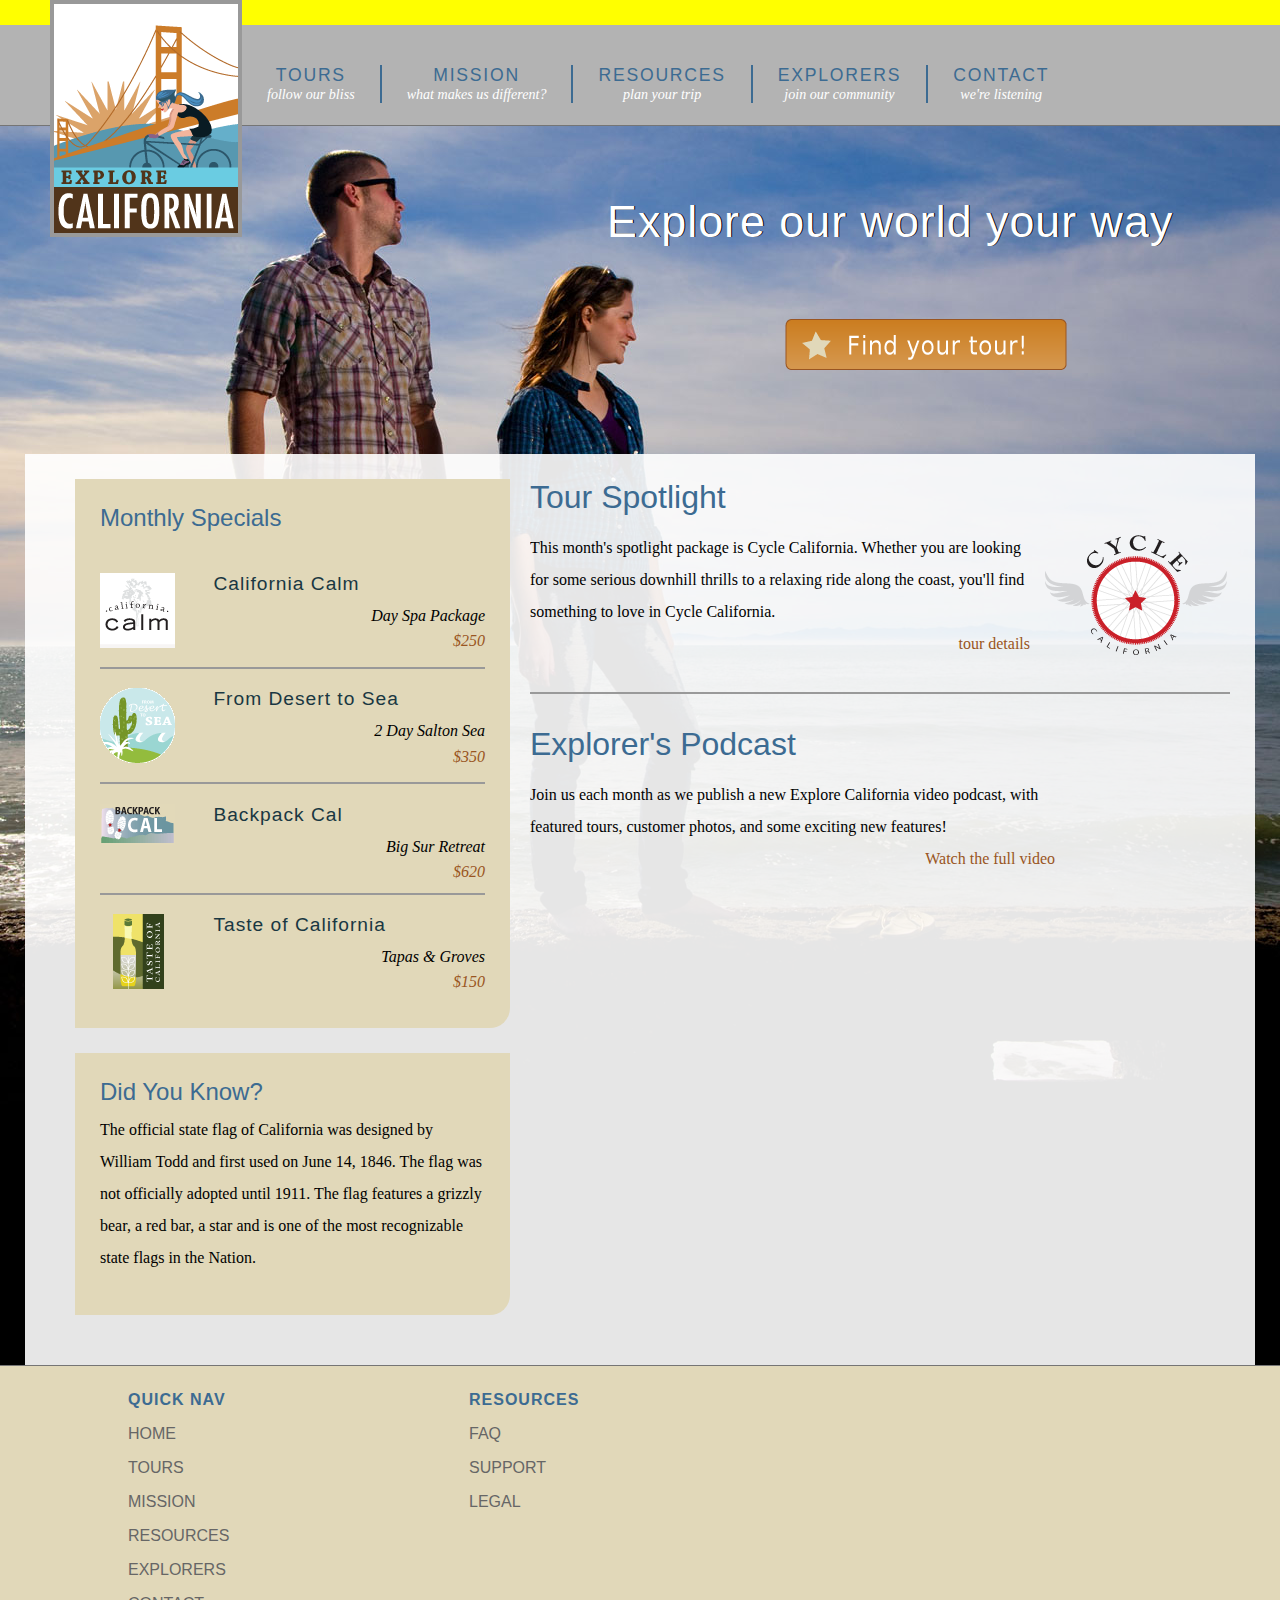
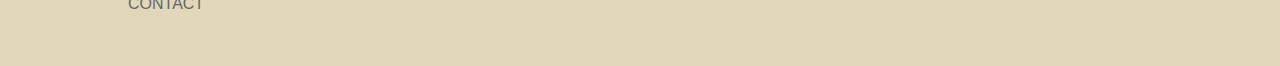
<file: index.html>
<!DOCTYPE html PUBLIC "-//W3C//DTD HTML 4.01 Transitional//EN"
   "http://www.w3.org/TR/html4/loose.dtd">
<html lang="en">
  <head>
    <meta http-equiv="Content-Type" content="text/html; charset=utf-8">
    <title>Welcome to Explore California(Special Edition)</title>
    <link href="assets/stylesheets/main.css" rel="stylesheet" type="text/css" media="all">
    <script src="assets/javascripts/jquery-1.5.1.min.js"></script>
    <script src="assets/javascripts/jquery-ui-1.8.10.custom.min.js"></script>
    <script src="assets/javascripts/menus.js"></script>
  </head>
  <body id="home">
    <div id="wrapper">
      <div id="mainHeader">
        <a href="index.html" title="home" class="logo">
          <div id="logo">
            <h1>Explore California: New feature</h1>
          </div>
        </a>
        <div id="siteNav">
          <h1>Where do you want to go?</h1>
          <ul>
            <li><a href="tours.html" title="Our tours">Tours <br /><span class="tagline">follow our bliss</span></a>
              <ul>
                <li><a href="tours.html" title="Our tours">All Tours</a></li>
                <li><a href="tours.html" title="find tours">Tours by Activity</a></li>
                <li><a href="tours.html" title="find tours">Tours by Region</a></li>
                <li><a href="tours.html" title="find tours">Tour Finder</a></li>
              </ul>
            </li>
            <li><a href="mission.html" title="What we believe">Mission <br /><span class="tagline">what makes us different?</span></a></li>
            <li><a href="resources.html" title="planning resources">Resources <br /><span class="tagline">plan your trip</span></a>
              <ul>
                <li><a href="resources/faq.html" title="Got questions?">Tour FAQs</a></li>
                <li><a href="resources/additional_resources.html" title="additional resources">Tour Information</a></li>
                <li><a href="resources/terms.html" title="terms and conditions">Site Terms</a></li>
              </ul>
            </li>
            <li><a href="explorers.html" title="Our community">Explorers <br /><span class="tagline">join our community</span></a>
              <ul>
                <li><a href="explorers/join.html" title="join our community">Join the Explorers</a></li>
                <li><a href="blog/index.html" title="read our blog!">Read our Blog</a></li>
                <li><a href="explorers/gallery.html" title="contributor photos">Tour Photos</a></li>
                <li><a href="explorers/video.html" title="check out our podcast">Video podcast</a></li>
              </ul>
            </li>
            <li><a href="contact.html" title="contact us">Contact <br /><span class="tagline">we're listening</span></a>
              <ul>
                <li><a href="support.html" title="need help?">Support</a></li>
              </ul>
            </li>
          </ul>
        </div>
      </div>

      <div id="actionCall">
        <h1>Explore our world your way</h1>
        <a href="tours.html" title="Find your tour!"><h2>Find your tour</h2></a>
      </div>

      <div id="contentWrapper">
        <div id="mainContent">
          <div id="mainArticle"> 
            <h1>Tour Spotlight</h1>
            <p class="spotlight">This month's spotlight package is Cycle California. Whether you are looking for some serious downhill thrills to a relaxing ride along the coast, you'll find something to love in Cycle California.<br /> <span class="accent"><a href="tours_cycle.html" title="Cycle California">tour details</a></span></p>
            
            <h1>Explorer's Podcast</h1>
            <p class="videoText">Join us each month as we publish a new Explore California video podcast, with featured tours, customer photos, and some exciting new features!<span class="accent"><a href="explorers/video.html" title="Video Podcast">Watch the full video</a></span></p>
          </div>
        </div>
        
        <div id="secondaryContent">
          <div id="specials" class="callOut">
            <h1>Monthly Specials</h1>
            <h2 class="top"><img src="assets/images/calm_bug.gif" alt="California Calm" width="75" height="75" />California Calm</h2>
            <p>Day Spa Package <br />
              <a href="tours/tour_detail_cycle.html">$250</a></p>
            <h2><img src="assets/images/desert_bug.gif" alt="From desert to sea" width="75" height="75" />From Desert to Sea</h2>
            <p>2 Day Salton Sea <br />
              <a href="tours/tour_detail_cycle.html">$350</a></p>
            <h2><img src="assets/images/backpack_bug.gif" alt="Backpack Cal" width="75" height="41" />Backpack Cal</h2>
            <p>Big Sur Retreat <br />
              <a href="tours/tour_detail_cycle.html">$620</a></p>
            <h2><img src="assets/images/taste_bug.gif" alt="Taste of California" width="75" height="75" />Taste of California</h2>
            <p>Tapas &amp; Groves <br />
              <a href="tours/tour_detail_taste.html">$150</a></p>
          </div>
        
          <div id="trivia" class="callOut">
            <h1>Did You Know?</h1>
            <p>The official state flag of California was designed by William Todd and first used on June 14, 1846. The flag was not officially adopted until 1911. The flag features a grizzly bear, a red bar, a star and is one of the most recognizable state flags in the Nation.</p>
          </div>
        </div>
      </div>
  
      <div id="pageFooter">
        <div id="quickLinks">
          <h1>Quick Nav</h1>
          <ul id="quickNav">
            <li><a href="index.html" title="Our home page">Home</a></li>
            <li><a href="tours.html" title="Explore our tours">Tours</a></li>
            <li><a href="mission.html" title="What we think">Mission</a></li>
            <li><a href="resources.html" title="Guidance and planning">Resources</a></li>
            <li><a href="explorers.html" title="Join our community">Explorers</a></li>
            <li><a href="contact.html" title="Contact and support">Contact</a></li>
          </ul>
        </div>
        <div id="footerResources">
          <h1>Resources</h1>
          <ul id="quickNav">
            <li><a href="resources/faq.html" title="Our home page">FAQ</a></li>
            <li><a href="support.html" title="Need help?">Support</a></li>
            <li><a href="resources/legal.html" title="The fine print">Legal</a></li>
          </ul>
        </div>
      </div>
    </div>
  </body>
</html>
</file>
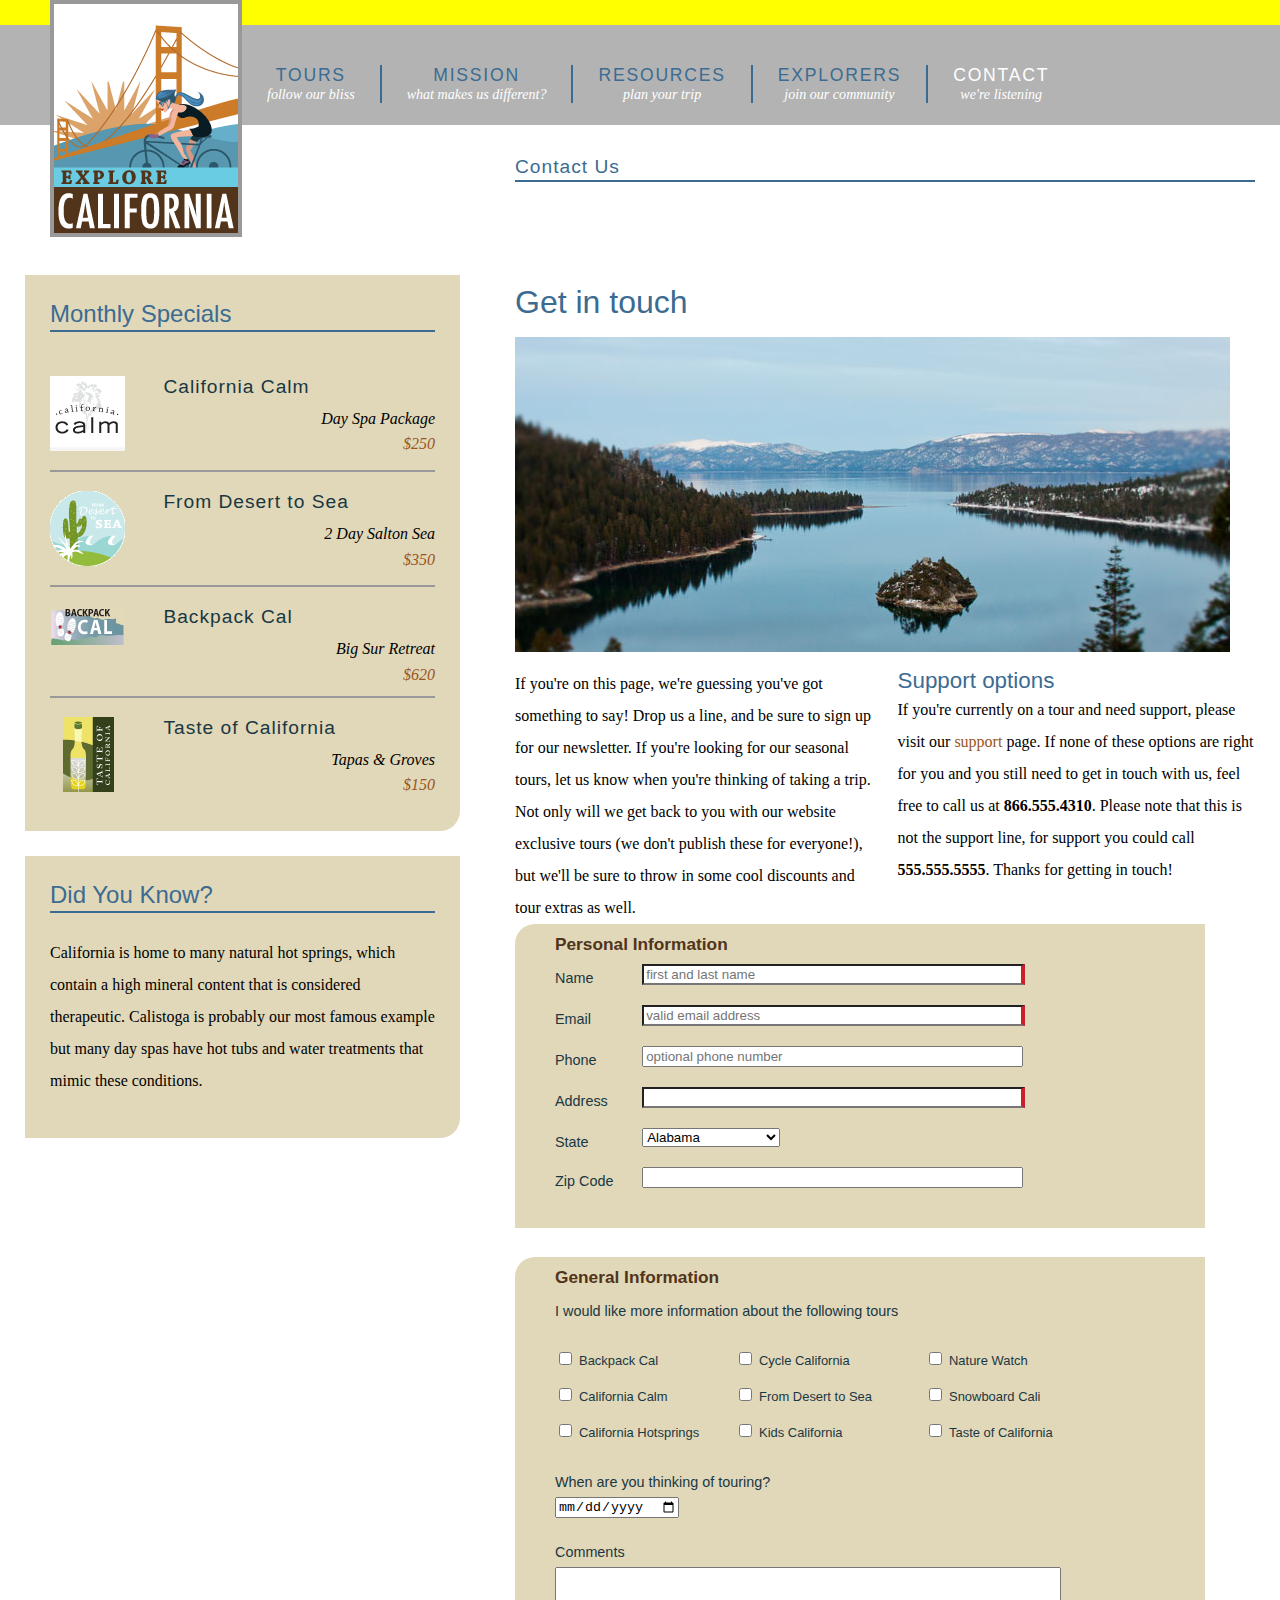
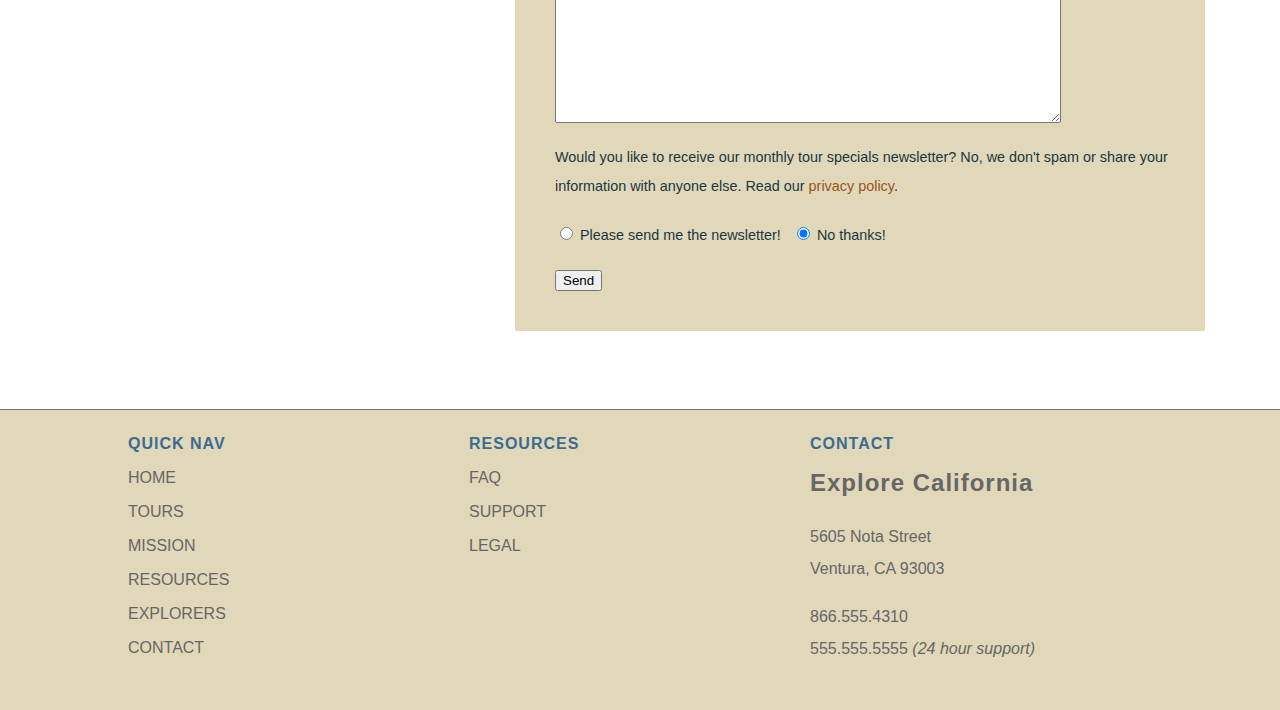
<file: contact.html>
<!DOCTYPE html PUBLIC "-//W3C//DTD HTML 4.01 Transitional//EN"
   "http://www.w3.org/TR/html4/loose.dtd">
<html lang="en">
  <head>
    <meta http-equiv="Content-Type" content="text/html; charset=utf-8">
    <title>Explore California: Contact</title>
    <link href="assets/stylesheets/main.css" rel="stylesheet" type="text/css" media="all">
    <script src="assets/javascripts/jquery-1.5.1.min.js"></script>
    <script src="assets/javascripts/jquery-ui-1.8.10.custom.min.js"></script>
    <script src="assets/javascripts/menus.js"></script>
  </head>
  <body>
    <div id="wrapper">

      <div id="mainHeader">
        <a href="index.html" title="home" class="logo">
          <div id="logo">
            <h1>Explore California</h1>
          </div>
        </a>
        <div id="siteNav">
          <h1>Where do you want to go?</h1>
          <ul>
            <li><a href="tours.html" title="Our tours">Tours <br /><span class="tagline">follow our bliss</span></a>
              <ul>
                <li><a href="tours.html" title="Our tours">All Tours</a></li>
                <li><a href="tours.html" title="find tours">Tours by Activity</a></li>
                <li><a href="tours.html" title="find tours">Tours by Region</a></li>
                <li><a href="tours.html" title="find tours">Tour Finder</a></li>
              </ul>
            </li>
            <li><a href="mission.html" title="What we believe">Mission <br /><span class="tagline">what makes us different?</span></a></li>
            <li><a href="resources.html" title="planning resources">Resources <br /><span class="tagline">plan your trip</span></a>
              <ul>
                <li><a href="resources/faq.html" title="Got questions?">Tour FAQs</a></li>
                <li><a href="resources/additional_resources.html" title="additional resources">Tour Information</a></li>
                <li><a href="resources/terms.html" title="terms and conditions">Site Terms</a></li>
              </ul>
            </li>
            <li><a href="explorers.html" title="Our community">Explorers <br /><span class="tagline">join our community</span></a>
              <ul>
                <li><a href="explorers/join.html" title="join our community">Join the Explorers</a></li>
                <li><a href="blog/index.html" title="read our blog!">Read our Blog</a></li>
                <li><a href="explorers/gallery.html" title="contributor photos">Tour Photos</a></li>
                <li><a href="explorers/video.html" title="check out our podcast">Video podcast</a></li>
              </ul>
            </li>
            <li><a href="contact.html" title="contact us" class="current">Contact <br /><span class="tagline">we're listening</span></a>
              <ul>
                <li><a href="support.html" title="need help?">Support</a></li>
              </ul>
            </li>
          </ul>
        </div>
      </div>
  
      <div id="mainContent">
        <div id="contentHeader" class="hasCrumbs">
          <h1>Contact Us</h1>
          <div id="subLinks">
            <ul>
              <li><a href="support.html" title="need help?">Support</a></li>
            </ul>
          </div>
        </div>
  
        <div id="mainArticle">
          <h1>Get in touch</h1>
          <img src="assets/images/emerald_bay.jpg" alt="Beautiful Lake Tahoe" class="articleImage" />
          <div class="multiCol">
            <p>If you're on this page, we're guessing you've got something to say! Drop us a line, and be sure to sign up for our newsletter. If you're looking for our seasonal tours,  let us know when you're thinking of taking a trip. Not only will we get back to you with our website exclusive tours (we don't publish these for everyone!), but we'll be sure to throw in some cool discounts and tour extras as well.</p>
   
            <h2>Support options</h2>
            <p>If you're currently on a tour and need support, please visit our <a href="support.html">support</a> page. If none of these options are right for you and you still need to get in touch with us, feel free to call us at<span class="phone"> <strong>866.555.4310</strong>. Please note that this is not the support line, for support you could call </span><strong>555.555.5555</strong>. Thanks for getting in touch!</p>
          </div>
   
          <form id="frmContact" name="frmContact" method="post" action="contact_process.html">
            <fieldset id="personalInfo">
              <legend><strong>Personal Information</strong></legend>
              <p>
                <label for="name">Name</label>
                <input name="name" type="text" class="text" id="name" tabindex="100" placeholder="first and last name" required>
              </p>
              <p>
                <label for="email">Email</label>
                <input name="email" type="email" class="text" id="email" tabindex="110" placeholder="valid email address"  required>
              </p>
              <p>
                <label for="phone">Phone</label>
                <input name="phone" type="tel" class="text" id="phone" tabindex="130" placeholder="optional phone number">
              </p>
              <p>
                <label for="address">Address</label>
                <input name="address" type="text" class="text" id="address" tabindex="140" required>
              </p>
              <p>
                <label for="state">State</label>
                <select name="state" id="state" tabindex="150">
                  <option value="AL">Alabama</option>
                  <option value="AK">Alaska</option>
                  <option value="AZ">Arizona</option>
                  <option value="AR">Arkansas</option>
                  <option value="CA">California</option>
                  <option value="CO">Colorado</option>
                  <option value="CT">Connecticut</option>
                  <option value="DE">Delaware</option>
                  <option value="DC">District of Columbia</option>
                  <option value="FL">Florida</option>
                  <option value="GA">Georgia</option>
                  <option value="HI">Hawaii</option>
                  <option value="ID">Idaho</option>
                  <option value="IL">Illinois</option>
                  <option value="IN">Indiana</option>
                  <option value="IA">Iowa</option>
                  <option value="KA">Kansas</option>
                  <option value="KY">Kentucky</option>
                  <option value="LA">Louisiana</option>
                  <option value="ME">Maine</option>
                  <option value="MD">Maryland</option>
                  <option value="MA">Massachusetts</option>
                  <option value="MI">Michigan</option>
                  <option value="MN">Minnesota</option>
                  <option value="MO">Missouri</option>
                  <option value="MT">Montana</option>
                  <option value="NE">Nebraska</option>
                  <option value="NV">Nevada</option>
                  <option value="NH">New Hampshire</option>
                  <option value="NJ">New Jersey</option>
                  <option value="NM">New Mexico</option>
                  <option value="NY">New York</option>
                  <option value="NC">North Carolina</option>
                  <option value="ND">North Dakota</option>
                  <option value="OH">Ohio</option>
                  <option value="OK">Oklahoma</option>
                  <option value="OR">Oregon</option>
                  <option value="PA">Pennsylvania</option>
                  <option value="RI">Rhode Island</option>
                  <option value="SC">South Carolina</option>
                  <option value="SD">South Dakota</option>
                  <option value="TN">Tennessee</option>
                  <option value="TX">Texas</option>
                  <option value="UT">Utah</option>
                  <option value="VT">Vermont</option>
                  <option value="VA">Virginia</option>
                  <option value="WA">Washington</option>
                  <option value="WV">West Virginia</option>
                  <option value="WI">Wisconsin</option>
                  <option value="WY">Wyoming</option>
                </select>
              </p>
              <p>
                <label for="zip">Zip Code</label>
                <input name="zip" type="text" class="text" id="zip" tabindex="160">
              </p>
            </fieldset>

            <fieldset id="generalInfo">
              <legend><strong>General Information</strong></legend>
              <p>I would like more information about the following tours</p>
              <div class="col1">
                <p>
                  <input type="checkbox" name="backpack" id="backpack" tabindex="170">
                  <label for="backpack">Backpack Cal</label>
                </p>
                <p>
                  <input type="checkbox" name="calm" id="calm" tabindex="180">
                  <label for="calm">California Calm</label>
                </p>
                <p>
                  <input type="checkbox" name="hotsprings" id="hotsprings" tabindex="190">
                  <label for="hotsprings">California Hotsprings</label>
                </p>
              </div>
              <div class="col2">
                <p>
                  <input type="checkbox" name="cycle" id="cycle" tabindex="210">
                  <label for="cycle">Cycle California</label>
                </p>
                <p>
                  <input type="checkbox" name="desert" id="desert" tabindex="220">
                  <label for="desert">From Desert to Sea</label>
                </p>
                <p>
                  <input type="checkbox" name="kids" id="kids" tabindex="230">
                  <label for="kids">Kids California</label>
                </p>
              </div>
              <div class="col3">
                <p>
                  <input type="checkbox" name="nature" id="nature" tabindex="240">
                  <label for="nature">Nature Watch</label>
                </p>
                <p>
                  <input type="checkbox" name="snowboard" id="snowboard" tabindex="250">
                  <label for="snowboard">Snowboard Cali</label>
                </p>
                <p>
                  <input type="checkbox" name="taste" id="taste" tabindex="260">
                  <label for="taste">Taste of California</label>
                </p>
              </div>
              <p class="clear">
                <label for="tripDate" class="inline">When are you thinking of touring?</label><br />
                <input type="date" name="tripDate" id="tripDate" tabindex="265">
              </p>
              <p class="clear">
                <label for="comments">Comments</label><br />
                <textarea name="comments2" id="comments" cols="45" rows="5" tabindex="270"></textarea>
              </p>
              <p>Would you like to receive our monthly tour specials newsletter? No, we don't spam or share your information with anyone else. Read our <a href="privacy.html">privacy policy</a>.</p>
              <p>
                <input type="radio" name="newsletter" id="newsletter_yes" value="yes" tabindex="280">
                <label for="newsletter_yes" class="inline break">Please send me the newsletter!</label>
                <input type="radio" name="newsletter" id="newsletter_no" value="no" tabindex="290" checked>
                <label for="newsletter_no" class="inline">No thanks!</label>
              </p>
              <p>
                <input type="submit" name="submit2" id="submit2" value="Send" tabindex="300">
              </p>
            </fieldset>
          </form>

        </div>
      </div>

      <div id="secondaryContent">
        <div id="specials" class="callOut">
          <h1>Monthly Specials</h1>
          <h2 class="top"><img src="assets/images/calm_bug.gif" alt="California Calm" width="75" height="75" />California Calm</h2>
          <p>Day Spa Package <br />
            <a href="tours/tour_detail_cycle.html">$250</a></p>
          <h2><img src="assets/images/desert_bug.gif" alt="From desert to sea" width="75" height="75" />From Desert to Sea</h2>
          <p>2 Day Salton Sea <br />
            <a href="tours/tour_detail_cycle.html">$350</a></p>
          <h2><img src="assets/images/backpack_bug.gif" alt="Backpack Cal" width="75" height="41" />Backpack Cal</h2>
          <p>Big Sur Retreat <br />
            <a href="tours/tour_detail_cycle.html">$620</a></p>
          <h2><img src="assets/images/taste_bug.gif" alt="Taste of California" width="75" height="75" />Taste of California</h2>
          <p>Tapas &amp; Groves <br />
            <a href="tours/tour_detail_taste.html">$150</a></p>
        </div>
        <div id="trivia" class="callOut">
          <h1>Did You Know?</h1>
          <p>California is home to many natural hot springs, which contain a high mineral content that is considered therapeutic. Calistoga is probably our most famous example but many day spas have hot tubs and water treatments that mimic these conditions.</p>
        </div>
      </div>
  
      <div id="pageFooter">
        <div id="quickLinks">
          <h1>Quick Nav</h1>
          <ul id="quickNav">
            <li><a href="index.html" title="Our home page">Home</a></li>
            <li><a href="tours.html" title="Explore our tours">Tours</a></li>
            <li><a href="mission.html" title="What we think">Mission</a></li>
            <li><a href="resources.html" title="Guidance and planning">Resources</a></li>
            <li><a href="explorers.html" title="Join our community">Explorers</a></li>
            <li><a href="contact.html" title="Contact and support">Contact</a></li>
          </ul>
        </div>
        <div id="footerResources">
          <h1>Resources</h1>
          <ul id="quickNav">
            <li><a href="resources/faq.html" title="Our home page">FAQ</a></li>
            <li><a href="support.html" title="Need help?">Support</a></li>
            <li><a href="resources/legal.html" title="The fine print">Legal</a></li>
          </ul>
        </div>
        <div id="companyInfo">
          <h1>Contact</h1>
          <h2>Explore California</h2>
          <p>5605 Nota Street<br />
            Ventura, CA 93003</p>
          <p>866.555.4310<br />555.555.5555 <em>(24 hour support)</em></p>
        </div>
      </div>
    </div>
  </body>
</html>
</file>
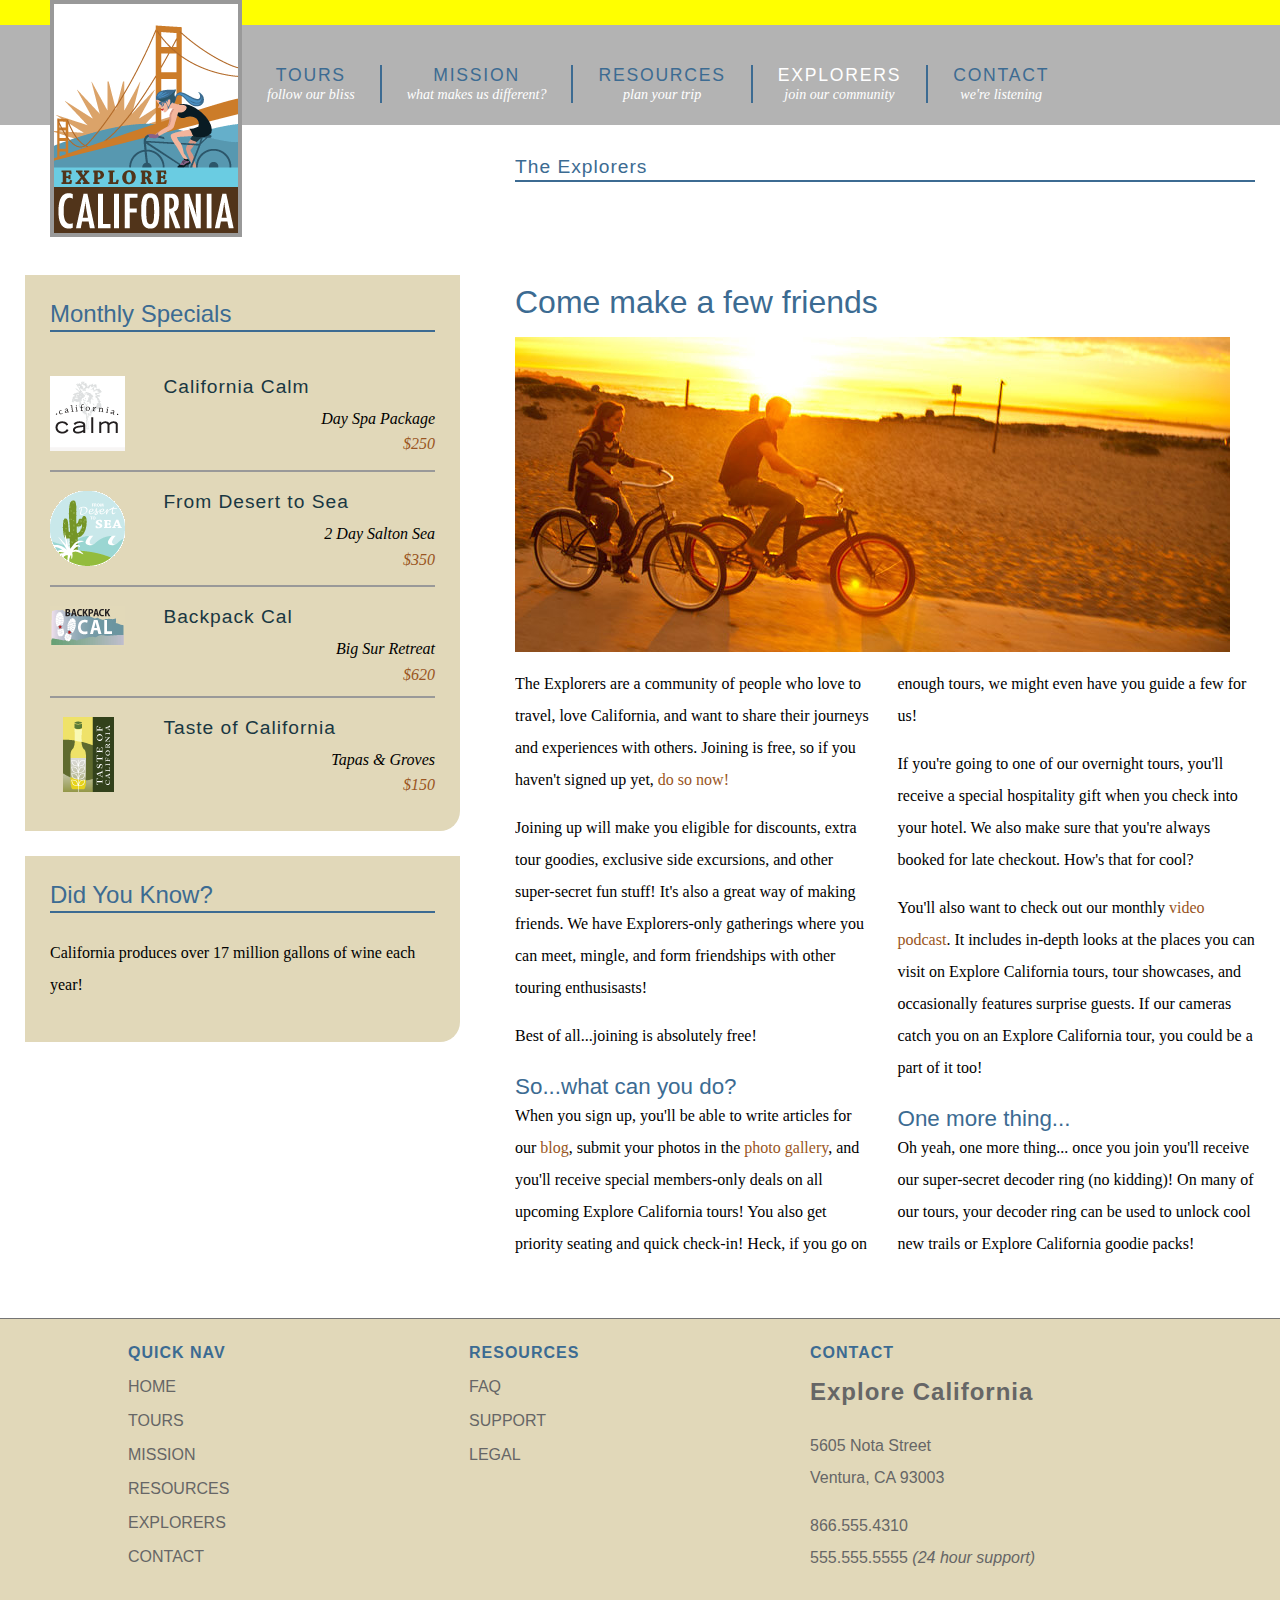
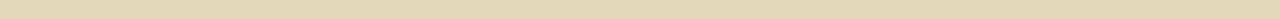
<file: explorers.html>
<!DOCTYPE html PUBLIC "-//W3C//DTD HTML 4.01 Transitional//EN"
   "http://www.w3.org/TR/html4/loose.dtd">
<html lang="en">
  <head>
  	<meta http-equiv="Content-Type" content="text/html; charset=utf-8">
    <title>Explore California: Explorers</title>
    <link href="assets/stylesheets/main.css" rel="stylesheet" type="text/css" media="all">
    <script src="assets/javascripts/jquery-1.5.1.min.js"></script>
    <script src="assets/javascripts/jquery-ui-1.8.10.custom.min.js"></script>
    <script src="assets/javascripts/menus.js"></script>
  </head>
  <body>
    <div id="wrapper">
      <div id="mainHeader">
        <a href="index.html" title="home" class="logo">
          <div id="logo">
            <h1>Explore California</h1>
          </div>
        </a>
        <div id="siteNav">
          <h1>Where do you want to go?</h1>
          <ul>
            <li><a href="tours.html" title="Our tours">Tours <br /><span class="tagline">follow our bliss</span></a>
              <ul>
                <li><a href="tours.html" title="Our tours">All Tours</a></li>
                <li><a href="tours.html" title="find tours">Tours by Activity</a></li>
                <li><a href="tours.html" title="find tours">Tours by Region</a></li>
                <li><a href="tours.html" title="find tours">Tour Finder</a></li>
              </ul>
            </li>
            <li><a href="mission.html" title="What we believe">Mission <br /><span class="tagline">what makes us different?</span></a></li>
            <li><a href="resources.html" title="planning resources">Resources <br /><span class="tagline">plan your trip</span></a>
              <ul>
                <li><a href="resources/faq.html" title="Got questions?">Tour FAQs</a></li>
                <li><a href="resources/additional_resources.html" title="additional resources">Tour Information</a></li>
                <li><a href="resources/terms.html" title="terms and conditions">Site Terms</a></li>
              </ul>
            </li>
            <li><a href="explorers.html" title="Our community" class="current">Explorers <br /><span class="tagline">join our community</span></a>
              <ul>
                <li><a href="explorers/join.html" title="join our community">Join the Explorers</a></li>
                <li><a href="blog/index.html" title="read our blog!">Read our Blog</a></li>
                <li><a href="explorers/gallery.html" title="contributor photos">Tour Photos</a></li>
                <li><a href="explorers/video.html" title="check out our podcast">Video podcast</a></li>
              </ul>
            </li>
            <li><a href="contact.html" title="contact us">Contact <br /><span class="tagline">we're listening</span></a>
              <ul>
                <li><a href="support.html" title="need help?">Support</a></li>
              </ul>
            </li>
          </ul>
        </div>
      </div>

      <div id="mainContent">
        <div id="contentHeader" class="hasCrumbs">
          <h1>The Explorers</h1>
          <div id="subLinks">
            <ul>
              <li><a href="explorers/join.html" title="join our community">Join the Explorers</a></li>
              <li><a href="blog/index.html" title="read our blog!"> Blog</a></li>
              <li><a href="explorers/gallery.html" title="contributor photos">Tour Photos</a></li>
              <li><a href="explorers/video.html" title="check out our podcast">Video podcast</a></li>
            </ul>
          </div>
        </div>
        <div id="mainArticle">
          <h1>Come make a few friends</h1>
          <img src="assets/images/bikes.jpg" alt="Come join us!" class="articleImage" />
          <div class="multiCol">
            <p>The Explorers are a community of people who love to travel, love California, and want to share their journeys and experiences with others. Joining is free, so if you haven't signed up yet, <a href="explorers/join.html">do so now!</a></p>
            <p>Joining up will make you eligible for discounts, extra tour goodies, exclusive side excursions, and other super-secret fun stuff! It's also a great way of making friends. We have Explorers-only gatherings where you can meet, mingle, and form friendships with other touring enthusisasts!</p>
            <p>Best of all...joining is absolutely free!</p>
          
            <h2>So...what can you do?</h2>
            <p>When you sign up, you'll be able to write articles for our <a href="http://www.explorecalifornia.org/blog">blog</a>, submit your photos in the <a href="explorers/gallery.html">photo gallery</a>, and you'll receive special members-only deals on all upcoming Explore California tours! You also get priority seating and quick check-in! Heck, if you go on enough tours, we might even have you guide a few for us!</p>
            <p>If you're going to one of our overnight tours, you'll receive a special hospitality gift when you check into your hotel. We also make sure that you're always booked for late checkout. How's that for cool?</p>
            <p>You'll also want to check out our monthly <a href="explorers/podcast.html">video podcast</a>. It includes in-depth looks at the places you can visit on Explore California tours, tour showcases, and occasionally features surprise guests. If our cameras catch you on an Explore California tour, you could be a part of it too!</p>
          
            <h2>One more thing...</h2>
            <p>Oh yeah, one more thing... once you join you'll receive our super-secret decoder ring (no kidding)! On many of our tours, your decoder ring can be used to unlock cool new trails or Explore California goodie packs!</p>
          </div>
        </div>
      </div>
  
      <div id="secondaryContent">
        <div id="specials" class="callOut">
          <h1>Monthly Specials</h1>
          <h2 class="top"><img src="assets/images/calm_bug.gif" alt="California Calm" width="75" height="75" />California Calm</h2>
          <p>Day Spa Package <br />
            <a href="tours/tour_detail_cycle.html">$250</a></p>
          <h2><img src="assets/images/desert_bug.gif" alt="From desert to sea" width="75" height="75" />From Desert to Sea</h2>
          <p>2 Day Salton Sea <br />
            <a href="tours/tour_detail_cycle.html">$350</a></p>
          <h2><img src="assets/images/backpack_bug.gif" alt="Backpack Cal" width="75" height="41" />Backpack Cal</h2>
          <p>Big Sur Retreat <br />
            <a href="tours/tour_detail_cycle.html">$620</a></p>
          <h2><img src="assets/images/taste_bug.gif" alt="Taste of California" width="75" height="75" />Taste of California</h2>
          <p>Tapas &amp; Groves <br />
            <a href="tours/tour_detail_taste.html">$150</a></p>
        </div>
        <div id="trivia" class="callOut">
          <h1>Did You Know?</h1>
          <p>California produces over 17 million gallons of wine each year!</p>
        </div>
      </div>
  
      <div id="pageFooter">
        <div id="quickLinks">
          <h1>Quick Nav</h1>
          <ul id="quickNav">
            <li><a href="index.html" title="Our home page">Home</a></li>
            <li><a href="tours.html" title="Explore our tours">Tours</a></li>
            <li><a href="mission.html" title="What we think">Mission</a></li>
            <li><a href="resources.html" title="Guidance and planning">Resources</a></li>
            <li><a href="explorers.html" title="Join our community">Explorers</a></li>
            <li><a href="contact.html" title="Contact and support">Contact</a></li>
          </ul>
        </div>
        <div id="footerResources">
          <h1>Resources</h1>
          <ul id="quickNav">
            <li><a href="resources/faq.html" title="Our home page">FAQ</a></li>
            <li><a href="support.html" title="Need help?">Support</a></li>
            <li><a href="resources/legal.html" title="The fine print">Legal</a></li>
          </ul>
        </div>
        <div id="companyInfo">
          <h1>Contact</h1>
          <h2>Explore California</h2>
          <p>5605 Nota Street<br />
            Ventura, CA 93003</p>
          <p>866.555.4310<br />555.555.5555 <em>(24 hour support)</em></p>
        </div>
      </div>
    </div>
  </body>
</html>
</file>
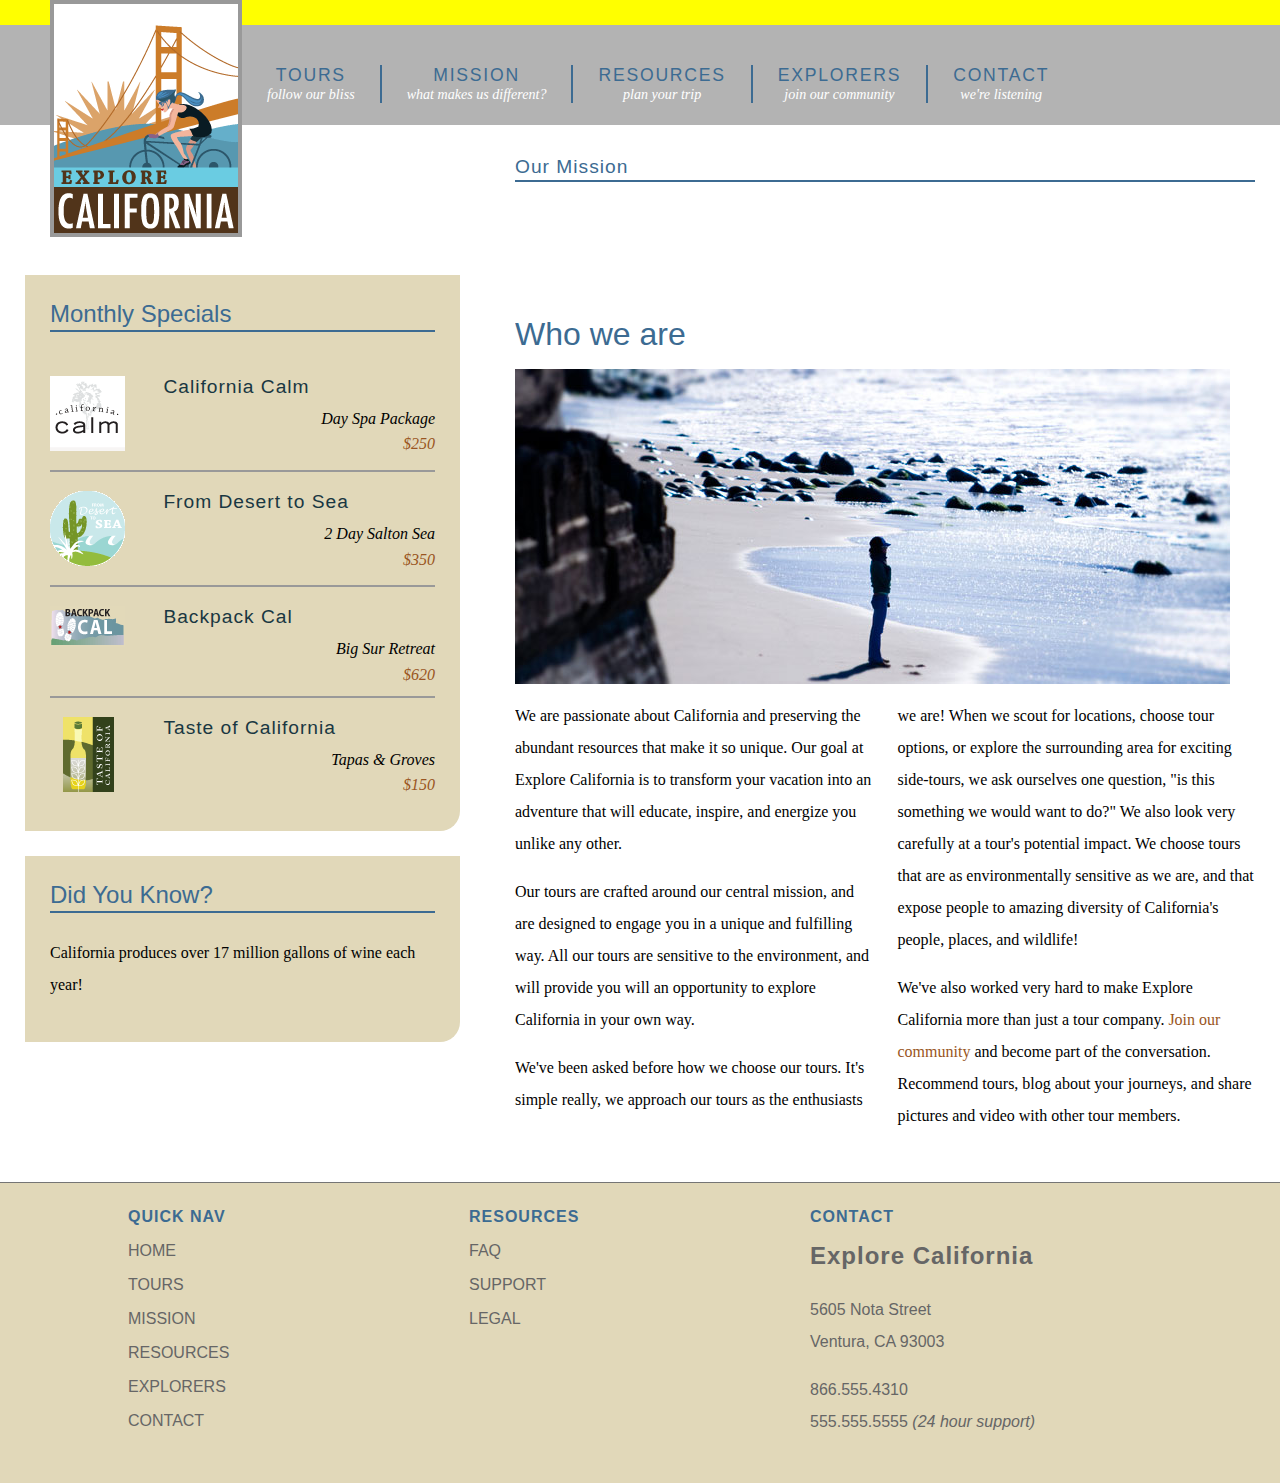
<file: mission.html>
<!DOCTYPE html PUBLIC "-//W3C//DTD HTML 4.01 Transitional//EN"
   "http://www.w3.org/TR/html4/loose.dtd">
<html lang="en">
  <head>
    <meta http-equiv="Content-Type" content="text/html; charset=utf-8">
    <title>Explore California: Mission</title>
    <link href="assets/stylesheets/main.css" rel="stylesheet" type="text/css" media="all">
    <script src="assets/javascripts/jquery-1.5.1.min.js"></script>
    <script src="assets/javascripts/jquery-ui-1.8.10.custom.min.js"></script>
    <script src="assets/javascripts/menus.js"></script>
  </head>
  <body>
    <div id="wrapper">

      <div id="mainHeader">
        <a href="index.html" title="home" class="logo">
          <div id="logo">
            <h1>Explore California</h1>
          </div>
        </a>
        <div id="siteNav">
          <h1>Where do you want to go?</h1>
          <ul>
            <li><a href="tours.html" title="Our tours">Tours <br /><span class="tagline">follow our bliss</span></a>
              <ul>
                <li><a href="tours.html" title="Our tours">All Tours from shorten_title</a></li>
                <li><a href="tours.html" title="find tours">Tours by Activity</a></li>
                <li><a href="tours.html" title="find tours">Tours by Region</a></li>
                <li><a href="tours.html" title="find tours">Tour Finder</a></li>
              </ul>
            </li>
            <li><a href="mission.html" title="What we believe">Mission <br /><span class="tagline" class="current">what makes us different?</span></a></li>
            <li><a href="resources.html" title="planning resources">Resources <br /><span class="tagline">plan your trip</span></a>
              <ul>
                <li><a href="resources/faq.html" title="Got questions?">Tour FAQs</a></li>
                <li><a href="resources/additional_resources.html" title="additional resources">Tour Information</a></li>
                <li><a href="resources/terms.html" title="terms and conditions">Site Terms</a></li>
              </ul>
            </li>
            <li><a href="explorers.html" title="Our community">Explorers <br /><span class="tagline">join our community</span></a>
              <ul>
                <li><a href="explorers/join.html" title="join our community">Join the Explorers</a></li>
                <li><a href="blog/index.html" title="read our blog!">Read our Blog</a></li>
                <li><a href="explorers/gallery.html" title="contributor photos">Tour Photos</a></li>
                <li><a href="explorers/video.html" title="check out our podcast">Video podcast</a></li>
              </ul>
            </li>
            <li><a href="contact.html" title="contact us">Contact <br /><span class="tagline">we're listening</span></a>
              <ul>
                <li><a href="support.html" title="need help?">Support</a></li>
              </ul>
            </li>
          </ul>
        </div>
      </div>

      <div id="mainContent">
        <div id="contentHeader">
          <h1>Our Mission</h1>
        </div>
        <div id="mainArticle">
          <h1>Who we are</h1>
          <img src="assets/images/mission_look.jpg" alt="Looking out at the Pacific" class="articleImage" />
          <div class="multiCol">
            <p>We are passionate about California and preserving the abundant resources that make it so unique. Our goal at Explore California is to transform your vacation into an adventure that will educate, inspire, and energize you unlike any other.</p> 
            <p>Our tours are crafted around our central mission, and are designed to engage you in a unique and fulfilling way. All our tours are sensitive to the environment, and will provide you will an opportunity to explore California in your own way.</p>
            <p>We've been asked before how we choose our tours. It's simple really, we approach our tours as the enthusiasts we are! When we scout for locations, choose tour options, or explore the surrounding area for exciting side-tours, we ask ourselves one question, &quot;is this something we would want to do?&quot; We also look very carefully at a tour's potential impact. We choose tours that are as environmentally sensitive as we are, and that expose people to amazing diversity of California's people, places, and wildlife!</p>
            <p>We've also worked very hard to make Explore California more than just a tour company. <a href="explorers/join.html">Join our community</a> and become part of the conversation. Recommend tours, blog about your journeys, and share pictures and video with other tour members.</p>
          </div>
        </div>
      </div>
      
      <div id="secondaryContent">
        <div id="specials" class="callOut">
          <h1>Monthly Specials</h1>
          <h2 class="top"><img src="assets/images/calm_bug.gif" alt="California Calm" width="75" height="75" />California Calm</h2>
          <p>Day Spa Package <br />
            <a href="tours/tour_detail_cycle.html">$250</a></p>
          <h2><img src="assets/images/desert_bug.gif" alt="From desert to sea" width="75" height="75" />From Desert to Sea</h2>
          <p>2 Day Salton Sea <br />
            <a href="tours/tour_detail_cycle.html">$350</a></p>
          <h2><img src="assets/images/backpack_bug.gif" alt="Backpack Cal" width="75" height="41" />Backpack Cal</h2>
          <p>Big Sur Retreat <br />
            <a href="tours/tour_detail_cycle.html">$620</a></p>
          <h2><img src="assets/images/taste_bug.gif" alt="Taste of California" width="75" height="75" />Taste of California</h2>
          <p>Tapas &amp; Groves <br />
            <a href="tours/tour_detail_taste.html">$150</a></p>
        </div>
        <div id="trivia" class="callOut">
          <h1>Did You Know?</h1>
          <p>California produces over 17 million gallons of wine each year!</p>
        </div>
      </div>
      
      <div id="pageFooter">
        <div id="quickLinks">
          <h1>Quick Nav</h1>
          <ul id="quickNav">
            <li><a href="index.html" title="Our home page">Home</a></li>
            <li><a href="tours.html" title="Explore our tours">Tours</a></li>
            <li><a href="mission.html" title="What we think">Mission</a></li>
            <li><a href="resources.html" title="Guidance and planning">Resources</a></li>
            <li><a href="explorers.html" title="Join our community">Explorers</a></li>
            <li><a href="contact.html" title="Contact and support">Contact</a></li>
          </ul>
        </div>
        <div id="footerResources">
          <h1>Resources</h1>
          <ul id="quickNav">
            <li><a href="resources/faq.html" title="Our home page">FAQ</a></li>
            <li><a href="support.html" title="Need help?">Support</a></li>
            <li><a href="resources/legal.html" title="The fine print">Legal</a></li>
          </ul>
        </div>
        <div id="companyInfo">
          <h1>Contact</h1>
          <h2>Explore California</h2>
          <p>5605 Nota Street<br />
            Ventura, CA 93003</p>
          <p>866.555.4310<br />555.555.5555 <em>(24 hour support)</em></p>
        </div>
      </div>
    </div>
  </body>
</html>
</file>
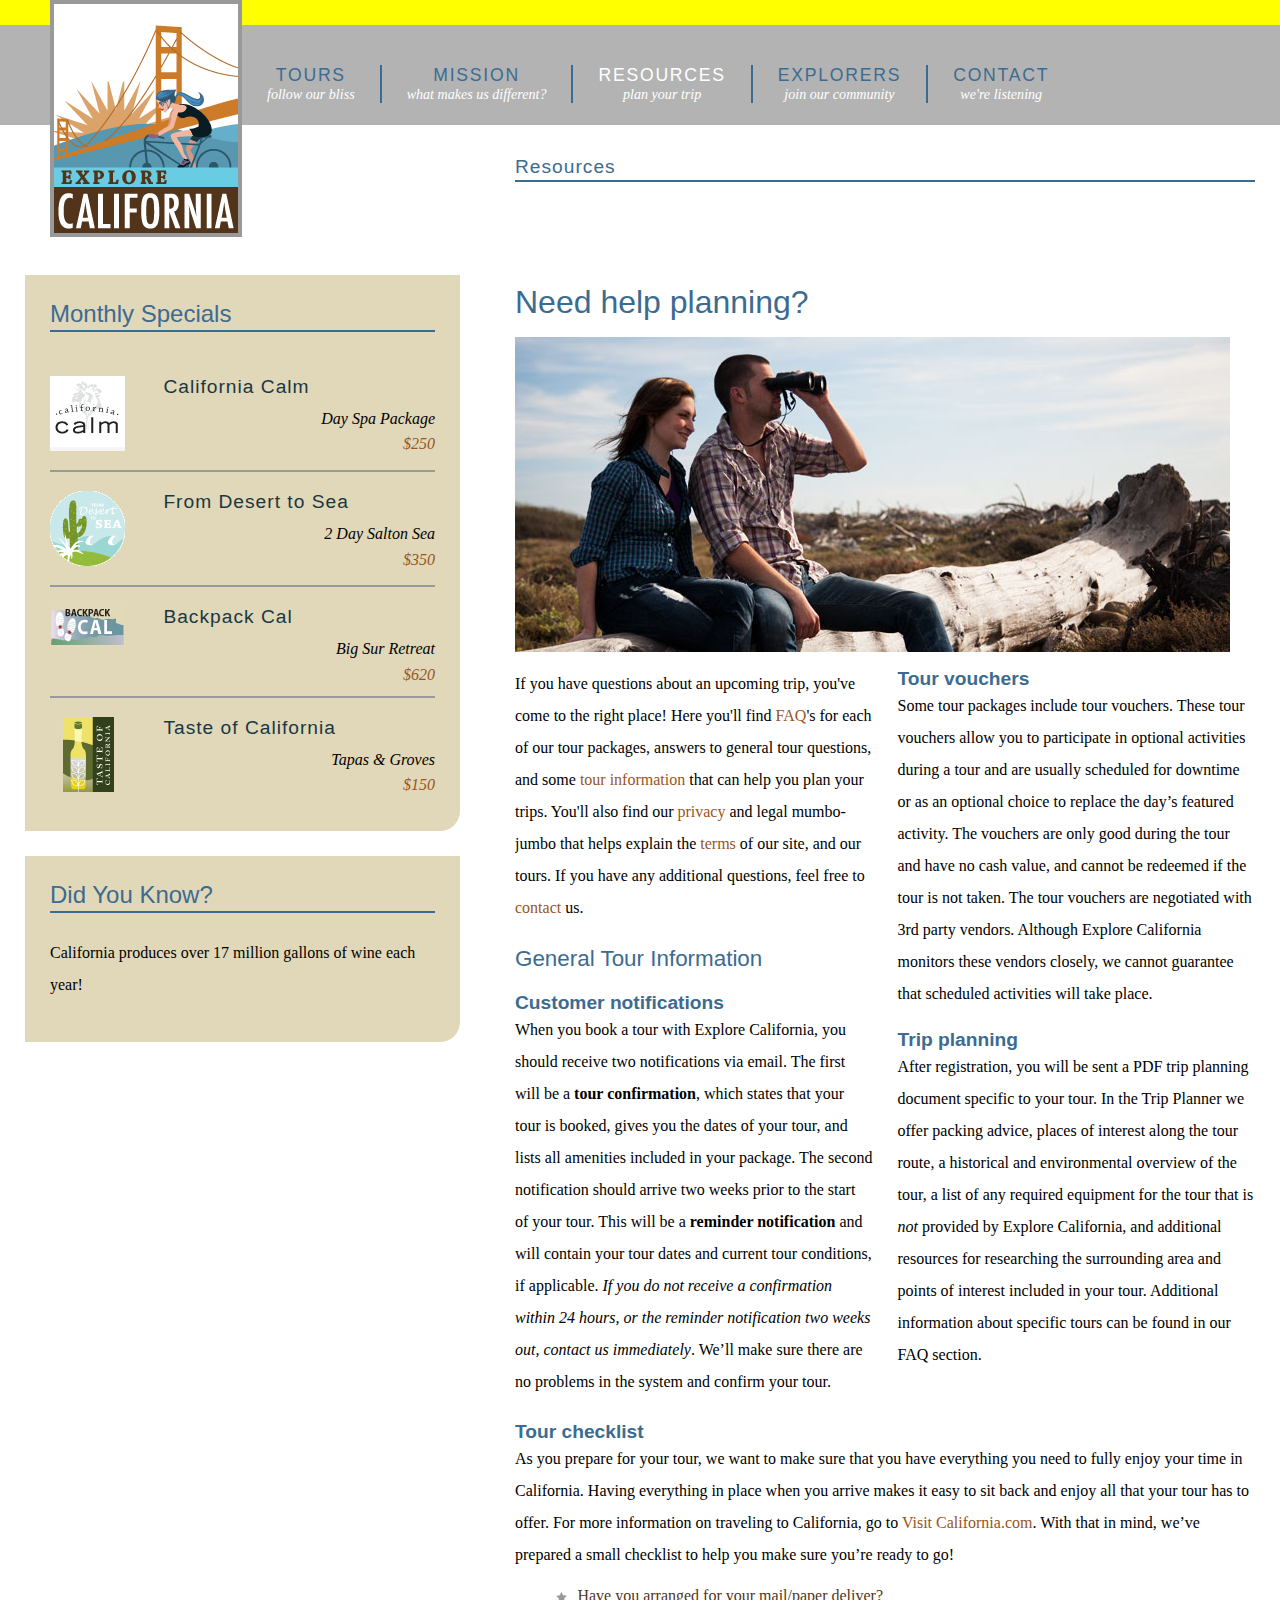
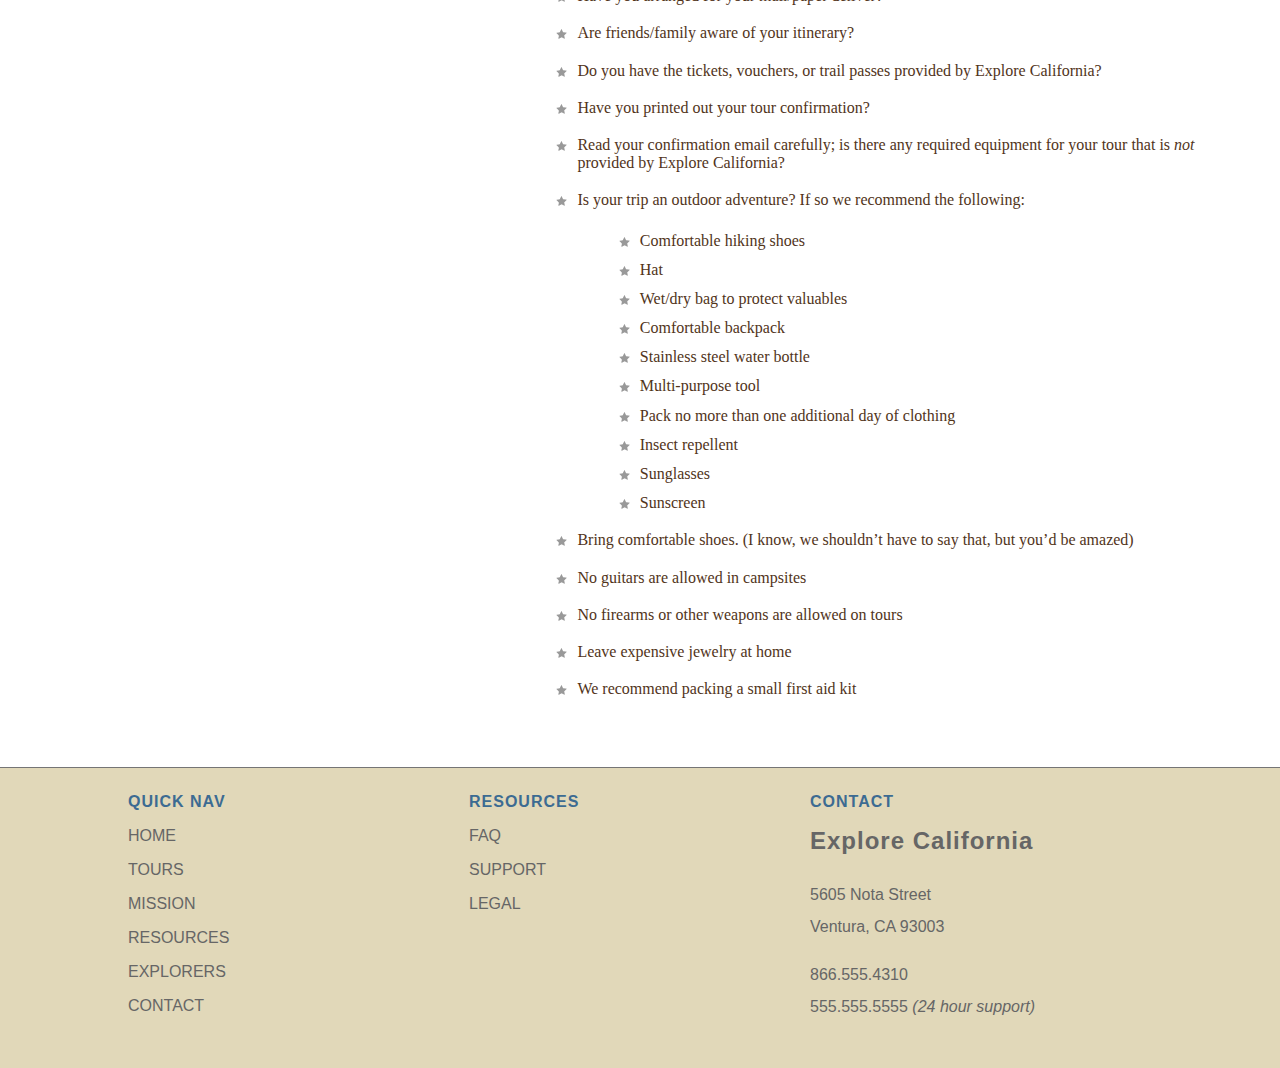
<file: resources.html>
<!DOCTYPE html PUBLIC "-//W3C//DTD HTML 4.01 Transitional//EN"
   "http://www.w3.org/TR/html4/loose.dtd">
<html lang="en">
  <head>
    <meta http-equiv="Content-Type" content="text/html; charset=utf-8">
    <title>Explore California: Resources</title>
    <link href="assets/stylesheets/main.css" rel="stylesheet" type="text/css" media="all">
    <script src="assets/javascripts/jquery-1.5.1.min.js"></script>
    <script src="assets/javascripts/jquery-ui-1.8.10.custom.min.js"></script>
    <script src="assets/javascripts/menus.js"></script>
  </head>
  <body>
    <div id="wrapper">

      <div id="mainHeader">
        <a href="index.html" title="home" class="logo">
          <div id="logo">
            <h1>Explore California</h1>
          </div>
        </a>
        <div id="siteNav">
          <h1>Where do you want to go?</h1>
          <ul>
            <li><a href="tours.html" title="Our tours">Tours <br /><span class="tagline">follow our bliss</span></a>
              <ul>
                <li><a href="tours.html" title="Our tours">All Tours</a></li>
                <li><a href="tours.html" title="find tours">Tours by Activity</a></li>
                <li><a href="tours.html" title="find tours">Tours by Region</a></li>
                <li><a href="tours.html" title="find tours">Tour Finder</a></li>
              </ul>
            </li>
            <li><a href="mission.html" title="What we believe">Mission <br /><span class="tagline">what makes us different?</span></a></li>
            <li><a href="resources.html" title="planning resources" class="current">Resources <br /><span class="tagline">plan your trip</span></a>
              <ul>
                <li><a href="resources/faq.html" title="Got questions?">Tour FAQs</a></li>
                <li><a href="resources/additional_resources.html" title="additional resources">Tour Information</a></li>
                <li><a href="resources/terms.html" title="terms and conditions">Site Terms</a></li>
              </ul>
            </li>
            <li><a href="explorers.html" title="Our community">Explorers <br /><span class="tagline">join our community</span></a>
              <ul>
                <li><a href="explorers/join.html" title="join our community">Join the Explorers</a></li>
                <li><a href="blog/index.html" title="read our blog!">Read our Blog</a></li>
                <li><a href="explorers/gallery.html" title="contributor photos">Tour Photos</a></li>
                <li><a href="explorers/video.html" title="check out our podcast">Video podcast</a></li>
              </ul>
            </li>
            <li><a href="contact.html" title="contact us">Contact <br /><span class="tagline">we're listening</span></a>
              <ul>
                <li><a href="support.html" title="need help?">Support</a></li>
              </ul>
            </li>
          </ul>
        </div>
      </div>
  
      <div id="mainContent">
        <div id="contentHeader" class="hasCrumbs">
          <h1>Resources</h1>
          <div id="subLinks">
  		      <ul>
              <li><a href="resources/faq.html" title="Got questions?">Tour FAQs</a></li>
              <li><a href="resources/additional_resources.html" title="additional resources">Tour Information</a></li>
              <li><a href="resources/terms.html" title="terms and conditions">Site Terms</a></li>
            </ul>
          </div>
        </div>
        
        <div id="mainArticle">
          <h1>Need help planning?</h1>
          <img src="assets/images/looking.jpg" alt="Plan your tour" class="articleImage" />
          <div class="multiCol">
            <p>If you have questions about an upcoming trip, you've come to the right place! Here you'll find <a href="resources/faq.html">FAQ</a>'s for each of our tour packages, answers to general tour questions, and some <a href="resources/links.html">tour information</a> that can help you plan your trips. You'll also find our <a href="resources/legal.html">privacy</a> and legal mumbo-jumbo that helps explain the <a href="explorers/join.html">terms</a> of our site, and our tours. If you have any additional questions, feel free to <a href="contact.html">contact</a> us.</p>
            
            <h2>General Tour Information</h2>
   
            <h3>Customer notifications</h3>
            <p>When you book a tour with Explore California, you should receive two notifications via email. The first will be a <strong>tour confirmation</strong>, which states that your tour is booked, gives you the dates of your tour, and lists all amenities included in your package. The second notification should arrive two weeks prior to the start of your tour. This will be a <strong>reminder notification</strong> and will contain your tour dates and current tour conditions, if applicable. <em>If you do not receive a confirmation within 24 hours, or the reminder notification two weeks out, contact us immediately</em>. We’ll make sure there are no problems in the system and confirm your tour.</p>
            
            <h3>Tour vouchers</h3>
            <p>Some tour packages include tour vouchers. These tour vouchers allow you to participate in optional activities during a tour and are usually scheduled for downtime or as an optional choice to replace the day’s featured activity. The vouchers are only good during the tour and have no cash value, and cannot be redeemed if the tour is not taken. The tour vouchers are negotiated with 3rd party vendors. Although Explore California monitors these vendors closely, we cannot guarantee that scheduled activities will take place.</p>
   
            <h3>Trip planning</h3>
            <p>After registration, you will be sent a PDF trip planning document specific to your tour. In the Trip Planner we offer packing advice, places of interest along the tour route, a historical and environmental overview of the tour, a list of any required equipment for the tour that is <em>not</em> provided by Explore California, and additional resources for researching the surrounding area and points of interest included in your tour. Additional information about specific tours can be found in our FAQ section.</p>
          </div>
   
          <h3>Tour checklist</h3>
          <p>As you prepare for your tour, we want to make sure that you have everything you need to fully enjoy your time in California. Having everything in place when you arrive makes it easy to sit back and enjoy all that your tour has to offer. For more information on traveling to California, go to <a href="http://www.visitcalifornia.com" target="_blank">Visit California.com</a>. With that in mind, we’ve prepared a small checklist to help you make sure you’re ready to go!</p>
          <ul>
            <li>Have you arranged for your mail/paper deliver?</li>
            <li>Are friends/family aware of your itinerary?</li>
            <li>Do you have the tickets, vouchers, or trail passes provided by Explore California?</li>
            <li>Have you printed out your tour confirmation?</li>
            <li>Read your confirmation email carefully; is there any required equipment for your tour that is <em>not</em> provided by Explore California?</li>
            <li>Is your trip an outdoor adventure? If so we recommend the following:
              <ul>
                <li>Comfortable hiking shoes</li>
                <li>Hat</li>
                <li>Wet/dry bag to protect valuables</li>
                <li>Comfortable backpack</li>
                <li>Stainless steel water bottle</li>
                <li>Multi-purpose tool</li>
                <li>Pack no more than one additional day of clothing</li>
                <li>Insect repellent</li>
                <li>Sunglasses</li>
                <li>Sunscreen</li>
              </ul>
            </li>
            <li>Bring comfortable shoes. (I know, we shouldn’t have to say that, but you’d be amazed)</li>
            <li>No guitars are allowed in campsites</li>
            <li>No firearms or other weapons are allowed on tours</li>
            <li>Leave expensive jewelry at home</li>
            <li>We recommend packing a small first aid kit</li>
          </ul>
        </div>
      </div>
      
      <div id="secondaryContent">
        <div id="specials" class="callOut">
          <h1>Monthly Specials</h1>
          <h2 class="top"><img src="assets/images/calm_bug.gif" alt="California Calm" width="75" height="75" />California Calm</h2>
          <p>Day Spa Package <br />
            <a href="tours/tour_detail_cycle.html">$250</a></p>
          <h2><img src="assets/images/desert_bug.gif" alt="From desert to sea" width="75" height="75" />From Desert to Sea</h2>
          <p>2 Day Salton Sea <br />
            <a href="tours/tour_detail_cycle.html">$350</a></p>
          <h2><img src="assets/images/backpack_bug.gif" alt="Backpack Cal" width="75" height="41" />Backpack Cal</h2>
          <p>Big Sur Retreat <br />
            <a href="tours/tour_detail_cycle.html">$620</a></p>
          <h2><img src="assets/images/taste_bug.gif" alt="Taste of California" width="75" height="75" />Taste of California</h2>
          <p>Tapas &amp; Groves <br />
            <a href="tours/tour_detail_taste.html">$150</a></p>
        </div>
        <div id="trivia" class="callOut">
          <h1>Did You Know?</h1>
          <p>California produces over 17 million gallons of wine each year!</p>
        </div>
      </div>
      
      <div id="pageFooter">
        <div id="quickLinks">
          <h1>Quick Nav</h1>
          <ul id="quickNav">
            <li><a href="index.html" title="Our home page">Home</a></li>
            <li><a href="tours.html" title="Explore our tours">Tours</a></li>
            <li><a href="mission.html" title="What we think">Mission</a></li>
            <li><a href="resources.html" title="Guidance and planning">Resources</a></li>
            <li><a href="explorers.html" title="Join our community">Explorers</a></li>
            <li><a href="contact.html" title="Contact and support">Contact</a></li>
          </ul>
        </div>
        <div id="footerResources">
          <h1>Resources</h1>
          <ul id="quickNav">
            <li><a href="resources/faq.html" title="Our home page">FAQ</a></li>
            <li><a href="support.html" title="Need help?">Support</a></li>
            <li><a href="resources/legal.html" title="The fine print">Legal</a></li>
          </ul>
        </div>
        <div id="companyInfo">
          <h1>Contact</h1>
          <h2>Explore California</h2>
          <p>5605 Nota Street<br />
            Ventura, CA 93003</p>
          <p>866.555.4310<br />555.555.5555 <em>(24 hour support)</em></p>
        </div>
      </div>
    </div>
  </body>
</html>
</file>
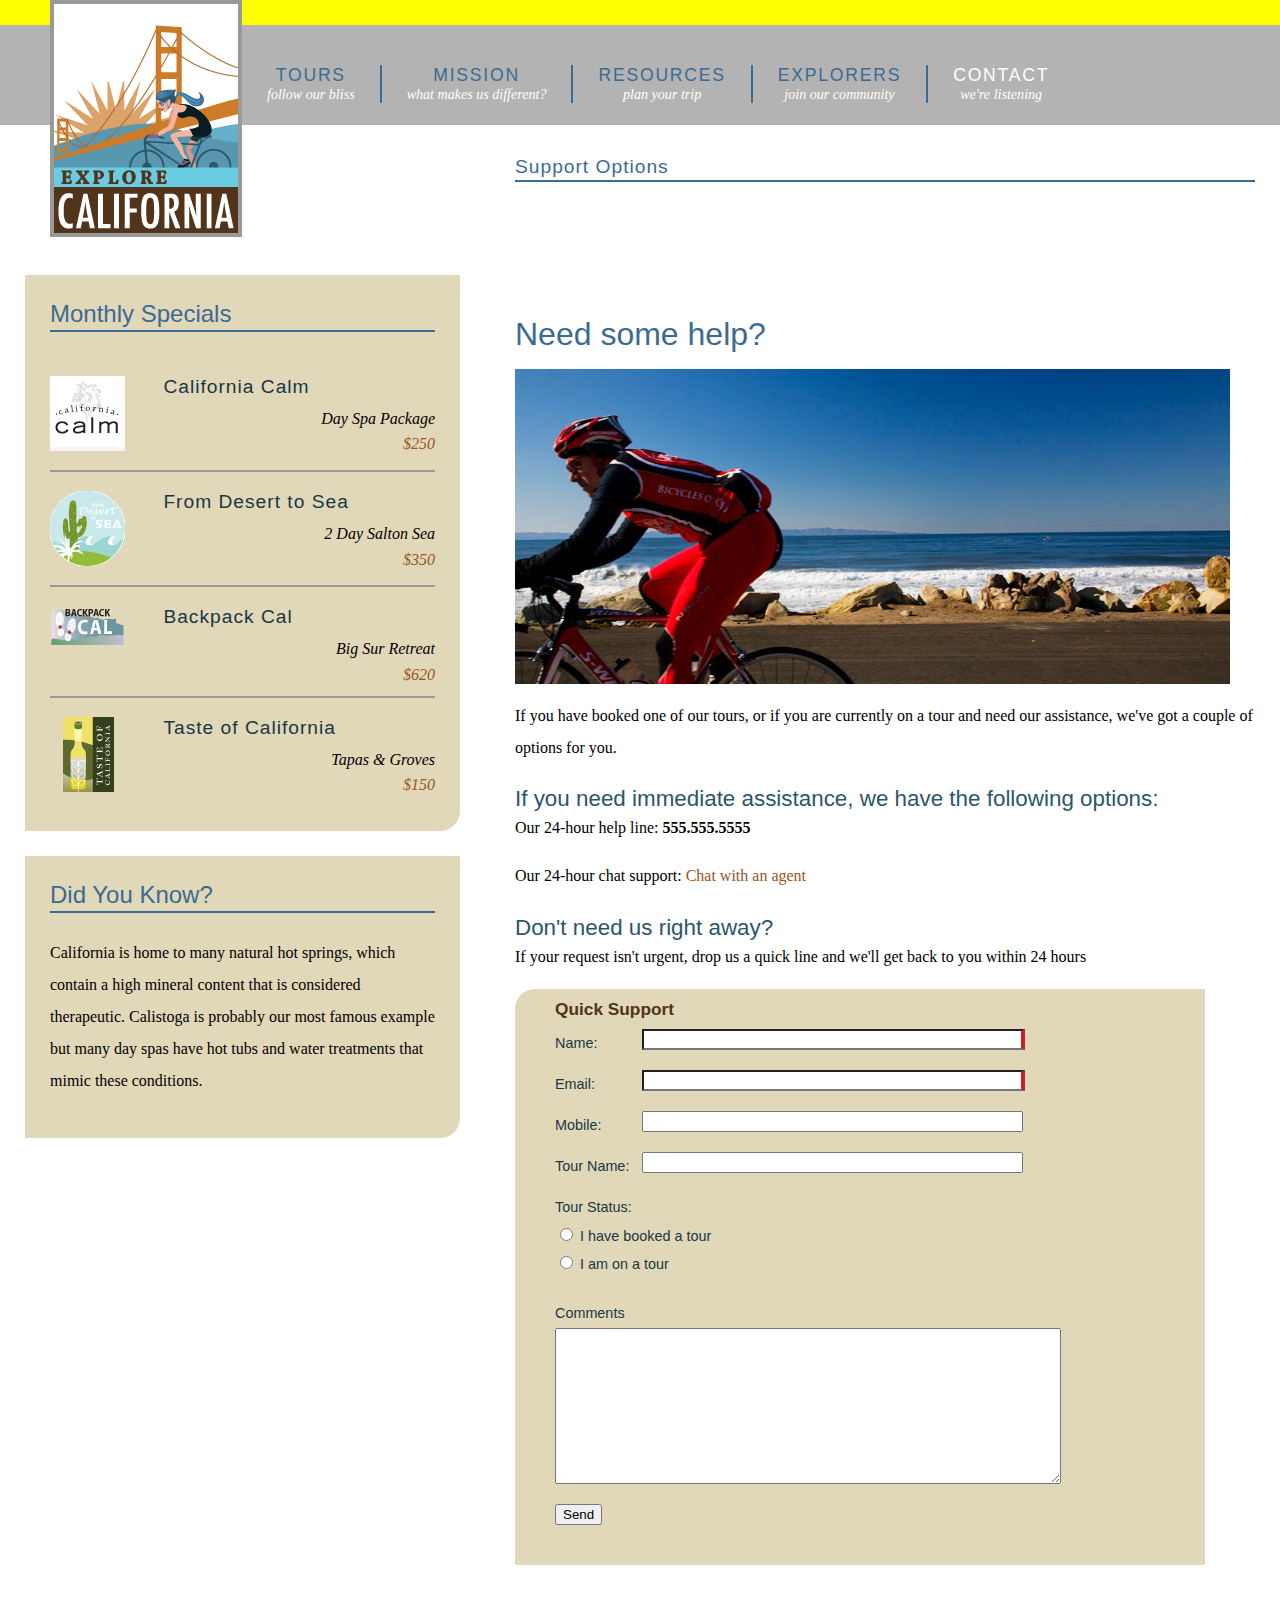
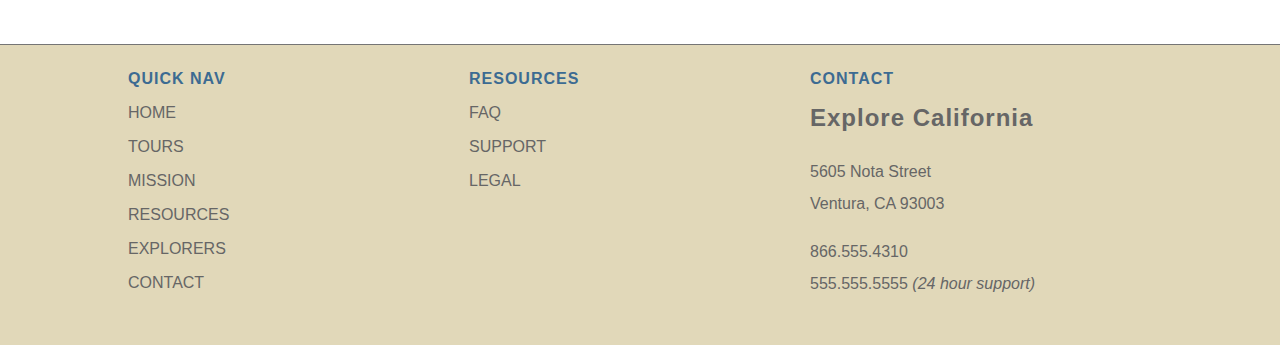
<file: support.html>
<!DOCTYPE html PUBLIC "-//W3C//DTD HTML 4.01 Transitional//EN"
   "http://www.w3.org/TR/html4/loose.dtd">
<html lang="en">
  <head>
    <meta http-equiv="Content-Type" content="text/html; charset=utf-8">
    <title>Explore California: Support</title>
    <link href="assets/stylesheets/main.css" rel="stylesheet" type="text/css" media="all">
    <script src="assets/javascripts/jquery-1.5.1.min.js"></script>
    <script src="assets/javascripts/jquery-ui-1.8.10.custom.min.js"></script>
    <script src="assets/javascripts/menus.js"></script>
  </head>
  <body>
    <div id="wrapper">

      <div id="mainHeader">
        <a href="index.html" title="home" class="logo">
          <div id="logo">
            <h1>Explore California</h1>
          </div>
        </a>
        <div id="siteNav">
          <h1>Where do you want to go?</h1>
          <ul>
            <li><a href="tours.html" title="Our tours">Tours <br /><span class="tagline">follow our bliss</span></a>
              <ul>
                <li><a href="tours.html" title="Our tours">All Tours</a></li>
                <li><a href="tours.html" title="find tours">Tours by Activity</a></li>
                <li><a href="tours.html" title="find tours">Tours by Region</a></li>
                <li><a href="tours.html" title="find tours">Tour Finder</a></li>
              </ul>
            </li>
            <li><a href="mission.html" title="What we believe">Mission <br /><span class="tagline">what makes us different?</span></a></li>
            <li><a href="resources.html" title="planning resources">Resources <br /><span class="tagline">plan your trip</span></a>
              <ul>
                <li><a href="resources/faq.html" title="Got questions?">Tour FAQs</a></li>
                <li><a href="resources/additional_resources.html" title="additional resources">Tour Information</a></li>
                <li><a href="resources/terms.html" title="terms and conditions">Site Terms</a></li>
              </ul>
            </li>
            <li><a href="explorers.html" title="Our community">Explorers <br /><span class="tagline">join our community</span></a>
              <ul>
                <li><a href="explorers/join.html" title="join our community">Join the Explorers</a></li>
                <li><a href="blog/index.html" title="read our blog!">Read our Blog</a></li>
                <li><a href="explorers/gallery.html" title="contributor photos">Tour Photos</a></li>
                <li><a href="explorers/video.html" title="check out our podcast">Video podcast</a></li>
              </ul>
            </li>
            <li><a href="contact.html" title="contact us" class="current">Contact <br /><span class="tagline">we're listening</span></a>
              <ul>
                <li><a href="support.html" title="need help?">Support</a></li>
              </ul>
            </li>
          </ul>
        </div>
      </div>
  
      <div id="mainContent">
        <div id="contentHeader">
          <h1>Support Options</h1>
        </div>
        <div id="mainArticle">
          <h1>Need some help?</h1>
          <img src="assets/images/cyclist.jpg" alt="Biking along with Cycle California" class="articleImage" />
          <p>If you have booked one of our tours, or if you are currently on a tour and need our assistance, we've got a couple of options for you. </p>
          <div id="supportOptions">
            <h2>If you need immediate assistance, we have the following options:</h2>
            <p>Our 24-hour help line: <strong>555.555.5555</strong></p>
            <p>Our 24-hour chat support: <a href="contact/chat.html">Chat with an agent</a></p>
            <h2> Don't need us right away?</h2>
            <p>If your request isn't urgent, drop us a quick line and we'll get back to you within 24 hours</p>
          </div>
          
          <form id="frmSupport" name="frmSupport" method="post" action="support_process.html">
            <fieldset id="quickSupport">
              <legend><strong>Quick Support</strong></legend>
 			        <p>
                <label for="name">Name:</label>
                <input type="text" name="name" id="name" tabindex="10" required>
              </p>
              <p>
                <label for="email">Email:</label>
                <input type="email" name="email" id="email" tabindex="20" required>
              </p>
               <p>
                <label for="phone">Mobile:</label>
                <input type="tel" name="phone" id="phone" tabindex="25">
              </p>
              <p>
                <label for="tourID">Tour Name:</label>
                <input type="text" name="tourID" id="tourID" tabindex="30">
              </p>
              <p>Tour Status:<br />
                <label class="inline">
                  <input type="radio" name="tourStatus" value="booked" id="tourStatus_0" tabindex="40" />
                  I have booked a tour
                </label>
                <label class="inline"><br />
                  <input type="radio" name="tourStatus" value="current" id="tourStatus_1" tabindex="50" />
                  I am on a tour
                </label>
              </p>
              <p>
                <label for="comments">Comments </label>
                <br />
                <textarea name="comments" id="comments" cols="45" rows="5" tabindex="60"></textarea>
              </p>
              <p>
                <input type="submit" name="submit" id="submit" value="Send" tabindex="70" />
              </p>
            </fieldset>
          </form>
        </div>
      </div>
      
      <div id="secondaryContent">
        <div id="specials" class="callOut">
          <h1>Monthly Specials</h1>
          <h2 class="top"><img src="assets/images/calm_bug.gif" alt="California Calm" width="75" height="75" />California Calm</h2>
          <p>Day Spa Package <br />
            <a href="tours/tour_detail_cycle.html">$250</a></p>
          <h2><img src="assets/images/desert_bug.gif" alt="From desert to sea" width="75" height="75" />From Desert to Sea</h2>
          <p>2 Day Salton Sea <br />
            <a href="tours/tour_detail_cycle.html">$350</a></p>
          <h2><img src="assets/images/backpack_bug.gif" alt="Backpack Cal" width="75" height="41" />Backpack Cal</h2>
          <p>Big Sur Retreat <br />
            <a href="tours/tour_detail_cycle.html">$620</a></p>
          <h2><img src="assets/images/taste_bug.gif" alt="Taste of California" width="75" height="75" />Taste of California</h2>
          <p>Tapas &amp; Groves <br />
            <a href="tours/tour_detail_taste.html">$150</a></p>
        </div>
        <div id="trivia" class="callOut">
          <h1>Did You Know?</h1>
          <p>California is home to many natural hot springs, which contain a high mineral content that is considered therapeutic. Calistoga is probably our most famous example but many day spas have hot tubs and water treatments that mimic these conditions.</p>
        </div>
      </div>
  
      <div id="pageFooter">
        <div id="quickLinks">
          <h1>Quick Nav</h1>
          <ul id="quickNav">
            <li><a href="index.html" title="Our home page">Home</a></li>
            <li><a href="tours.html" title="Explore our tours">Tours</a></li>
            <li><a href="mission.html" title="What we think">Mission</a></li>
            <li><a href="resources.html" title="Guidance and planning">Resources</a></li>
            <li><a href="explorers.html" title="Join our community">Explorers</a></li>
            <li><a href="contact.html" title="Contact and support">Contact</a></li>
          </ul>
        </div>
        <div id="footerResources">
          <h1>Resources</h1>
          <ul id="quickNav">
            <li><a href="resources/faq.html" title="Our home page">FAQ</a></li>
            <li><a href="support.html" title="Need help?">Support</a></li>
            <li><a href="resources/legal.html" title="The fine print">Legal</a></li>
          </ul>
        </div>
        <div id="companyInfo">
          <h1>Contact</h1>
          <h2>Explore California</h2>
          <p>5605 Nota Street<br />
            Ventura, CA 93003</p>
          <p>866.555.4310<br />555.555.5555 <em>(24 hour support)</em></p>
        </div>
      </div>
    </div>
  </body>
</html>
</file>
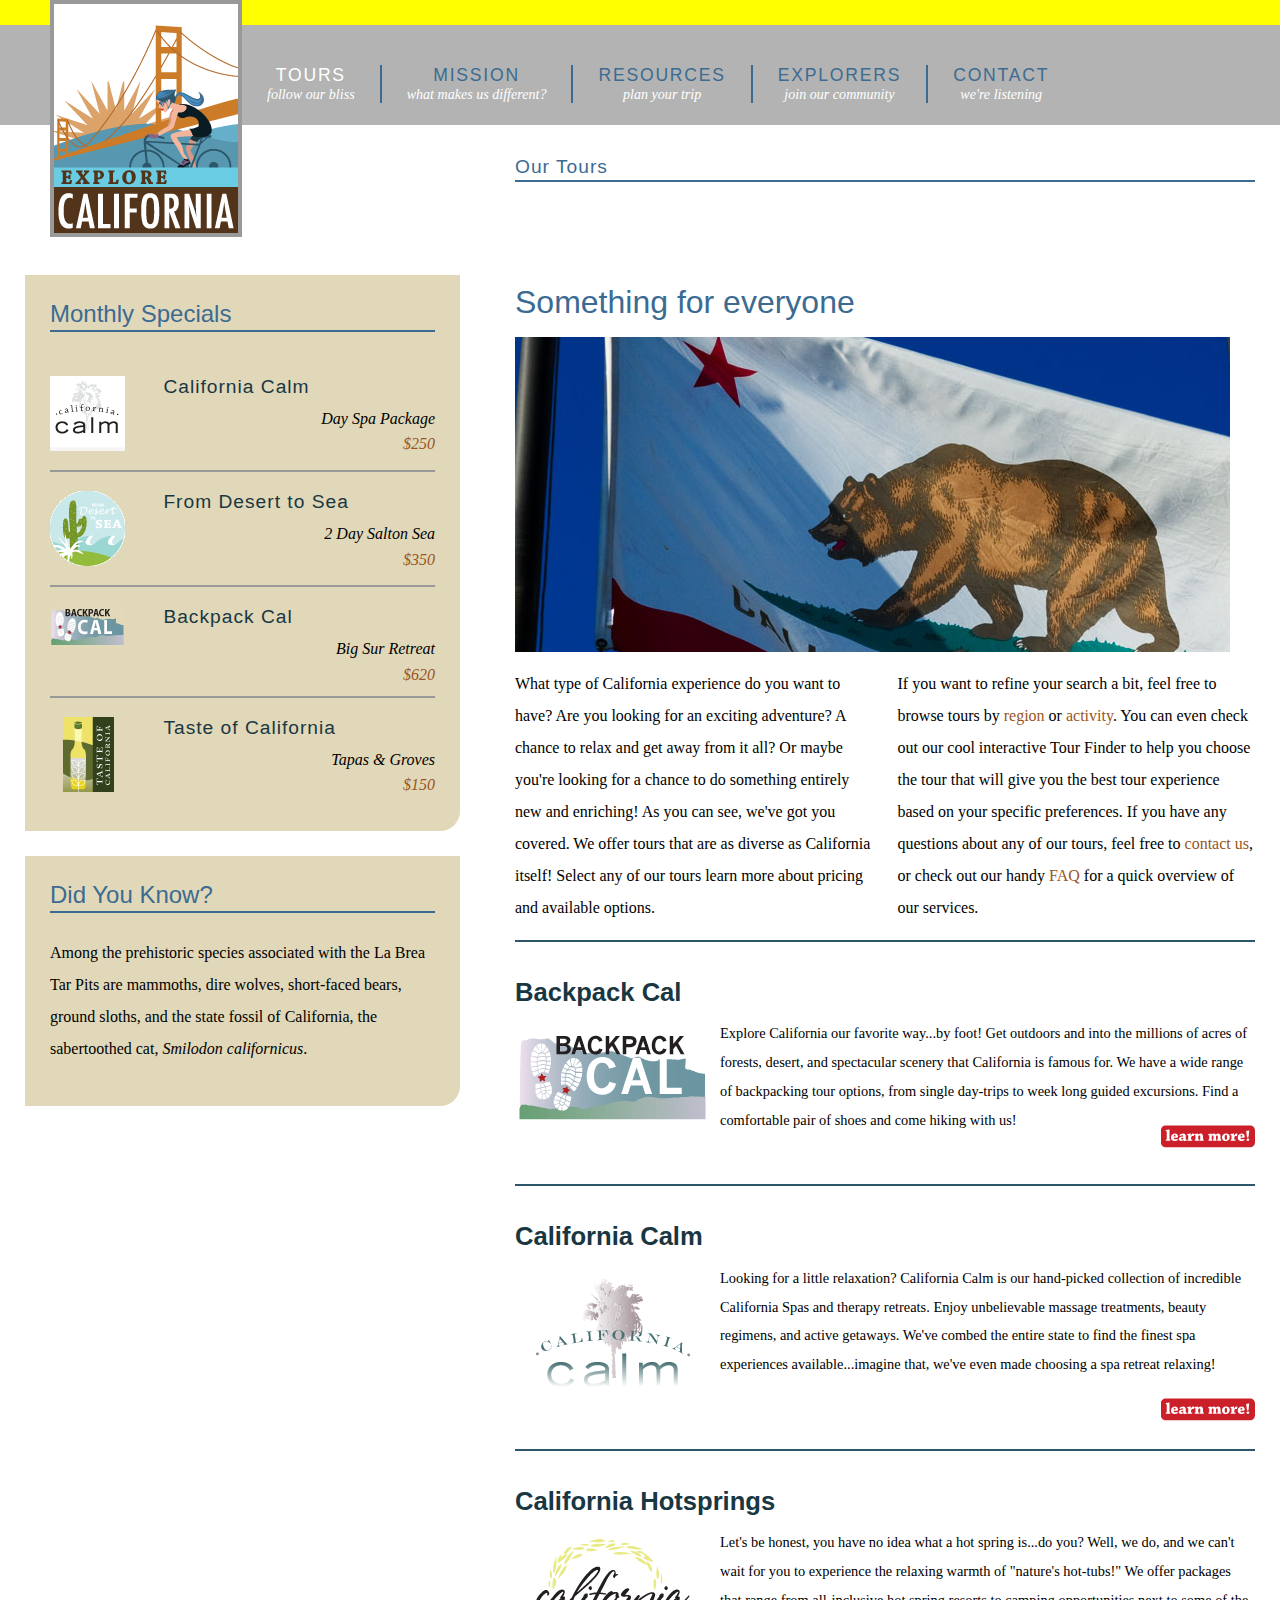
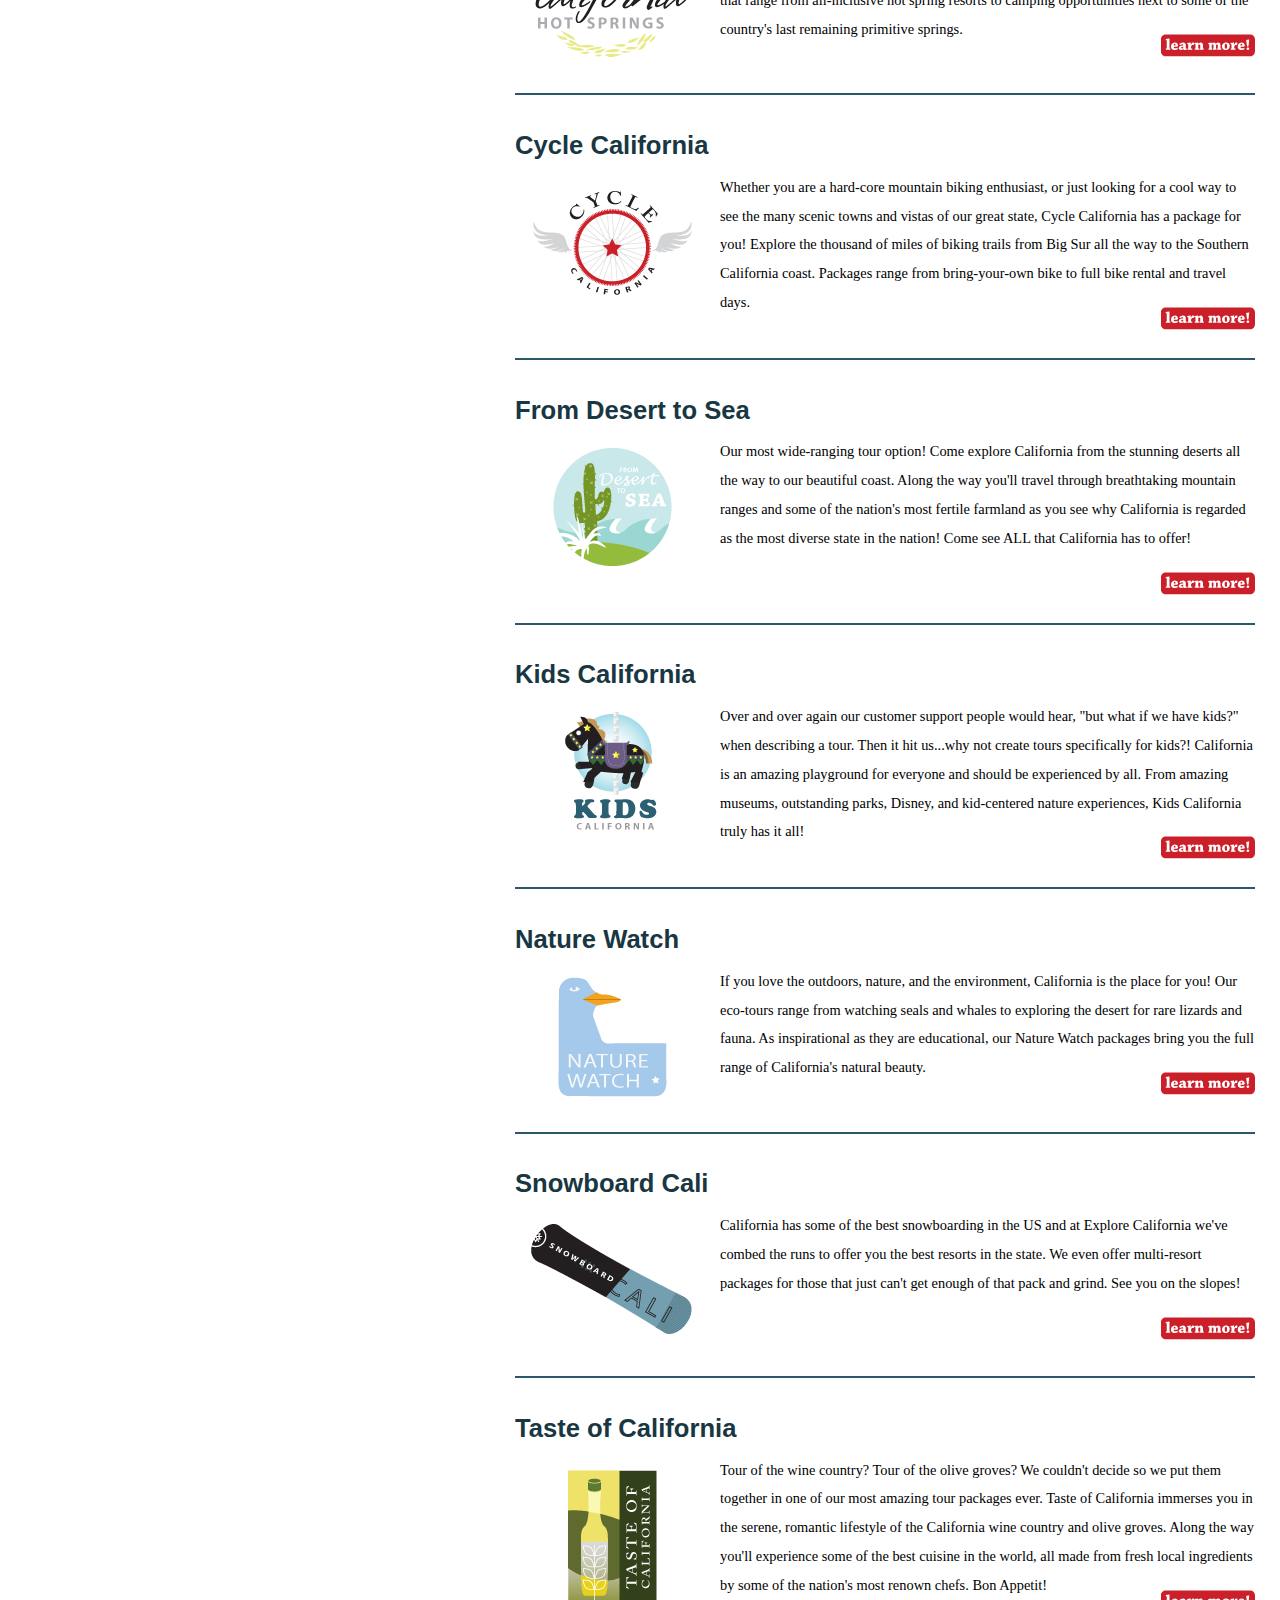
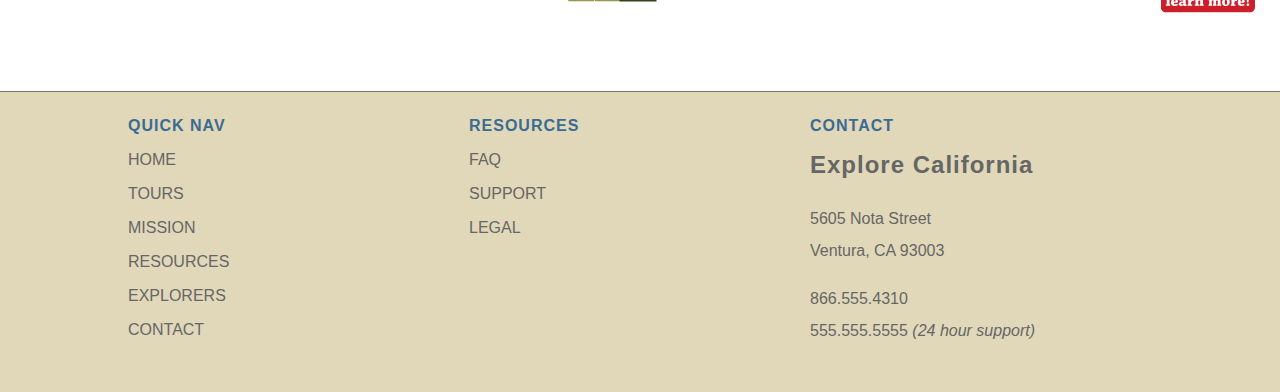
<file: tours.html>
<!DOCTYPE html PUBLIC "-//W3C//DTD HTML 4.01 Transitional//EN"
   "http://www.w3.org/TR/html4/loose.dtd">
<html lang="en">
  <head>
    <meta http-equiv="Content-Type" content="text/html; charset=utf-8">
    <title>Explore California: Tours</title>
    <link href="assets/stylesheets/main.css" rel="stylesheet" type="text/css" media="all">
    <script src="assets/javascripts/jquery-1.5.1.min.js"></script>
    <script src="assets/javascripts/jquery-ui-1.8.10.custom.min.js"></script>
    <script src="assets/javascripts/menus.js"></script>
  </head>
  <body>
    <div id="wrapper">

      <div id="mainHeader">
        <a href="index.html" title="home" class="logo">
          <div id="logo">
            <h1>Explore California</h1>
          </div>
        </a>
        <div id="siteNav">
          <h1>Where do you want to go?</h1>
          <ul>
            <li><a href="tours.html" title="Our tours" class="current">Tours <br /><span class="tagline">follow our bliss</span></a>
              <ul>
                <li><a href="tours.html" title="Our tours">All Tours</a></li>
                <li><a href="tours.html" title="find tours">Tours by Activity</a></li>
                <li><a href="tours.html" title="find tours">Tours by Region</a></li>
                <li><a href="tours.html" title="find tours">Tour Finder</a></li>
              </ul>
            </li>
            <li><a href="mission.html" title="What we believe">Mission <br /><span class="tagline">what makes us different?</span></a></li>
            <li><a href="resources.html" title="planning resources">Resources <br /><span class="tagline">plan your trip</span></a>
              <ul>
                <li><a href="resources/faq.html" title="Got questions?">Tour FAQs</a></li>
                <li><a href="resources/additional_resources.html" title="additional resources">Tour Information</a></li>
                <li><a href="resources/terms.html" title="terms and conditions">Site Terms</a></li>
              </ul>
            </li>
            <li><a href="explorers.html" title="Our community">Explorers <br /><span class="tagline">join our community</span></a>
              <ul>
                <li><a href="explorers/join.html" title="join our community">Join the Explorers</a></li>
                <li><a href="blog/index.html" title="read our blog!">Read our Blog</a></li>
                <li><a href="explorers/gallery.html" title="contributor photos">Tour Photos</a></li>
                <li><a href="explorers/video.html" title="check out our podcast">Video podcast</a></li>
              </ul>
            </li>
            <li><a href="contact.html" title="contact us">Contact <br /><span class="tagline">we're listening</span></a>
              <ul>
                <li><a href="support.html" title="need help?">Support</a></li>
              </ul>
            </li>
          </ul>
        </div>
      </div>
  
      <div id="mainContent">
        <div id="contentHeader" class="hasCrumbs">
          <h1>Our Tours</h1>
          <div id="subLinks">
  		      <ul>
              <li><a href="tours.html" title="Our tours">All Tours</a></li>
              <li><a href="tours.html" title="find tours">Tours by Activity</a></li>
              <li><a href="tours.html" title="find tours">Tours by Region</a></li>
              <li><a href="tours.html" title="find tours">Tour Finder</a></li>
            </ul>
          </div>
        </div>
 
        <div id="mainArticle">
          <h1>Something for everyone</h1>
          <img src="assets/images/flag.jpg" alt="Our Tours" class="articleImage" />
          <div class="multiCol">
            <p>What type of California experience do you want to have? Are you looking for an exciting adventure? A chance to relax and get away from it all? Or maybe you're looking for a chance to do something entirely new and enriching! As you can see, we've got you covered. We offer tours that are as diverse as California itself! Select any of our tours learn more about pricing and available options.</p>
            <p>If you want to refine your search a bit, feel free to browse tours by <a href="tour_region.html">region</a> or <a href="tour_activity.html">activity</a>. You can even check out our cool interactive Tour Finder to help you choose the tour that will give you the best tour experience based on your specific preferences. If you have any questions about any of our tours, feel free to <a href="contact.html">contact us</a>, or check out our handy <a href="explorers/faq.html">FAQ</a> for a quick overview of our services.</p>
          </div>
 
          <div id="tourDescriptions">
            <div class="tourDescription">
              <h2>Backpack Cal</h2>
              <p><img src="assets/images/back_bug.gif" alt="Backpack Cal" width="195" height="120" />Explore California our favorite way...by foot! Get outdoors and into the millions of acres of forests, desert, and spectacular scenery that California is famous for. We have a wide range of backpacking tour options, from single day-trips to week long guided excursions. Find a comfortable pair of shoes and come hiking with us! <a href="tours/tour_detail_backpack_cal.html" title="Backpack Cal" class="more">learn more!</a></p>
            </div>

            <div class="tourDescription">
              <h2>California Calm</h2>
              <p><img src="assets/images/calm_desc_bug.gif" width="195" height="120" alt="California Calm" />Looking for a little relaxation? California Calm is our hand-picked collection of incredible California Spas and therapy retreats. Enjoy unbelievable massage treatments, beauty regimens, and active getaways. We've combed the entire state to find the finest spa experiences available...imagine that, we've even made choosing a spa retreat relaxing! <a href="tour_detail_calm.html" title="California Calm" class="more">learn more!</a></p>
            </div>
            <div class="tourDescription">
              <h2>California Hotsprings</h2>
              <p><img src="assets/images/springs_desc_bug.gif" width="195" height="120" alt="California Hot Springs" />Let's be honest, you have no idea what a hot spring is...do you? Well, we do, and we can't wait for you to experience the relaxing warmth of "nature's hot-tubs!" We offer packages that range from all-inclusive hot spring resorts to camping opportunities next to some of the country's last remaining primitive springs.<a href="tour_detail_hotsprings.html" title="California Hotsprings" class="more">learn more!</a></p>
            </div>
            <div class="tourDescription">
              <h2>Cycle California</h2>
              <p><img src="assets/images/cycle_desc_bug.gif" width="195" height="120" alt="Cycle California" />Whether you are a hard-core mountain biking enthusiast, or just looking for a cool way to see the many scenic towns and vistas of our great state, Cycle California has a package for you! Explore the thousand of miles of biking trails from Big Sur all the way to the Southern California coast. Packages range from bring-your-own bike to full bike rental and travel days. <a href="tour_detail_cycle.html" title="California Cycle" class="more">learn more!</a></p>
            </div>
            <div class="tourDescription">
              <h2>From Desert to Sea</h2>
              <p><img src="assets/images/desert_desc_bug.gif" width="195" height="120" alt="From Desert to Sea" />Our most wide-ranging tour option! Come explore California from the stunning deserts all the way to our beautiful coast. Along the way you'll travel through breathtaking mountain ranges and some of the nation's most fertile farmland as you see why California is regarded as the most diverse state in the nation! Come see ALL that California has to offer! <a href="tour_detail_desert.html" title="Desert to Sea" class="more">learn more!</a></p>
            </div>
            <div class="tourDescription">
              <h2>Kids California</h2>
              <p><img src="assets/images/kids_desc_bug.gif" width="195" height="120" />Over and over again our customer support people would hear, "but what if we have kids?" when describing a tour. Then it hit us...why not create tours specifically for kids?! California is an amazing playground for everyone and should be experienced by all. From amazing  museums, outstanding parks, Disney, and kid-centered nature experiences, Kids California truly has it all! <a href="tour_detail_kids.html" title="Kids California" class="more">learn more!</a></p>
            </div>
            <div class="tourDescription">
              <h2>Nature Watch</h2>
              <p><img src="assets/images/nature_desc_bug.gif" width="195" height="120" alt="Nature Watch" />If you love the outdoors, nature, and the environment, California is the place for you! Our eco-tours range from watching seals and whales to exploring the desert for rare lizards and fauna. As inspirational as they are educational, our Nature Watch packages bring you the full range of California's natural beauty. <a href="tour_detail_nature.html" title="Nature Watch" class="more">learn more!</a></p>
            </div>
            <div class="tourDescription">
              <h2>Snowboard Cali</h2>
              <p><img src="assets/images/snow_desc_bug.gif" width="195" height="120" alt="Snow Cali" />California has some of the best snowboarding in the US and at Explore California we've combed the runs to offer you the best resorts in the state. We even offer multi-resort packages for those that just can't get enough of that pack and grind. See you on the slopes! <a href="tour_detail_snowboard.html" title="Snowboard Cali" class="more">learn more!</a></p>
            </div>
            <div class="tourDescription">
              <h2>Taste of California</h2>
              <p><img src="assets/images/taste_desc_bug.gif" width="195" height="140" alt="Taste of California" />Tour of the wine country? Tour of the olive groves? We couldn't decide so we put them together in one of our most amazing tour packages ever. Taste of California immerses you in the serene, romantic lifestyle of the California wine country and olive groves. Along the way you'll experience some of the best cuisine in the world, all made from fresh local ingredients by some of the nation's most renown chefs. Bon Appetit! <a href="tour_detail_taste.html" title="Taste of California" class="more">learn more!</a></p>
            </div>
          </div>
        </div>
      </div>
  
      <div id="secondaryContent">
        <div id="specials" class="callOut">
          <h1>Monthly Specials</h1>
          <h2 class="top"><img src="assets/images/calm_bug.gif" alt="California Calm" width="75" height="75" />California Calm</h2>
          <p>Day Spa Package <br />
            <a href="tours/tour_detail_cycle.html">$250</a></p>
          <h2><img src="assets/images/desert_bug.gif" alt="From desert to sea" width="75" height="75" />From Desert to Sea</h2>
          <p>2 Day Salton Sea <br />
            <a href="tours/tour_detail_cycle.html">$350</a></p>
          <h2><img src="assets/images/backpack_bug.gif" alt="Backpack Cal" width="75" height="41" />Backpack Cal</h2>
          <p>Big Sur Retreat <br />
            <a href="tours/tour_detail_cycle.html">$620</a></p>
          <h2><img src="assets/images/taste_bug.gif" alt="Taste of California" width="75" height="75" />Taste of California</h2>
          <p>Tapas &amp; Groves <br />
            <a href="tours/tour_detail_taste.html">$150</a></p>
        </div>
        <div id="trivia" class="callOut">
          <h1>Did You Know?</h1>
          <p>Among the prehistoric species associated with the La Brea Tar Pits are mammoths, dire wolves, short-faced bears, ground sloths, and the state fossil of California, the sabertoothed cat, <em>Smilodon californicus</em>.</p>
        </div>
      </div>
      
      <div id="pageFooter">
        <div id="quickLinks">
          <h1>Quick Nav</h1>
          <ul id="quickNav">
            <li><a href="index.html" title="Our home page">Home</a></li>
            <li><a href="tours.html" title="Explore our tours">Tours</a></li>
            <li><a href="mission.html" title="What we think">Mission</a></li>
            <li><a href="resources.html" title="Guidance and planning">Resources</a></li>
            <li><a href="explorers.html" title="Join our community">Explorers</a></li>
            <li><a href="contact.html" title="Contact and support">Contact</a></li>
          </ul>
        </div>
        <div id="footerResources">
          <h1>Resources</h1>
          <ul id="quickNav">
            <li><a href="resources/faq.html" title="Our home page">FAQ</a></li>
            <li><a href="support.html" title="Need help?">Support</a></li>
            <li><a href="resources/legal.html" title="The fine print">Legal</a></li>
          </ul>
        </div>
        <div id="companyInfo">
          <h1>Contact</h1>
          <h2>Explore California</h2>
          <p>5605 Nota Street<br />
            Ventura, CA 93003</p>
          <p>866.555.4310<br />555.555.5555 <em>(24 hour support)</em></p>
        </div>
      </div>
    </div>
  </body>
</html>
</file>
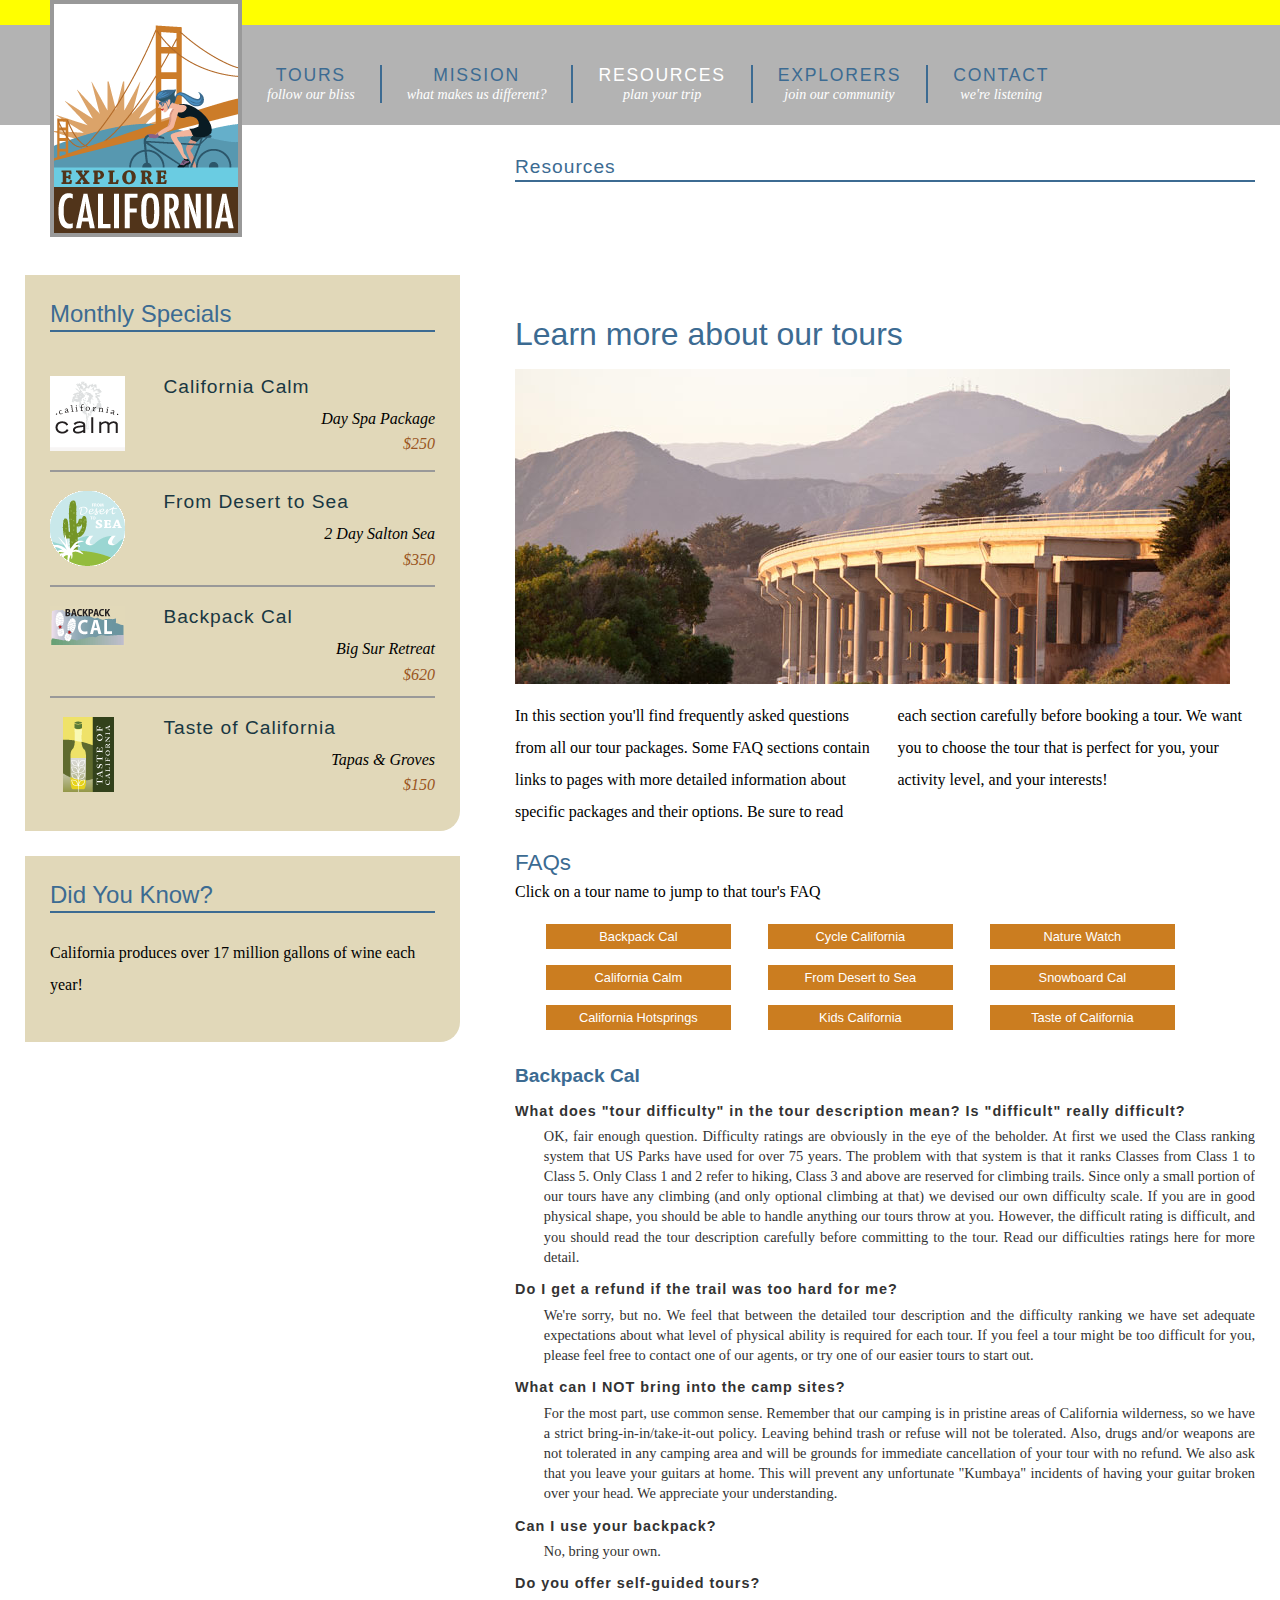
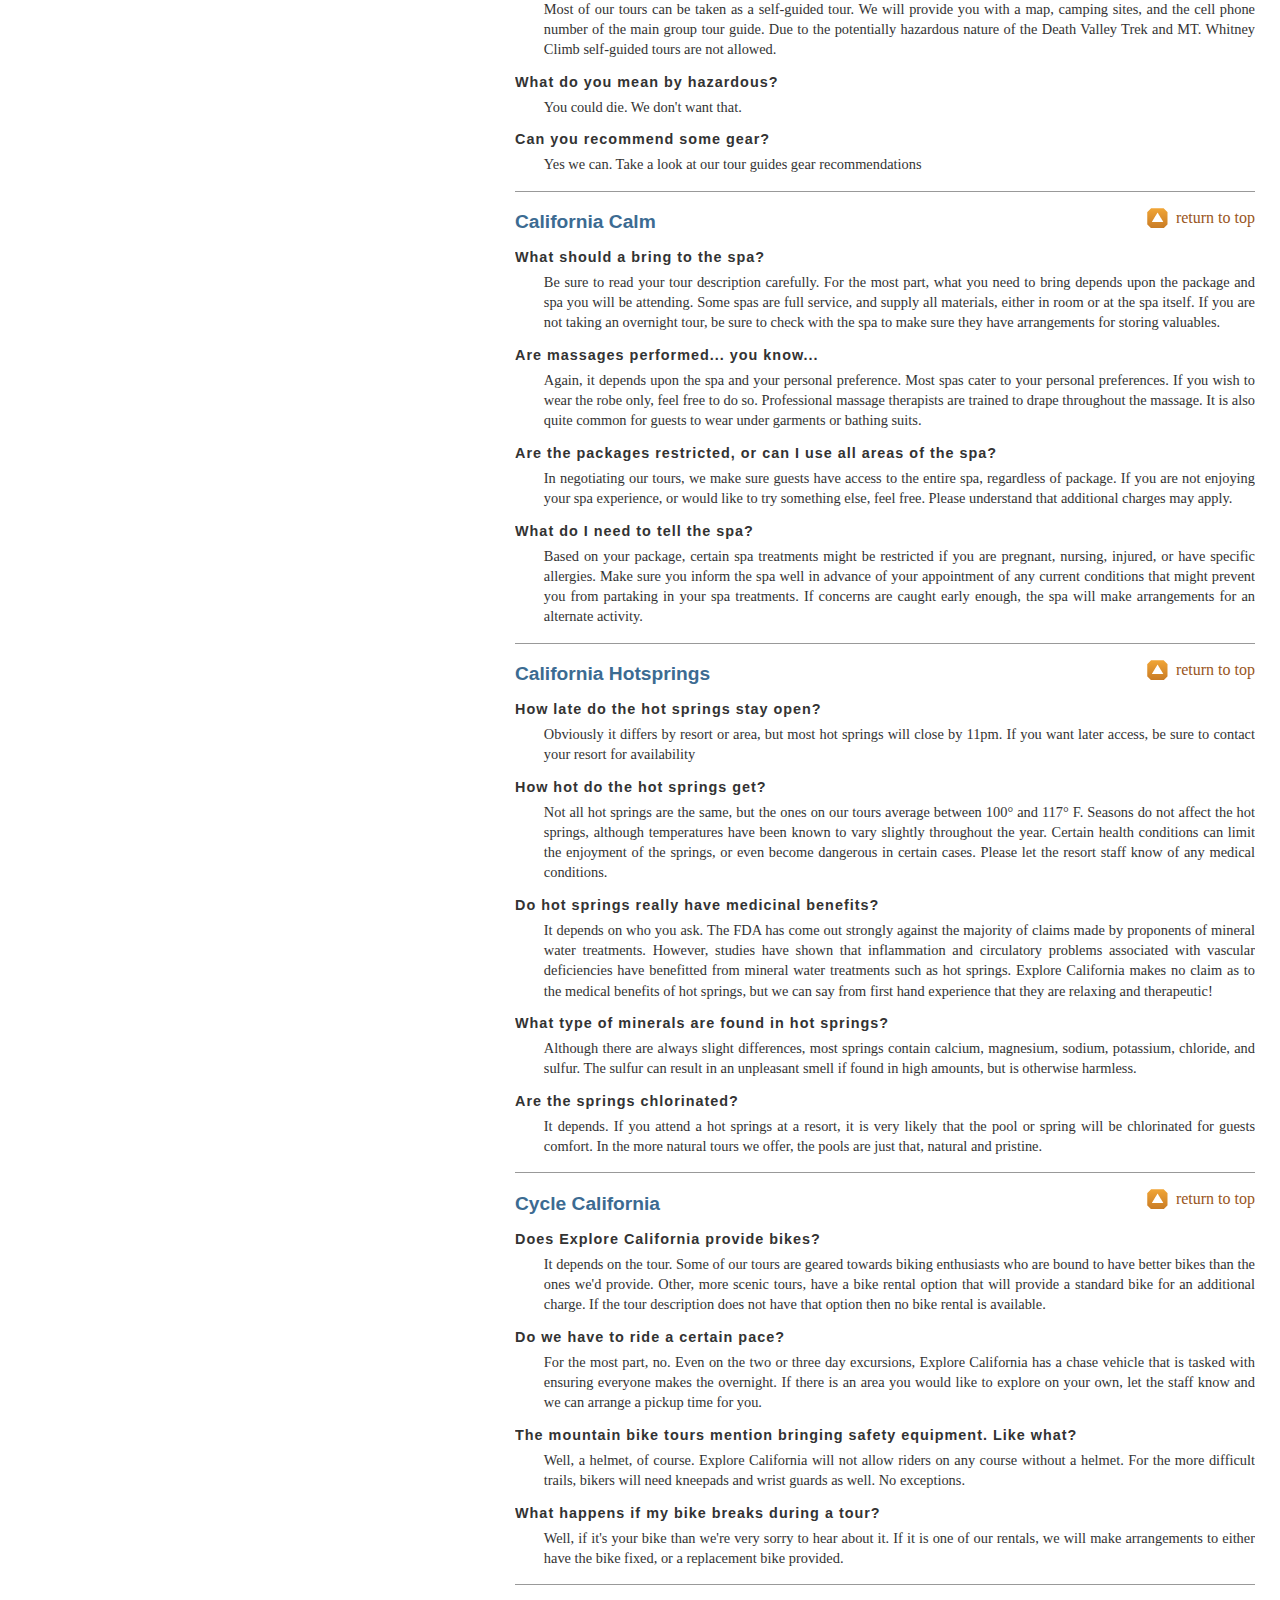
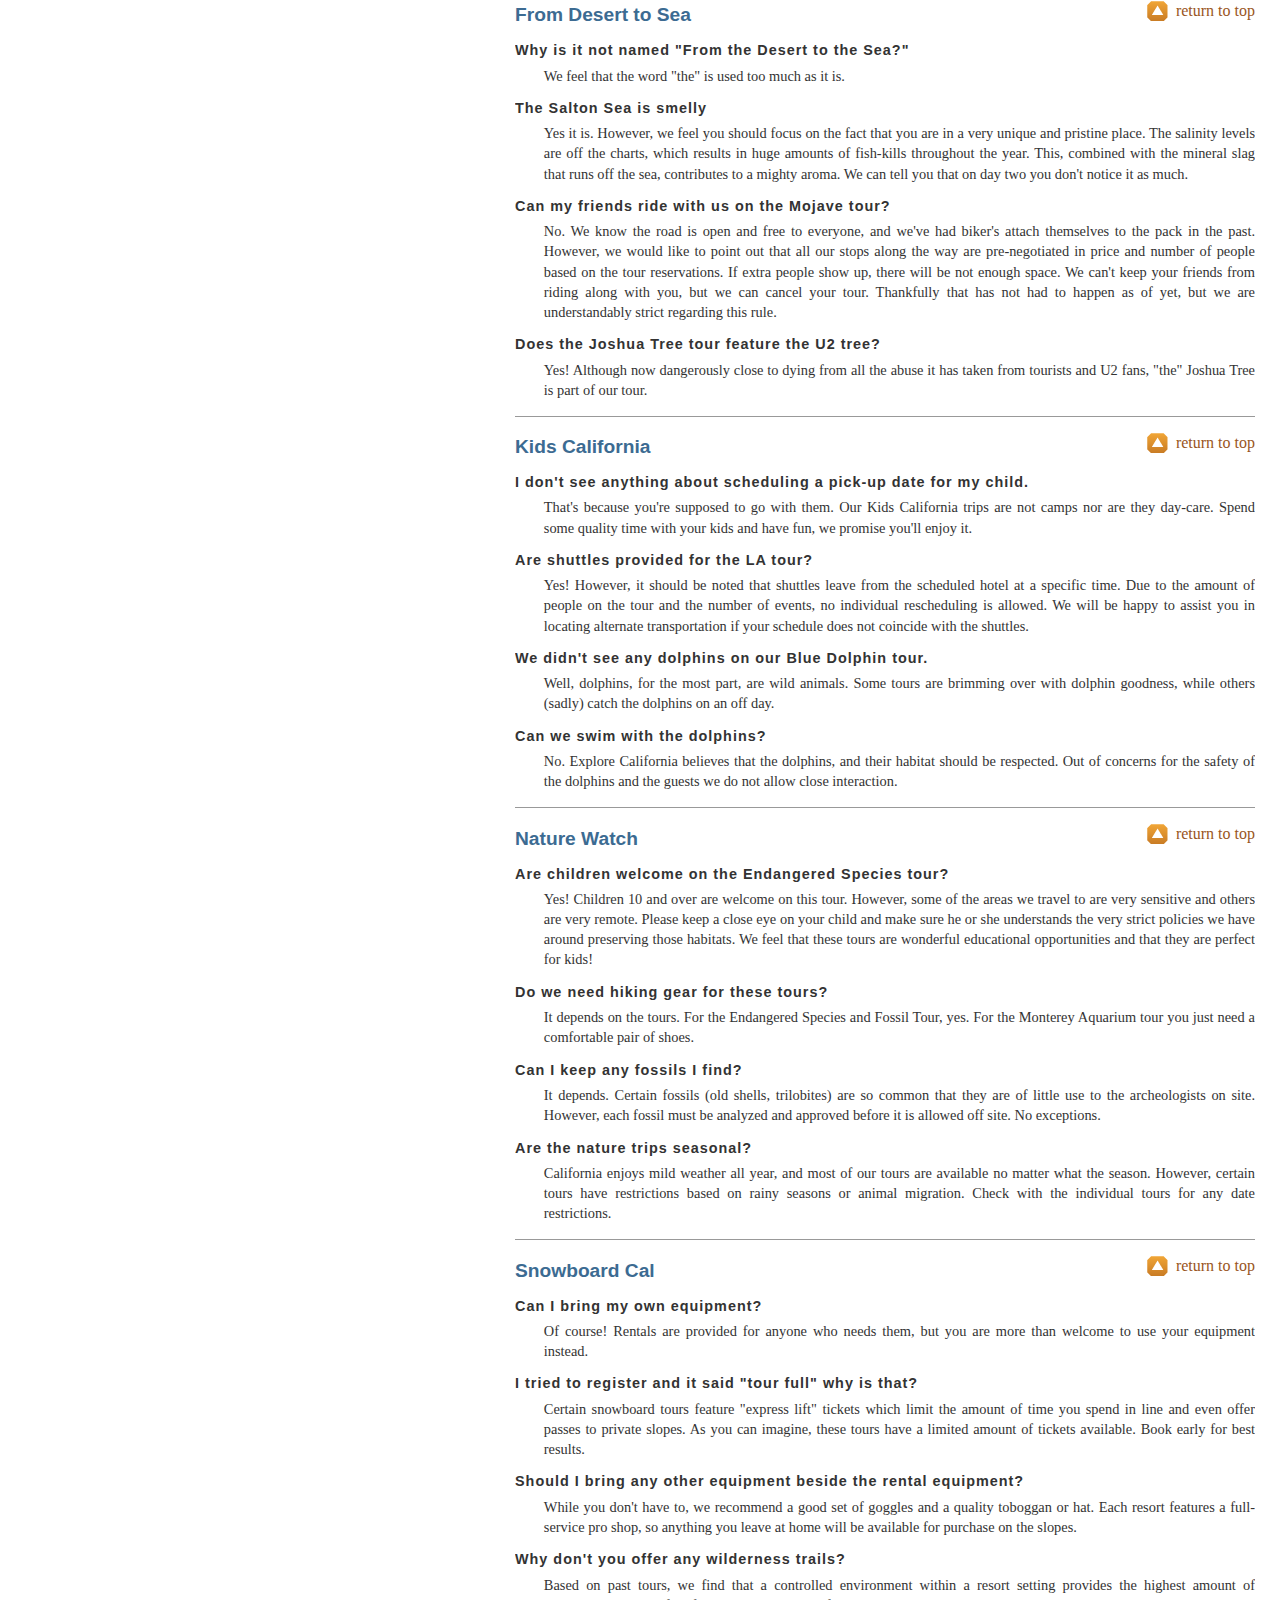
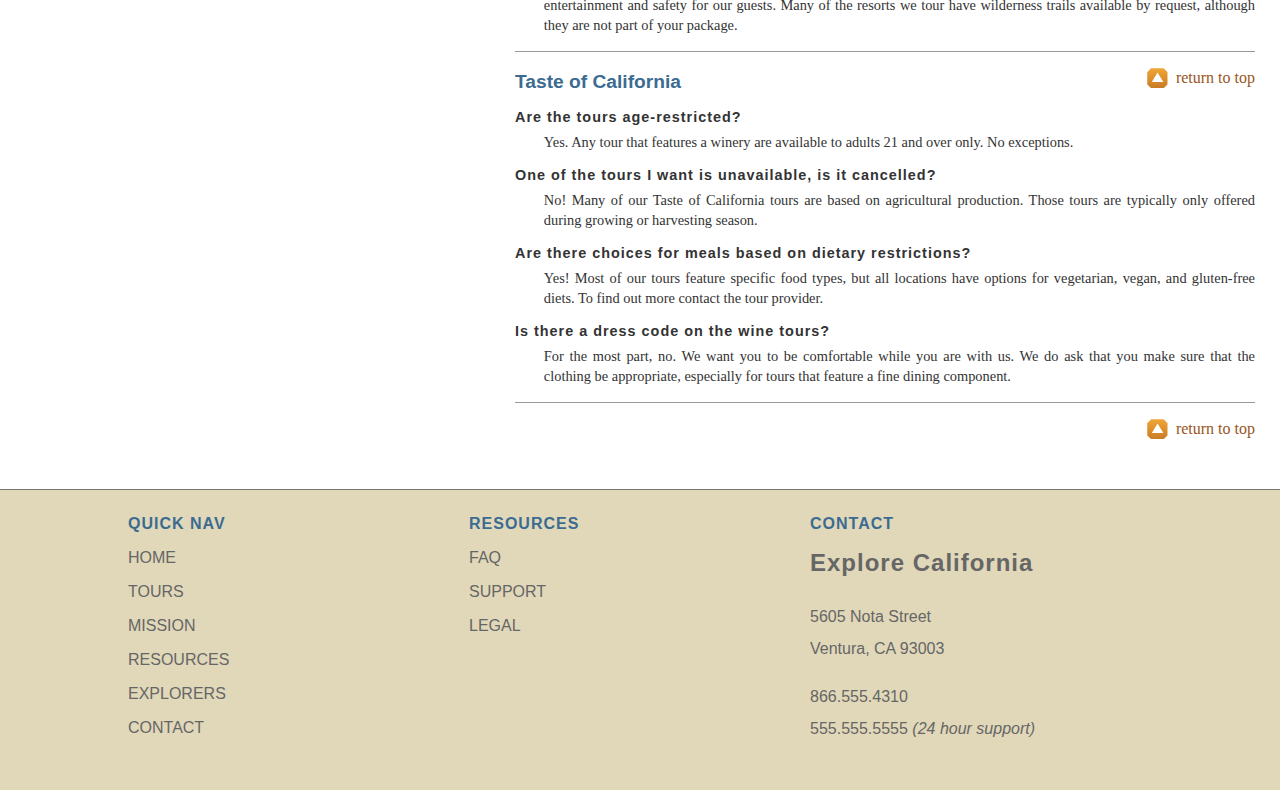
<file: resources/faq.html>
<!DOCTYPE html PUBLIC "-//W3C//DTD HTML 4.01 Transitional//EN"
   "http://www.w3.org/TR/html4/loose.dtd">
<html lang="en">
  <head>
    <meta http-equiv="Content-Type" content="text/html; charset=utf-8">
    <title>Explore California: FAQ</title>
    <link href="../assets/stylesheets/main.css" rel="stylesheet" type="text/css" media="all">
    <script src="../assets/javascripts/jquery-1.5.1.min.js"></script>
    <script src="../assets/javascripts/jquery-ui-1.8.10.custom.min.js"></script>
    <script src="../assets/javascripts/menus.js"></script>
  </head>
  <body>
    <div id="wrapper">

      <div id="mainHeader">
        <a href="index.html" title="home" class="logo">
          <div id="logo">
            <h1>Explore California</h1>
          </div>
        </a>
        <div id="siteNav">
          <h1>Where do you want to go?</h1>
          <ul>
            <li><a href="../tours.html" title="Our tours">Tours <br /><span class="tagline">follow our bliss</span></a>
              <ul>
                <li><a href="../tours.html" title="Our tours">All Tours</a></li>
                <li><a href="../tours.html" title="find tours">Tours by Activity</a></li>
                <li><a href="../tours.html" title="find tours">Tours by Region</a></li>
                <li><a href="../tours.html" title="find tours">Tour Finder</a></li>
              </ul>
            </li>
            <li><a href="../mission.html" title="What we believe">Mission <br /><span class="tagline">what makes us different?</span></a></li>
            <li><a href="../resources.html" title="planning resources" class="current">Resources <br /><span class="tagline">plan your trip</span></a>
              <ul>
                <li><a href="../resources/faq.html" title="Got questions?">Tour FAQs</a></li>
                <li><a href="../resources/additional_resources.html" title="additional resources">Tour Information</a></li>
                <li><a href="../resources/terms.html" title="terms and conditions">Site Terms</a></li>
              </ul>
            </li>
            <li><a href="../explorers.html" title="Our community">Explorers <br /><span class="tagline">join our community</span></a>
              <ul>
                <li><a href="../explorers/join.html" title="join our community">Join the Explorers</a></li>
                <li><a href="../blog/index.html" title="read our blog!">Read our Blog</a></li>
                <li><a href="../explorers/gallery.html" title="contributor photos">Tour Photos</a></li>
                <li><a href="../explorers/video.html" title="check out our podcast">Video podcast</a></li>
              </ul>
            </li>
            <li><a href="../contact.html" title="contact us">Contact <br /><span class="tagline">we're listening</span></a>
              <ul>
                <li><a href="../support.html" title="need help?">Support</a></li>
              </ul>
            </li>
          </ul>
        </div>
      </div>
  
      <div id="mainContent">
        <div id="contentHeader">
          <h1>Resources</h1>
          <div id="subLinks">
            <p><a href="../resources.html" title="Tour resources">Resources</a> &raquo; <a href="faq.html" title="Frequently asked questions">  FAQ</a></p>
          </div>
        </div>
        
        <div id="mainArticle">
          <h1>Learn more about our tours</h1>
          <img src="../assets/images/bridge.jpg" alt="sunset over the Pacific Coast Highway" class="articleImage" />
          <div class="multiCol">
            <p>In this section you'll find frequently asked questions from all our tour packages. Some FAQ sections contain links to pages with more detailed information about specific packages and their options. Be sure to read each section carefully before booking a tour. We want you to choose the tour that is perfect for you, your activity level, and your interests!</p>
          </div>
          <div id="faq">
            
            <h2><a id="top"></a>FAQs</h2>
            <p>Click on a tour name to jump to that tour's FAQ</p>
            <ul class="faqNav">
              <li><a href="#backpack">Backpack Cal</a></li>
              <li><a href="#calm">California Calm</a></li>
              <li><a href="#hotsprings">California Hotsprings</a></li>
              <li><a href="#cycle">Cycle California</a></li>
              <li><a href="#desert">From Desert to Sea</a></li>
              <li><a href="#kids">Kids California</a></li>
              <li><a href="#nature">Nature Watch</a></li>
              <li><a href="#snowboard" class="faqNav">Snowboard Cal</a></li>
              <li><a href="#taste">Taste of California</a></li>
            </ul>
            
            <h3><a name="backpack" id="backpack"></a>Backpack Cal</h3>
            <dl class="faq">
              
              <dt>What does &quot;tour difficulty&quot; in the tour description mean? Is &quot;difficult&quot; really difficult?</dt>
              <dd>OK, fair enough question. Difficulty ratings are obviously in the eye of the beholder. At first we used the Class ranking system that US Parks have used for over 75 years. The problem with that system is that it ranks Classes from Class 1 to Class 5. Only Class 1 and 2 refer to hiking, Class 3 and above are reserved for climbing trails. Since only a small portion of our tours have any climbing (and only optional climbing at that) we devised our own difficulty scale. If you are in good physical shape, you should be able to handle anything our tours throw at you. However, the difficult rating is difficult, and you should read the tour description carefully before committing to the tour. Read our difficulties ratings here for more detail.</dd>
              
              <dt>Do I get a refund if the trail was too hard for me?</dt>
              <dd>We're sorry, but no. We feel that between the detailed tour description and the difficulty ranking we have set adequate expectations about what level of physical ability is required for each tour. If you feel a tour might be too difficult for you, please feel free to contact one of our agents, or try one of our easier tours to start out.</dd>
              
              <dt>What can I NOT bring into the camp sites?</dt>
              <dd>For the most part, use common sense. Remember that our camping is in pristine areas of California wilderness, so we have a strict bring-in-in/take-it-out policy. Leaving behind trash or refuse will not be tolerated. Also, drugs and/or weapons are not tolerated in any camping area and will be grounds for immediate cancellation of your tour with no refund. We also ask that you leave your guitars at home. This will prevent any unfortunate &quot;Kumbaya&quot; incidents of having your guitar broken over your head. We appreciate your understanding.</dd>
  
              <dt>Can I use your backpack?</dt>
              <dd>No, bring your own.</dd>
  
              <dt>Do you offer self-guided tours?</dt>
              <dd>Most of our tours can be taken as a self-guided tour. We will provide you with a map, camping sites, and the cell phone number of the main group tour guide. Due to the potentially hazardous nature of the Death Valley Trek and MT. Whitney Climb self-guided tours are not allowed.</dd>
  
              <dt>What do you mean by hazardous?</dt>
              <dd>You could die. We don't want that.</dd>
  
              <dt>Can you recommend some gear?</dt>
              <dd>Yes we can. Take a look at our tour guides gear recommendations</dd>
            </dl>
            
            <p><a name="calm" id="calm"></a>
              <a href="#top" class="top">return to top</a></p>
            <h3>California Calm</h3>
            <dl class="faq">
              <dt>What should a bring to the spa?</dt>
              <dd>Be sure to read your tour description carefully. For the most part, what you need to bring depends upon the package and spa you will be attending. Some spas are full service, and supply all materials, either in room or at the spa itself. If you are not taking an overnight tour, be sure to check with the spa to make sure they have arrangements for storing valuables.</dd>

              <dt>Are massages performed... you know...</dt>
              <dd>Again, it depends upon the spa and your personal preference. Most spas cater to your personal preferences. If you wish to wear the robe only, feel free to do so. Professional massage therapists are trained to drape throughout the massage. It is also quite common for guests to wear under garments or bathing suits.</dd>

              <dt>Are the packages restricted, or can I use all areas of the spa?</dt>
              <dd>In negotiating our tours, we make sure guests have access to the entire spa, regardless of package. If you are not enjoying your spa experience, or would like to try something else, feel free. Please understand that additional charges may apply.</dd>

              <dt>What do I need to tell the spa?</dt>
              <dd>Based on your package, certain spa treatments might be restricted if you are pregnant, nursing, injured, or have specific allergies. Make sure you inform the spa well in advance of your appointment of any current conditions that might prevent you from partaking in your spa treatments. If concerns are caught early enough, the spa will make arrangements for an alternate activity.</dd>
            </dl>

            <p><a name="hotsprings" id="hotsprings"></a>
              <a href="#top" class="top">return to top</a></p>
            <h3>California Hotsprings</h3>
            <dl class="faq">
              <dt>How late do the hot springs stay open?</dt>
              <dd>Obviously it differs by resort or area, but most hot springs will close by 11pm. If you want later access, be sure to contact your resort for availability</dd>

              <dt>How hot do the hot springs get?</dt>
              <dd>Not all hot springs are the same, but the ones on our tours average between 100&deg; and 117&deg; F. Seasons do not affect the hot springs, although temperatures have been known to vary slightly throughout the year. Certain health conditions can limit the enjoyment of the springs, or even become dangerous in certain cases. Please let the resort staff know of any medical conditions.</dd>

              <dt>Do hot springs really have medicinal benefits?</dt>
              <dd>It depends on who you ask. The FDA has come out strongly against the majority of claims made by proponents of mineral water treatments. However, studies have shown that inflammation and circulatory problems associated with vascular deficiencies have benefitted from mineral water treatments such as hot springs. Explore California makes no claim as to the medical benefits of hot springs, but we can say from first hand experience that they are relaxing and therapeutic!</dd>

              <dt>What type of minerals are found in hot springs?</dt>
              <dd>Although there are always slight differences, most springs contain calcium, magnesium, sodium, potassium, chloride, and sulfur. The sulfur can result in an unpleasant smell if found in high amounts, but is otherwise harmless.</dd>

              <dt>Are the springs chlorinated?</dt>
              <dd>It depends. If you attend a hot springs at a resort, it is very likely that the pool or spring will be chlorinated for guests comfort. In the more natural tours we offer, the pools are just that, natural and pristine.</dd>

            </dl>

            <p><a name="cycle" id="cycle"></a>
              <a href="#top" class="top">return to top</a></p>
            <h3>Cycle California</h3>
            <dl class="faq">

              <dt>Does Explore California provide bikes?</dt>
              <dd>It depends on the tour. Some of our tours are geared towards biking enthusiasts who are bound to have better bikes than the ones we'd provide. Other, more scenic tours, have a bike rental option that will provide a standard bike for an additional charge. If the tour description does not have that option then no bike rental is available.</dd>

              <dt>Do we have to ride a certain pace?</dt>
              <dd>For the most part, no. Even on the two or three day excursions, Explore California has a chase vehicle that is tasked with ensuring everyone makes the overnight. If there is an area you would like to explore on your own, let the staff know and we can arrange a pickup time for you.</dd>

              <dt>The mountain bike tours mention bringing safety equipment. Like what?</dt>
              <dd>Well, a helmet, of course. Explore California will not allow riders on any course without a helmet. For the more difficult trails, bikers will need kneepads and wrist guards as well. No exceptions.</dd>

              <dt>What happens if my bike breaks during a tour?</dt>
              <dd>Well, if it's your bike than we're very sorry to hear about it. If it is one of our rentals, we will make arrangements to either have the bike fixed, or a replacement bike provided. </dd>
            </dl>

            <p><a name="desert" id="desert"></a>
              <a href="#top" class="top">return to top</a></p>
            <h3>From Desert to Sea</h3>
              <dl class="faq">

                <dt>Why is it not named &quot;From the Desert  to the Sea?&quot;</dt>
                <dd>We feel that the word &quot;the&quot; is used too much as it is.</dd>

                <dt>The Salton Sea is smelly</dt>
                <dd>Yes it is. However, we feel you should focus on the fact that you are in a very unique and pristine place. The salinity levels are off the charts, which results in huge amounts of fish-kills throughout the year. This, combined with the mineral slag that runs off the sea, contributes to a mighty aroma. We can tell you that on day two you don't notice it as much.</dd>
  
                <dt>Can my friends ride with us on the Mojave tour?</dt>
                <dd>No. We know the road is open and free to everyone, and we've had biker's attach themselves to the pack in the past. However, we would like to point out that all our stops along the way are pre-negotiated in price and number of people based on the tour reservations. If extra people show up, there will be not enough space. We can't keep your friends from riding along with you, but we can cancel your tour. Thankfully that has not had to happen as of yet, but we are understandably strict regarding this rule.</dd>
  
                <dt>Does the Joshua Tree tour feature the U2 tree?</dt>
                <dd>Yes! Although now dangerously close to dying from all the abuse it has taken from tourists and U2 fans, &quot;the&quot; Joshua Tree is part of our tour.</dd>

              </dl>

              <p><a name="kids" id="kids"></a>
                <a href="#top" class="top">return to top</a></p>
              <h3>Kids California</h3>
              <dl class="faq">
                <dt>I don't see anything about scheduling a pick-up date for my child.</dt>
                <dd>That's because you're supposed to go with them. Our Kids California trips are not camps nor are they day-care. Spend some quality time with your kids and have fun, we promise you'll enjoy it.</dd>
  
                <dt>Are shuttles provided for the LA tour?</dt>
                <dd>Yes! However, it should be noted that shuttles leave from the scheduled hotel at a specific time. Due to the amount of people on the tour and the number of events, no individual rescheduling is allowed. We will be happy to assist you in locating alternate transportation if your schedule does not coincide with the shuttles.</dd>
  
                <dt>We didn't see any dolphins on our Blue Dolphin tour.</dt>
                <dd>Well, dolphins, for the most part, are wild animals. Some tours are brimming over with dolphin goodness, while others (sadly) catch the dolphins on an off day.</dd>
  
                <dt>Can we swim with the dolphins?</dt>
                <dd>No. Explore California believes that the dolphins, and their habitat should be respected. Out of concerns for the safety of the dolphins and the guests we do not allow close interaction.</dd>
              </dl>

              <p><a name="nature" id="nature"></a>
                <a href="#top" class="top">return to top</a></p>
              <h3>Nature Watch</h3>
              <dl class="faq">
                <dt>Are children welcome on the Endangered Species tour?</dt>
                <dd>Yes! Children 10 and over are welcome on this tour. However, some of the areas we travel to are very sensitive and others are very remote. Please keep a close eye on your child and make sure he or she understands the very strict policies we have around preserving those habitats. We feel that these tours are wonderful educational opportunities and that they are perfect for kids!</dd>
  
                <dt>Do we need hiking gear for these tours?</dt>
                <dd>It depends on the tours. For the Endangered Species and Fossil Tour, yes. For the Monterey Aquarium tour you just need a comfortable pair of shoes.</dd>
  
                <dt>Can I keep any fossils I find?</dt>
                <dd>It depends. Certain fossils (old shells, trilobites) are so common that they are of little use to the archeologists on site. However, each fossil must be analyzed and approved before it is allowed off site. No exceptions. </dd>
  
                <dt>Are the nature trips seasonal?</dt>
                <dd>California enjoys mild weather all year, and most of our tours are available no matter what the season. However, certain tours have restrictions based on rainy seasons or animal migration. Check with the individual tours for any date restrictions.</dd>
              </dl>

              <p><a name="snowboard" id="snowboard"></a>
                <a href="#top" class="top">return to top</a></p>
              <h3>Snowboard Cal</h3>
              <dl class="faq">
                <dt>Can I bring my own equipment?</dt>
                <dd>Of course! Rentals are provided for anyone who needs them, but you are more than welcome to use your equipment instead.</dd>
  
                <dt>I tried to register and it said &quot;tour full&quot; why is that?</dt>
                <dd>Certain snowboard tours feature &quot;express lift&quot; tickets which limit the amount of time you spend in line and even offer passes to private slopes. As you can imagine, these tours have a limited amount of tickets available. Book early for best results.</dd>
  
                <dt>Should I bring any other equipment beside the rental equipment?</dt>
                <dd>While you don't have to, we recommend a good set of goggles and a quality toboggan or hat. Each resort features a full-service pro shop, so anything you leave at home will be available for purchase on the slopes.</dd>
  
                <dt>Why don't you offer any wilderness trails?</dt>
                <dd>Based on past tours, we find that a controlled environment within a resort setting provides the highest amount of entertainment and safety for our guests. Many of the resorts we tour have wilderness trails available by request, although they are not part of your package.</dd>
              </dl>

              <p><a name="taste" id="taste"></a>
                <a href="#top" class="top">return to top</a></p>
              <h3>Taste of California</h3>
              <dl class="faq">
                <dt>Are the tours age-restricted?</dt>
                <dd>Yes. Any tour that features a winery are available to adults 21 and over only. No exceptions.</dd>
  
                <dt>One of the tours I want is unavailable, is it cancelled?</dt>
                <dd>No! Many of our Taste of California tours are based on agricultural production. Those tours are typically only offered during growing or harvesting season.</dd>
  
                <dt>Are there choices for meals based on dietary restrictions?</dt>
                <dd>Yes! Most of our tours feature specific food types, but all locations have options for vegetarian, vegan, and gluten-free diets. To find out more contact the tour provider.</dd>
  
                <dt>Is there a dress code on the wine tours?</dt>
                <dd>For the most part, no. We want you to be comfortable while you are with us. We do ask that you make sure that the clothing be appropriate, especially for tours that feature a fine dining component. </dd>
              </dl>

              <p><a href="#top" class="top">return to top</a></p>

            </div>
          </div>
        </div>
        
        <div id="secondaryContent">
          <div id="specials" class="callOut">
            <h1>Monthly Specials</h1>
            <h2 class="top"><img src="../assets/images/calm_bug.gif" alt="California Calm" width="75" height="75" />California Calm</h2>
            <p>Day Spa Package <br />
              <a href="../tours/tour_detail_cycle.html">$250</a></p>
            <h2><img src="../assets/images/desert_bug.gif" alt="From desert to sea" width="75" height="75" />From Desert to Sea</h2>
            <p>2 Day Salton Sea <br />
              <a href="../tours/tour_detail_cycle.html">$350</a></p>
            <h2><img src="../assets/images/backpack_bug.gif" alt="Backpack Cal" width="75" height="41" />Backpack Cal</h2>
            <p>Big Sur Retreat <br />
              <a href="../tours/tour_detail_cycle.html">$620</a></p>
            <h2><img src="../assets/images/taste_bug.gif" alt="Taste of California" width="75" height="75" />Taste of California</h2>
            <p>Tapas &amp; Groves <br />
              <a href="../tours/tour_detail_taste.html">$150</a></p>
          </div>
          <div id="trivia" class="callOut">
            <h1>Did You Know?</h1>
            <p>California produces over 17 million gallons of wine each year!</p>
          </div>
        </div>

        <div id="pageFooter">
          <div id="quickLinks">
            <h1>Quick Nav</h1>
            <ul id="quickNav">
              <li><a href="../index.html" title="Our home page">Home</a></li>
              <li><a href="../tours.html" title="Explore our tours">Tours</a></li>
              <li><a href="../mission.html" title="What we think">Mission</a></li>
              <li><a href="../resources.html" title="Guidance and planning">Resources</a></li>
              <li><a href="../explorers.html" title="Join our community">Explorers</a></li>
              <li><a href="../contact.html" title="Contact and support">Contact</a></li>
            </ul>
          </div>
          <div id="footerResources">
            <h1>Resources</h1>
            <ul id="quickNav">
              <li><a href="../resources/faq.html" title="Our home page">FAQ</a></li>
              <li><a href="../support.html" title="Need help?">Support</a></li>
              <li><a href="../resources/legal.html" title="The fine print">Legal</a></li>
            </ul>
          </div>
          <div id="companyInfo">
            <h1>Contact</h1>
            <h2>Explore California</h2>
            <p>5605 Nota Street<br />
              Ventura, CA 93003</p>
            <p>866.555.4310<br />555.555.5555 <em>(24 hour support)</em></p>
          </div>
        </div>
      
      </div>
    </body>
</html>
</file>
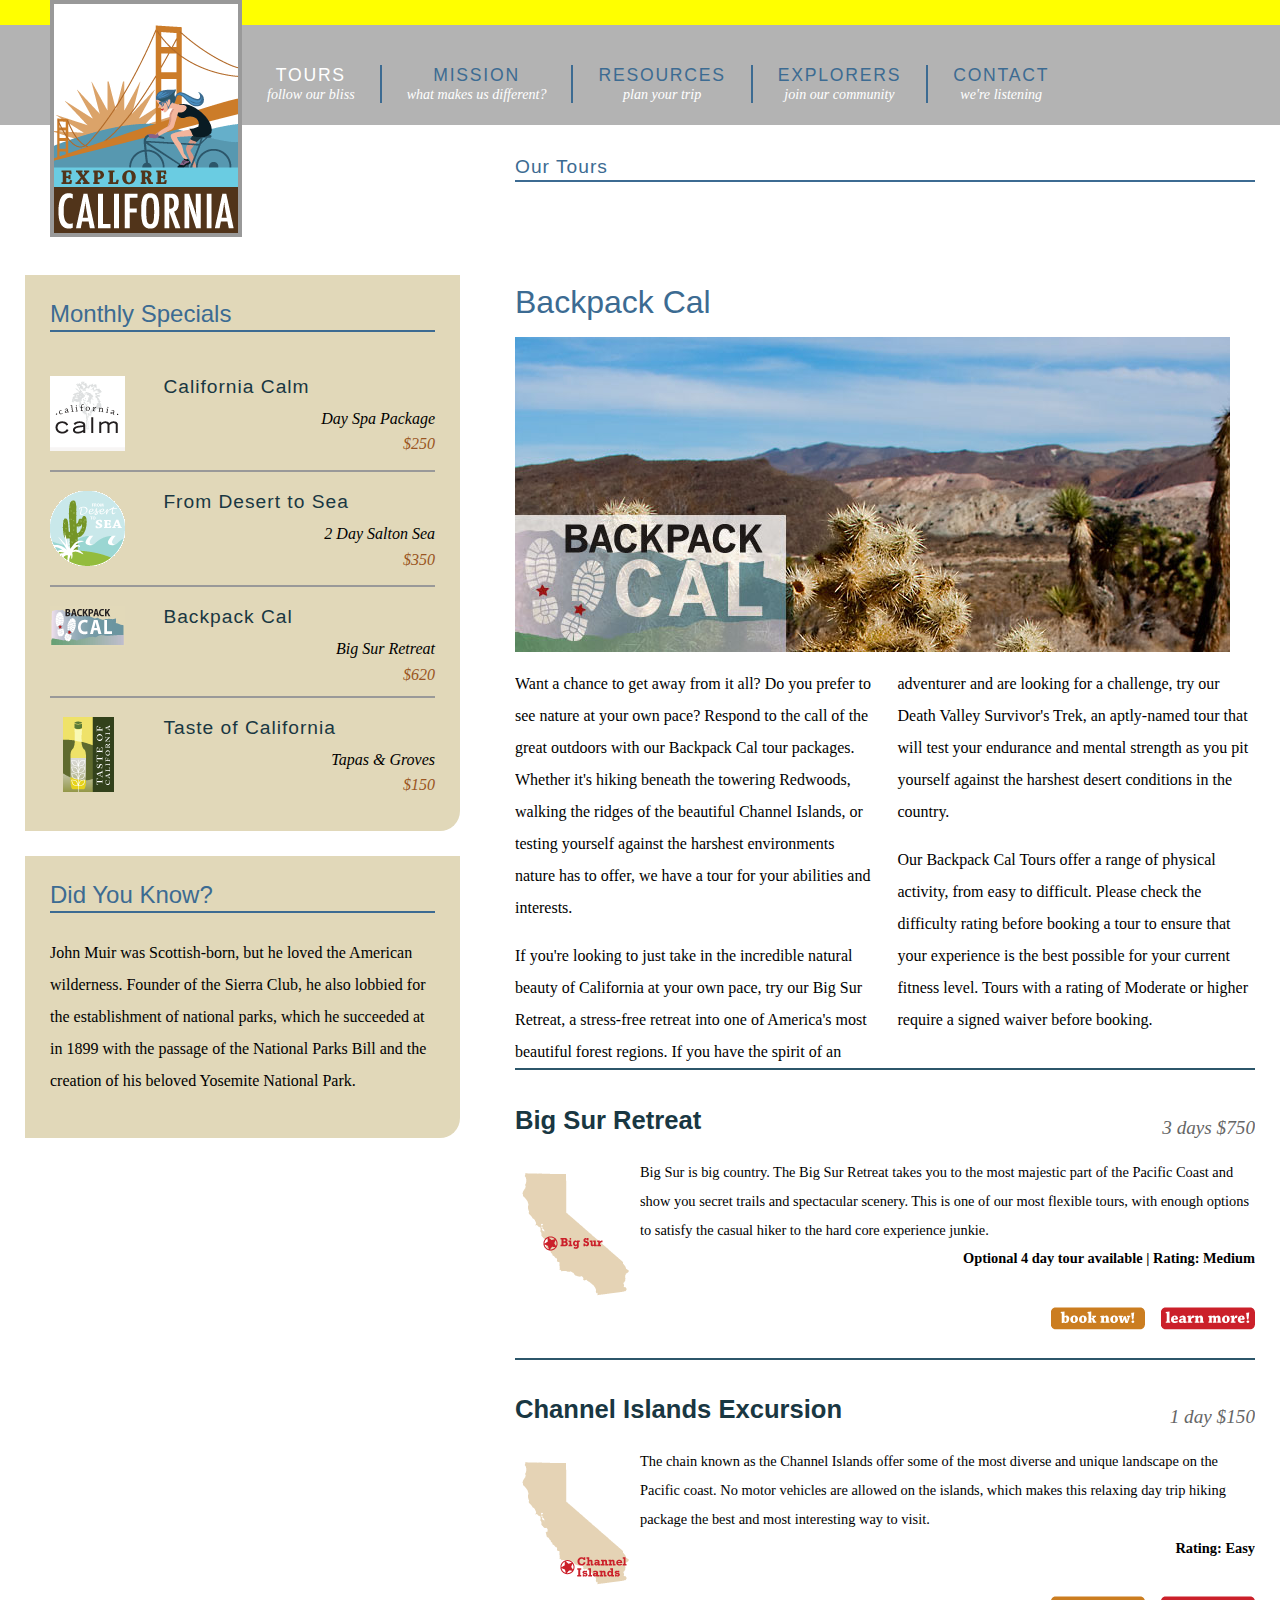
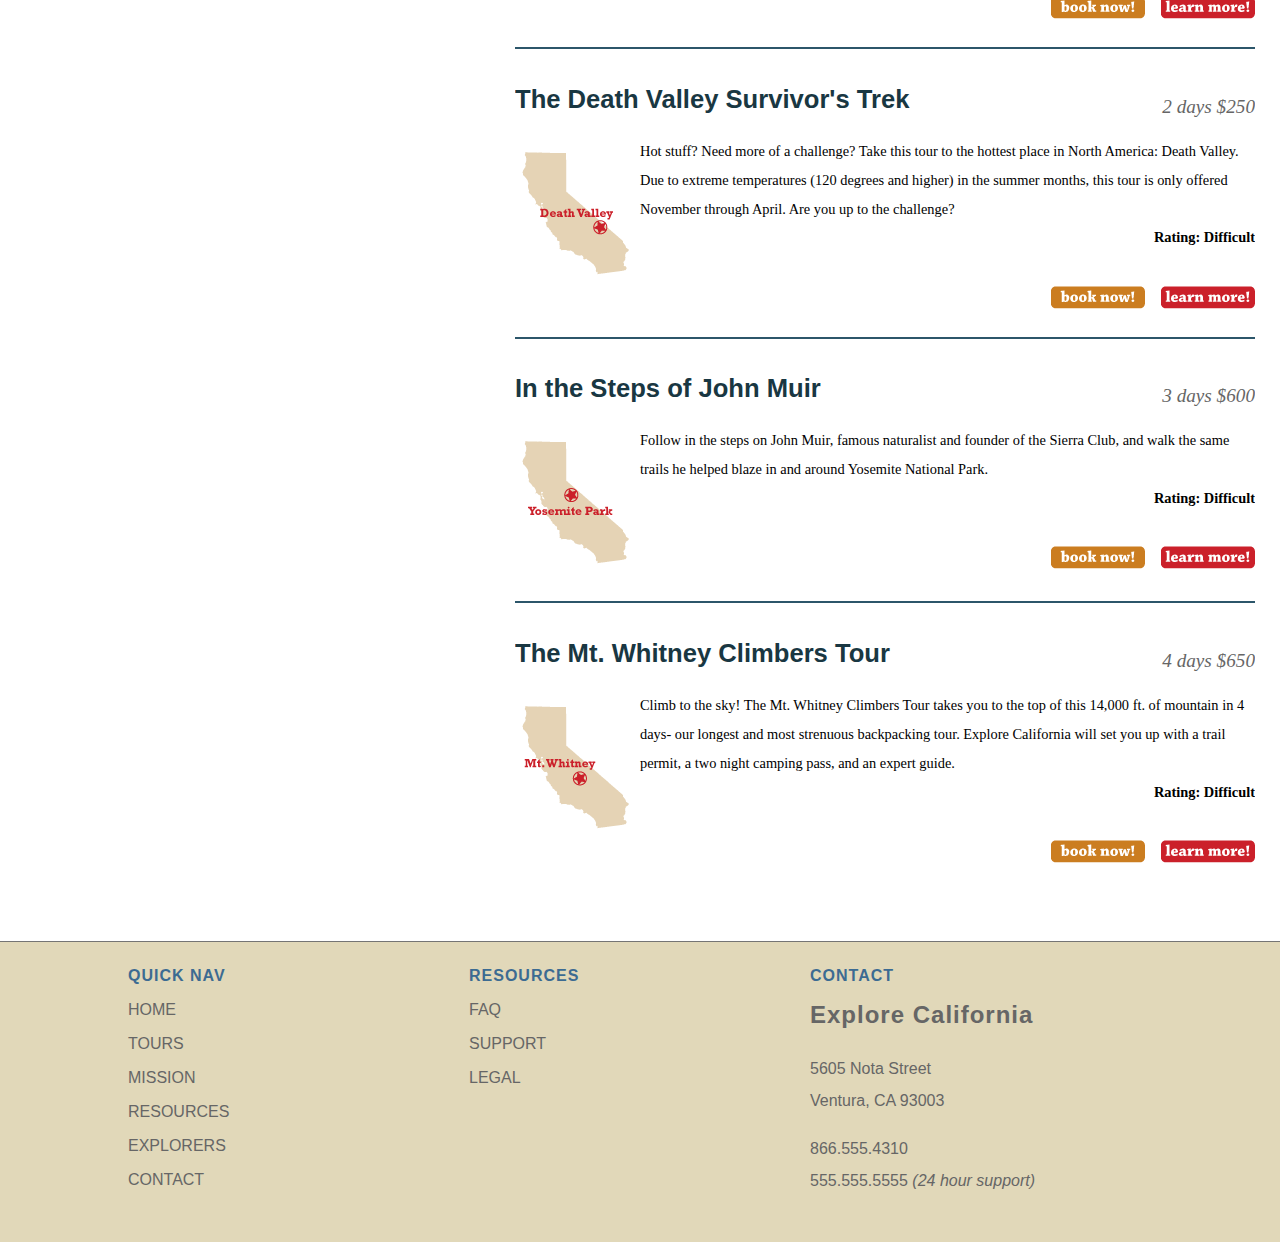
<file: tours/tour_detail_backpack.html>
<!DOCTYPE html PUBLIC "-//W3C//DTD HTML 4.01 Transitional//EN"
   "http://www.w3.org/TR/html4/loose.dtd">
<html lang="en">
  <head>
    <meta http-equiv="Content-Type" content="text/html; charset=utf-8">
    <title>Explore California: Tours - Backpack Cal</title>
    <link href="../assets/stylesheets/main.css" rel="stylesheet" type="text/css" media="all">
    <script src="../assets/javascripts/jquery-1.5.1.min.js"></script>
    <script src="../assets/javascripts/jquery-ui-1.8.10.custom.min.js"></script>
    <script src="../assets/javascripts/menus.js"></script>
  </head>
  <body>
    <div id="wrapper">

      <div id="mainHeader">
        <a href="../index.html" title="home" class="logo">
          <div id="logo">
            <h1>Explore California</h1>
          </div>
        </a>
        <div id="siteNav">
          <h1>Where do you want to go?</h1>
          <ul>
            <li><a href="../tours.html" title="Our tours" class="current">Tours <br /><span class="tagline">follow our bliss</span></a>
              <ul>
                <li><a href="../tours.html" title="Our tours">All Tours</a></li>
                <li><a href="../tours.html" title="find tours">Tours by Activity</a></li>
                <li><a href="../tours.html" title="find tours">Tours by Region</a></li>
                <li><a href="../tours.html" title="find tours">Tour Finder</a></li>
              </ul>
            </li>
            <li><a href="../mission.html" title="What we believe">Mission <br /><span class="tagline">what makes us different?</span></a></li>
            <li><a href="../resources.html" title="planning resources">Resources <br /><span class="tagline">plan your trip</span></a>
              <ul>
                <li><a href="../resources/faq.html" title="Got questions?">Tour FAQs</a></li>
                <li><a href="../resources/additional_resources.html" title="additional resources">Tour Information</a></li>
                <li><a href="../resources/terms.html" title="terms and conditions">Site Terms</a></li>
              </ul>
            </li>
            <li><a href="../explorers.html" title="Our community">Explorers <br /><span class="tagline">join our community</span></a>
              <ul>
                <li><a href="../explorers/join.html" title="join our community">Join the Explorers</a></li>
                <li><a href="../blog/index.html" title="read our blog!">Read our Blog</a></li>
                <li><a href="../explorers/gallery.html" title="contributor photos">Tour Photos</a></li>
                <li><a href="../explorers/video.html" title="check out our podcast">Video podcast</a></li>
              </ul>
            </li>
            <li><a href="../contact.html" title="contact us">Contact <br /><span class="tagline">we're listening</span></a>
              <ul>
                <li><a href="../support.html" title="need help?">Support</a></li>
              </ul>
            </li>
          </ul>
        </div>
      </div>
  
      <div id="mainContent">
        <div id="contentHeader" class="hasCrumbs">
          <h1>Our Tours</h1>
          <div id="subLinks">
            <p><a href="../tours.html" title="Browse tours">All Tours</a> &raquo; <a href="tour_detail_backpack.html" title="Browse tours">  Backpack Cal</a></p>
          </div>
        </div>
 
        <div id="mainArticle">
          <h1>Backpack Cal</h1>
          <img src="../assets/images/backpack_main.jpg" alt="Backpack Cal" class="articleImage" />
          <div class="multiCol">
            <p>Want a chance to get away from it all? Do you prefer to see nature at your own pace? Respond to the call of the great outdoors with our Backpack Cal tour packages. Whether it's hiking beneath the towering Redwoods, walking the ridges of the beautiful Channel Islands, or testing yourself against the harshest environments nature has to offer, we have a tour for your abilities and interests. </p>
            <p>If you're looking to just take in the incredible natural beauty of California at your own pace, try our Big Sur Retreat, a stress-free retreat into one of America's most beautiful forest regions. If you have the spirit of an adventurer and are looking for a challenge, try our Death Valley Survivor's Trek, an aptly-named tour that will test your endurance and mental strength as you pit yourself against the harshest desert conditions in the country. </p>
            <p>Our Backpack Cal Tours offer a range of physical activity, from easy to difficult. Please check the difficulty rating before booking a tour to ensure that your experience is the best possible for your current fitness level. Tours with a rating of Moderate or higher require a signed waiver before booking.</p>
          </div>
          
          <div id="tourDescriptions">
            <div class="tourDescription">
              <h2>Big Sur Retreat </h2>
              <h3 class="price">3 days $750</h3>
              <p><img src="../assets/images/map_bigsur.gif" alt="Backpack Cal" width="115" height="130" />Big Sur is big country. The Big Sur Retreat takes you to the most majestic part of the Pacific Coast and show you secret trails and spectacular scenery. This is one of our most flexible tours, with enough options to satisfy the casual hiker to the hard core experience junkie.<br />
              <span class="option">Optional 4 day tour available | Rating: Medium </span></p>
              <p><a href="tour_detail_bigsur.html" title="Big Sur Retreat" class="more">learn more!</a> <a href="../booking.html" title="Book Now!" class="book">book now!</a></p>
            </div>
              
            <div class="tourDescription">
              <h2>Channel Islands Excursion</h2>
              <h3 class="price">1 day $150</h3>
              <p><img src="../assets/images/map_channel.gif" alt="Backpack Cal" width="115" height="130" />The chain known as the Channel Islands offer some of the most diverse and unique landscape on the Pacific coast. No motor vehicles are allowed on the islands, which makes this relaxing day trip hiking package the best and most interesting way to visit.<br />
              <span class="option"> Rating: Easy </span></p>
              <p><a href="tour_detail_bigSur.html" title="Big Sur Retreat" class="more">learn more!</a> <a href="../booking.html" title="Book Now!" class="book">book now!</a></p>
            </div>
             
            <div class="tourDescription">
              <h2>The Death Valley Survivor's Trek</h2>
              <h3 class="price">2 days $250</h3>
              <p><img src="../assets/images/map_valley.gif" alt="Backpack Cal" width="115" height="130" />Hot stuff? Need more of a challenge? Take this tour to the hottest place in North America: Death Valley. Due to extreme temperatures (120 degrees and higher) in the summer months, this tour is only offered November through April. Are you up to the challenge?<br />
              <span class="option">Rating: Difficult</span></p>
              <p><a href="tour_detail_bigSur.html" title="Big Sur Retreat" class="more">learn more!</a> <a href="../booking.html" title="Book Now!" class="book">book now!</a></p>
            </div>
              
            <div class="tourDescription">
              <h2>In the Steps of John Muir </h2>
              <h3 class="price">3 days $600</h3>
              <p><img src="../assets/images/map_yosemite.gif" alt="Backpack Cal" width="115" height="130" />Follow in the steps on John Muir, famous naturalist and founder of the Sierra Club, and walk the same trails he helped blaze in and around Yosemite National Park.<br />
              <span class="option">Rating: Difficult </span></p>
              <p><a href="tour_detail_bigSur.html" title="Big Sur Retreat" class="more">learn more!</a> <a href="../booking.html" title="Book Now!" class="book">book now!</a></p>
            </div>
            
            <div class="tourDescription">
              <h2>The Mt. Whitney Climbers Tour</h2>
              <h3 class="price">4 days $650</h3>
              <p><img src="../assets/images/map_whitney.gif" alt="Backpack Cal" width="115" height="130" />Climb to the sky! The Mt. Whitney Climbers Tour takes you to the top of this 14,000 ft. of mountain in 4 days- our longest and most strenuous backpacking tour. Explore California will set you up with a trail permit, a two night camping pass, and an expert guide.<br />
              <span class="option">Rating: Difficult </span></p>
              <p><a href="tour_detail_bigSur.html" title="Big Sur Retreat" class="more">learn more!</a> <a href="../booking.html" title="Book Now!" class="book">book now!</a></p>
            </div>
            
          </div>
        </div>

      </div>
      
      <div id="secondaryContent">
        <div id="specials" class="callOut">
          <h1>Monthly Specials</h1>
          <h2 class="top"><img src="../assets/images/calm_bug.gif" alt="California Calm" width="75" height="75" />California Calm</h2>
          <p>Day Spa Package <br />
            <a href="../tours/tour_detail_cycle.html">$250</a></p>
          <h2><img src="../assets/images/desert_bug.gif" alt="From desert to sea" width="75" height="75" />From Desert to Sea</h2>
          <p>2 Day Salton Sea <br />
            <a href="../tours/tour_detail_cycle.html">$350</a></p>
          <h2><img src="../assets/images/backpack_bug.gif" alt="Backpack Cal" width="75" height="41" />Backpack Cal</h2>
          <p>Big Sur Retreat <br />
            <a href="../tours/tour_detail_cycle.html">$620</a></p>
          <h2><img src="../assets/images/taste_bug.gif" alt="Taste of California" width="75" height="75" />Taste of California</h2>
          <p>Tapas &amp; Groves <br />
            <a href="../tours/tour_detail_taste.html">$150</a></p>
        </div>
        <div id="trivia" class="callOut">
          <h1>Did You Know?</h1>
          <p>John Muir was Scottish-born, but he loved the American wilderness. Founder of the Sierra Club, he also lobbied for the establishment of national parks, which he succeeded at in 1899 with the passage of the National Parks Bill and the creation of his beloved Yosemite National Park.</p>
        </div>
      </div>
  
      <div id="pageFooter">
        <div id="quickLinks">
          <h1>Quick Nav</h1>
          <ul id="quickNav">
            <li><a href="../index.html" title="Our home page">Home</a></li>
            <li><a href="../tours.html" title="Explore our tours">Tours</a></li>
            <li><a href="../mission.html" title="What we think">Mission</a></li>
            <li><a href="../resources.html" title="Guidance and planning">Resources</a></li>
            <li><a href="../explorers.html" title="Join our community">Explorers</a></li>
            <li><a href="../contact.html" title="Contact and support">Contact</a></li>
          </ul>
        </div>
        <div id="footerResources">
          <h1>Resources</h1>
          <ul id="quickNav">
            <li><a href="../resources/faq.html" title="Our home page">FAQ</a></li>
            <li><a href="../support.html" title="Need help?">Support</a></li>
            <li><a href="../resources/legal.html" title="The fine print">Legal</a></li>
          </ul>
        </div>
        <div id="companyInfo">
          <h1>Contact</h1>
          <h2>Explore California</h2>
          <p>5605 Nota Street<br />
            Ventura, CA 93003</p>
          <p>866.555.4310<br />555.555.5555 <em>(24 hour support)</em></p>
        </div>
      </div>

    </div>
  </body>
</html>
</file>
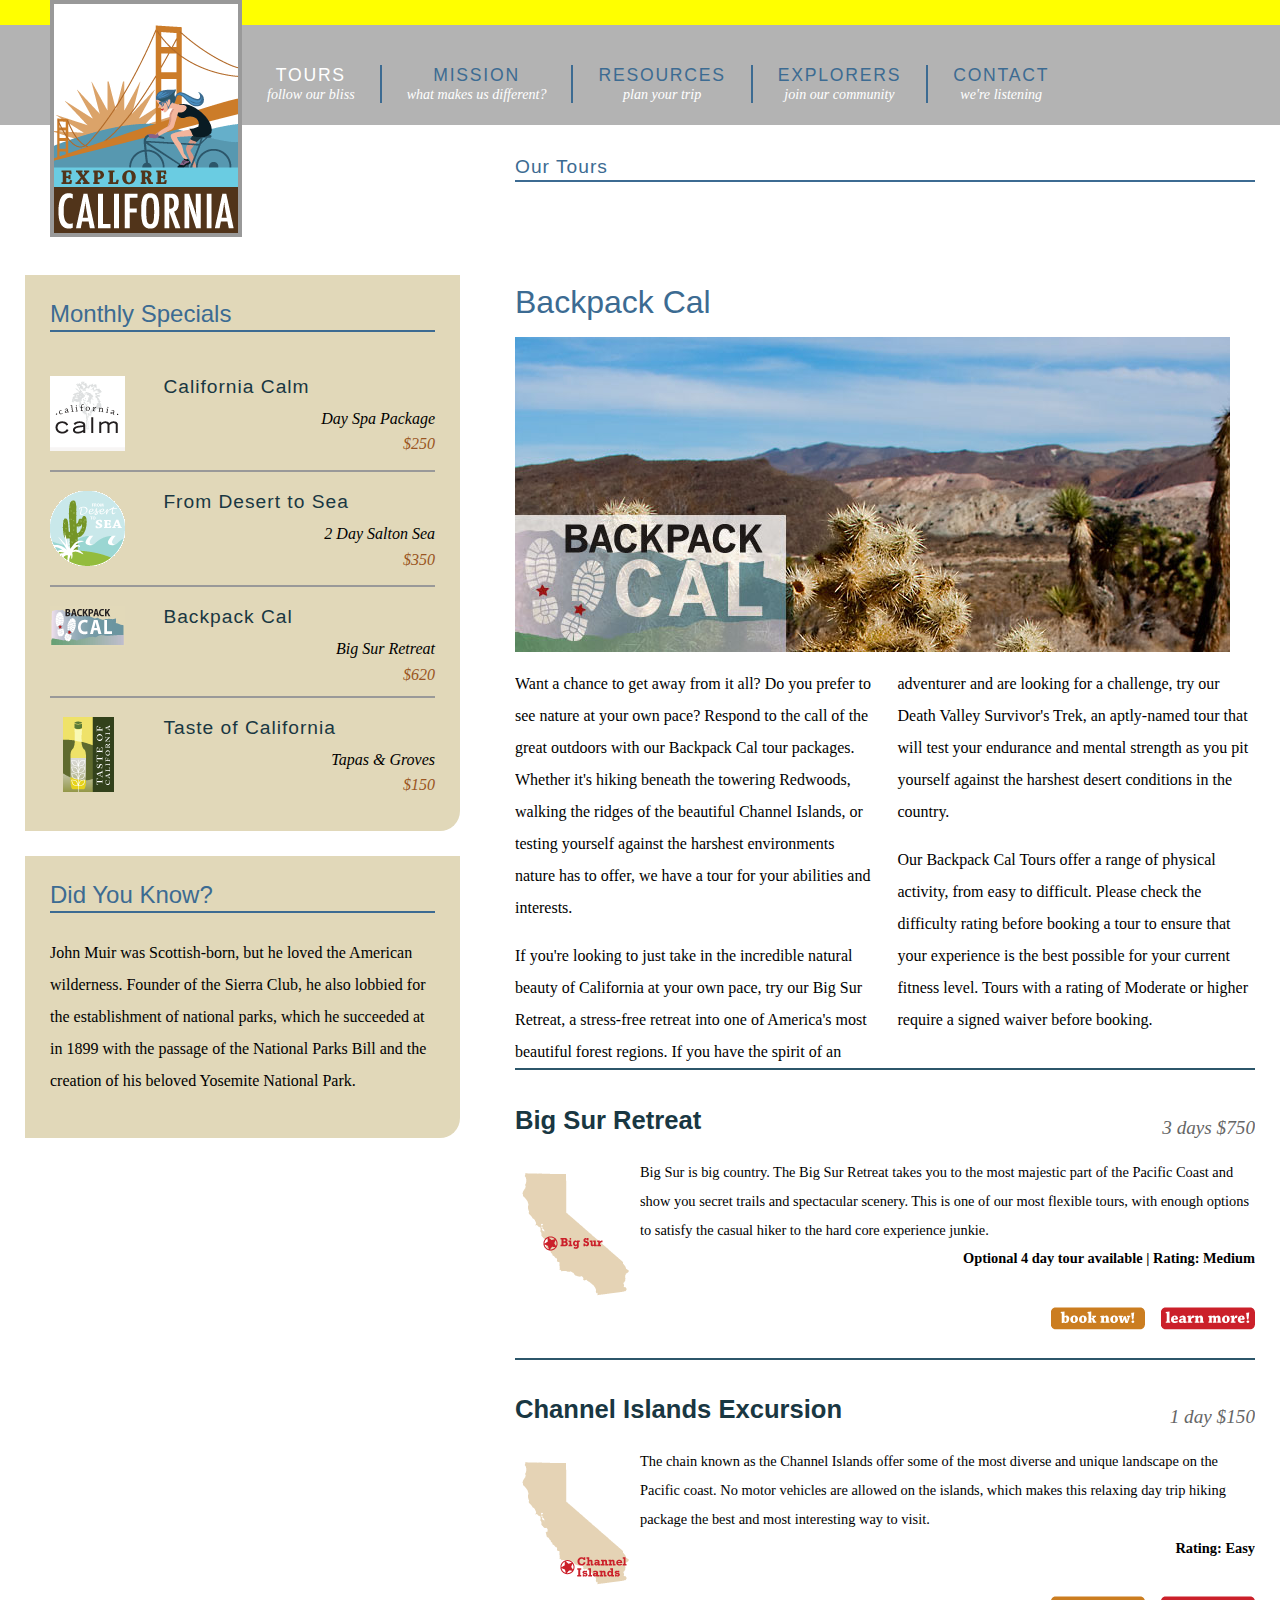
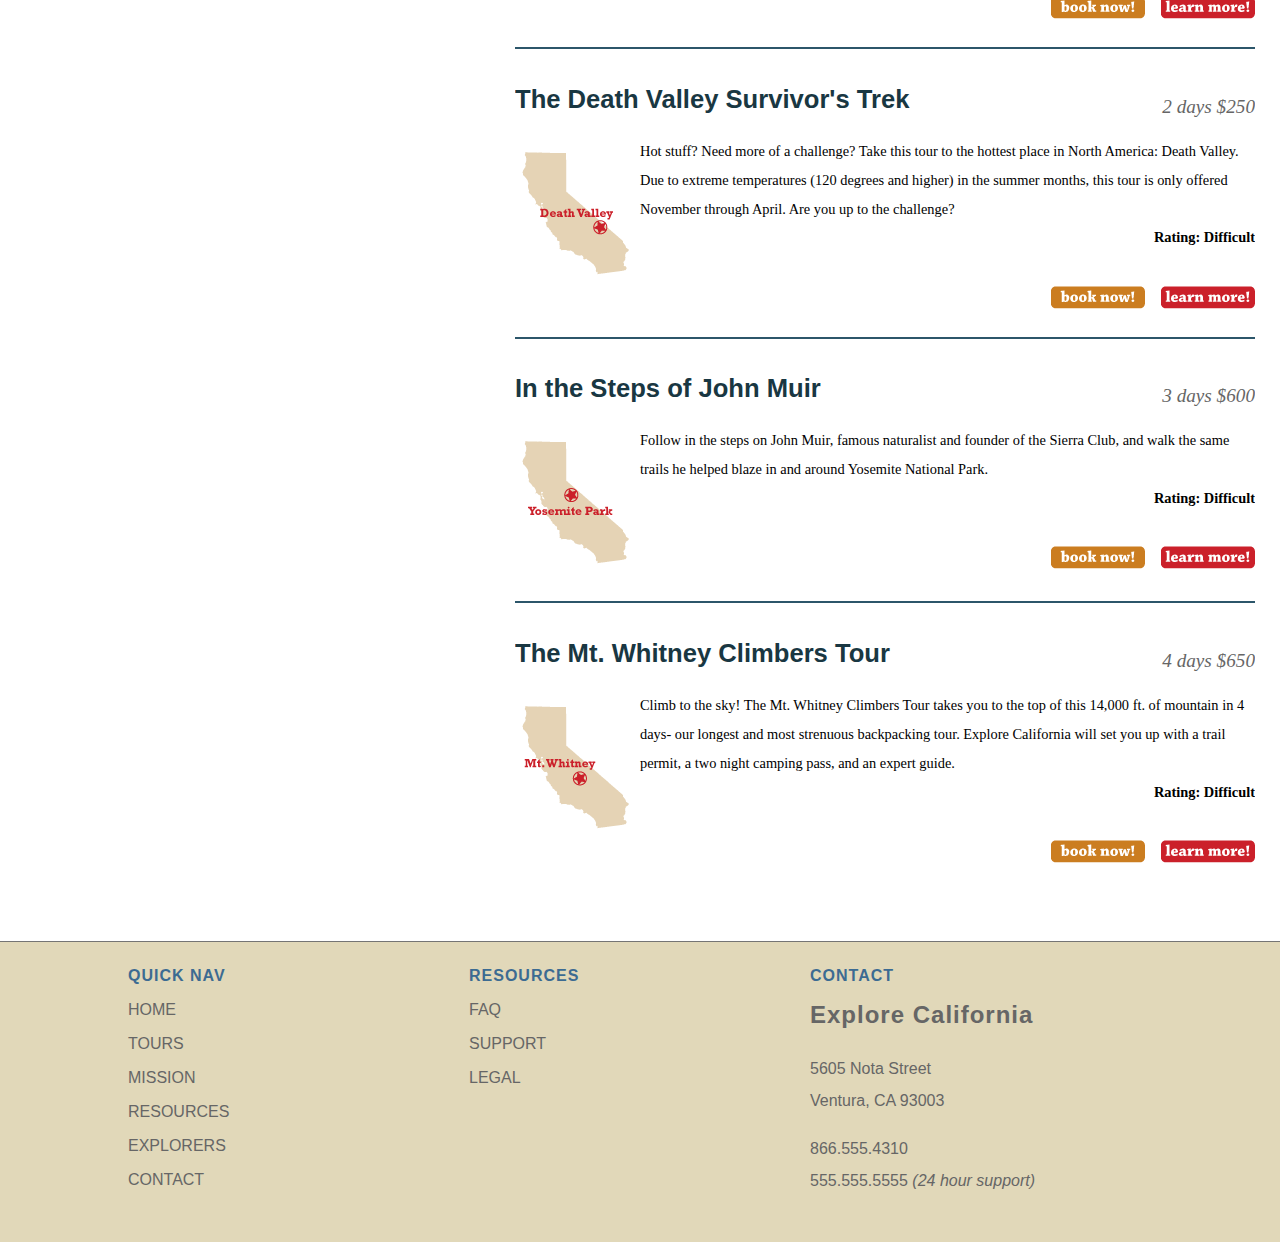
<file: tours/tour_detail_backpack_cal.html>
<!DOCTYPE html PUBLIC "-//W3C//DTD HTML 4.01 Transitional//EN"
   "http://www.w3.org/TR/html4/loose.dtd">
<html lang="en">
  <head>
    <meta http-equiv="Content-Type" content="text/html; charset=utf-8">
    <title>Explore California: Tours - Backpack Cal</title>
    <link href="../assets/stylesheets/main.css" rel="stylesheet" type="text/css" media="all">
    <script src="../assets/javascripts/jquery-1.5.1.min.js"></script>
    <script src="../assets/javascripts/jquery-ui-1.8.10.custom.min.js"></script>
    <script src="../assets/javascripts/menus.js"></script>
  </head>
  <body>
    <div id="wrapper">

      <div id="mainHeader">
        <a href="../index.html" title="home" class="logo">
          <div id="logo">
            <h1>Explore California</h1>
          </div>
        </a>
        <div id="siteNav">
          <h1>Where do you want to go?</h1>
          <ul>
            <li><a href="../tours.html" title="Our tours" class="current">Tours <br /><span class="tagline">follow our bliss</span></a>
              <ul>
                <li><a href="../tours.html" title="Our tours">All Tours</a></li>
                <li><a href="../tours.html" title="find tours">Tours by Activity</a></li>
                <li><a href="../tours.html" title="find tours">Tours by Region</a></li>
                <li><a href="../tours.html" title="find tours">Tour Finder</a></li>
              </ul>
            </li>
            <li><a href="../mission.html" title="What we believe">Mission <br /><span class="tagline">what makes us different?</span></a></li>
            <li><a href="../resources.html" title="planning resources">Resources <br /><span class="tagline">plan your trip</span></a>
              <ul>
                <li><a href="../resources/faq.html" title="Got questions?">Tour FAQs</a></li>
                <li><a href="../resources/additional_resources.html" title="additional resources">Tour Information</a></li>
                <li><a href="../resources/terms.html" title="terms and conditions">Site Terms</a></li>
              </ul>
            </li>
            <li><a href="../explorers.html" title="Our community">Explorers <br /><span class="tagline">join our community</span></a>
              <ul>
                <li><a href="../explorers/join.html" title="join our community">Join the Explorers</a></li>
                <li><a href="../blog/index.html" title="read our blog!">Read our Blog</a></li>
                <li><a href="../explorers/gallery.html" title="contributor photos">Tour Photos</a></li>
                <li><a href="../explorers/video.html" title="check out our podcast">Video podcast</a></li>
              </ul>
            </li>
            <li><a href="../contact.html" title="contact us">Contact <br /><span class="tagline">we're listening</span></a>
              <ul>
                <li><a href="../support.html" title="need help?">Support</a></li>
              </ul>
            </li>
          </ul>
        </div>
      </div>
  
      <div id="mainContent">
        <div id="contentHeader" class="hasCrumbs">
          <h1>Our Tours</h1>
          <div id="subLinks">
            <p><a href="../tours.html" title="Browse tours">All Tours</a> &raquo; <a href="tour_detail_backpack_cal.html" title="Browse tours">  Backpack Cal</a></p>
          </div>
        </div>
 
        <div id="mainArticle">
          <h1>Backpack Cal</h1>
          <img src="../assets/images/backpack_main.jpg" alt="Backpack Cal" class="articleImage" />
          <div class="multiCol">
            <p>Want a chance to get away from it all? Do you prefer to see nature at your own pace? Respond to the call of the great outdoors with our Backpack Cal tour packages. Whether it's hiking beneath the towering Redwoods, walking the ridges of the beautiful Channel Islands, or testing yourself against the harshest environments nature has to offer, we have a tour for your abilities and interests. </p>
            <p>If you're looking to just take in the incredible natural beauty of California at your own pace, try our Big Sur Retreat, a stress-free retreat into one of America's most beautiful forest regions. If you have the spirit of an adventurer and are looking for a challenge, try our Death Valley Survivor's Trek, an aptly-named tour that will test your endurance and mental strength as you pit yourself against the harshest desert conditions in the country. </p>
            <p>Our Backpack Cal Tours offer a range of physical activity, from easy to difficult. Please check the difficulty rating before booking a tour to ensure that your experience is the best possible for your current fitness level. Tours with a rating of Moderate or higher require a signed waiver before booking.</p>
          </div>
          
          <div id="tourDescriptions">
            <div class="tourDescription">
              <h2>Big Sur Retreat </h2>
              <h3 class="price">3 days $750</h3>
              <p><img src="../assets/images/map_bigsur.gif" alt="Backpack Cal" width="115" height="130" />Big Sur is big country. The Big Sur Retreat takes you to the most majestic part of the Pacific Coast and show you secret trails and spectacular scenery. This is one of our most flexible tours, with enough options to satisfy the casual hiker to the hard core experience junkie.<br />
              <span class="option">Optional 4 day tour available | Rating: Medium </span></p>
              <p><a href="tour_detail_bigsur.html" title="Big Sur Retreat" class="more">learn more!</a> <a href="../booking.html" title="Book Now!" class="book">book now!</a></p>
            </div>
              
            <div class="tourDescription">
              <h2>Channel Islands Excursion</h2>
              <h3 class="price">1 day $150</h3>
              <p><img src="../assets/images/map_channel.gif" alt="Backpack Cal" width="115" height="130" />The chain known as the Channel Islands offer some of the most diverse and unique landscape on the Pacific coast. No motor vehicles are allowed on the islands, which makes this relaxing day trip hiking package the best and most interesting way to visit.<br />
              <span class="option"> Rating: Easy </span></p>
              <p><a href="tour_detail_bigSur.html" title="Big Sur Retreat" class="more">learn more!</a> <a href="../booking.html" title="Book Now!" class="book">book now!</a></p>
            </div>
             
            <div class="tourDescription">
              <h2>The Death Valley Survivor's Trek</h2>
              <h3 class="price">2 days $250</h3>
              <p><img src="../assets/images/map_valley.gif" alt="Backpack Cal" width="115" height="130" />Hot stuff? Need more of a challenge? Take this tour to the hottest place in North America: Death Valley. Due to extreme temperatures (120 degrees and higher) in the summer months, this tour is only offered November through April. Are you up to the challenge?<br />
              <span class="option">Rating: Difficult</span></p>
              <p><a href="tour_detail_bigSur.html" title="Big Sur Retreat" class="more">learn more!</a> <a href="../booking.html" title="Book Now!" class="book">book now!</a></p>
            </div>
              
            <div class="tourDescription">
              <h2>In the Steps of John Muir </h2>
              <h3 class="price">3 days $600</h3>
              <p><img src="../assets/images/map_yosemite.gif" alt="Backpack Cal" width="115" height="130" />Follow in the steps on John Muir, famous naturalist and founder of the Sierra Club, and walk the same trails he helped blaze in and around Yosemite National Park.<br />
              <span class="option">Rating: Difficult </span></p>
              <p><a href="tour_detail_bigSur.html" title="Big Sur Retreat" class="more">learn more!</a> <a href="../booking.html" title="Book Now!" class="book">book now!</a></p>
            </div>
            
            <div class="tourDescription">
              <h2>The Mt. Whitney Climbers Tour</h2>
              <h3 class="price">4 days $650</h3>
              <p><img src="../assets/images/map_whitney.gif" alt="Backpack Cal" width="115" height="130" />Climb to the sky! The Mt. Whitney Climbers Tour takes you to the top of this 14,000 ft. of mountain in 4 days- our longest and most strenuous backpacking tour. Explore California will set you up with a trail permit, a two night camping pass, and an expert guide.<br />
              <span class="option">Rating: Difficult </span></p>
              <p><a href="tour_detail_bigSur.html" title="Big Sur Retreat" class="more">learn more!</a> <a href="../booking.html" title="Book Now!" class="book">book now!</a></p>
            </div>
            
          </div>
        </div>

      </div>
      
      <div id="secondaryContent">
        <div id="specials" class="callOut">
          <h1>Monthly Specials</h1>
          <h2 class="top"><img src="../assets/images/calm_bug.gif" alt="California Calm" width="75" height="75" />California Calm</h2>
          <p>Day Spa Package <br />
            <a href="../tours/tour_detail_cycle.html">$250</a></p>
          <h2><img src="../assets/images/desert_bug.gif" alt="From desert to sea" width="75" height="75" />From Desert to Sea</h2>
          <p>2 Day Salton Sea <br />
            <a href="../tours/tour_detail_cycle.html">$350</a></p>
          <h2><img src="../assets/images/backpack_bug.gif" alt="Backpack Cal" width="75" height="41" />Backpack Cal</h2>
          <p>Big Sur Retreat <br />
            <a href="../tours/tour_detail_cycle.html">$620</a></p>
          <h2><img src="../assets/images/taste_bug.gif" alt="Taste of California" width="75" height="75" />Taste of California</h2>
          <p>Tapas &amp; Groves <br />
            <a href="../tours/tour_detail_taste.html">$150</a></p>
        </div>
        <div id="trivia" class="callOut">
          <h1>Did You Know?</h1>
          <p>John Muir was Scottish-born, but he loved the American wilderness. Founder of the Sierra Club, he also lobbied for the establishment of national parks, which he succeeded at in 1899 with the passage of the National Parks Bill and the creation of his beloved Yosemite National Park.</p>
        </div>
      </div>
  
      <div id="pageFooter">
        <div id="quickLinks">
          <h1>Quick Nav</h1>
          <ul id="quickNav">
            <li><a href="../index.html" title="Our home page">Home</a></li>
            <li><a href="../tours.html" title="Explore our tours">Tours</a></li>
            <li><a href="../mission.html" title="What we think">Mission</a></li>
            <li><a href="../resources.html" title="Guidance and planning">Resources</a></li>
            <li><a href="../explorers.html" title="Join our community">Explorers</a></li>
            <li><a href="../contact.html" title="Contact and support">Contact</a></li>
          </ul>
        </div>
        <div id="footerResources">
          <h1>Resources</h1>
          <ul id="quickNav">
            <li><a href="../resources/faq.html" title="Our home page">FAQ</a></li>
            <li><a href="../support.html" title="Need help?">Support</a></li>
            <li><a href="../resources/legal.html" title="The fine print">Legal</a></li>
          </ul>
        </div>
        <div id="companyInfo">
          <h1>Contact</h1>
          <h2>Explore California</h2>
          <p>5605 Nota Street<br />
            Ventura, CA 93003</p>
          <p>866.555.4310<br />555.555.5555 <em>(24 hour support)</em></p>
        </div>
      </div>

    </div>
  </body>
</html>
</file>
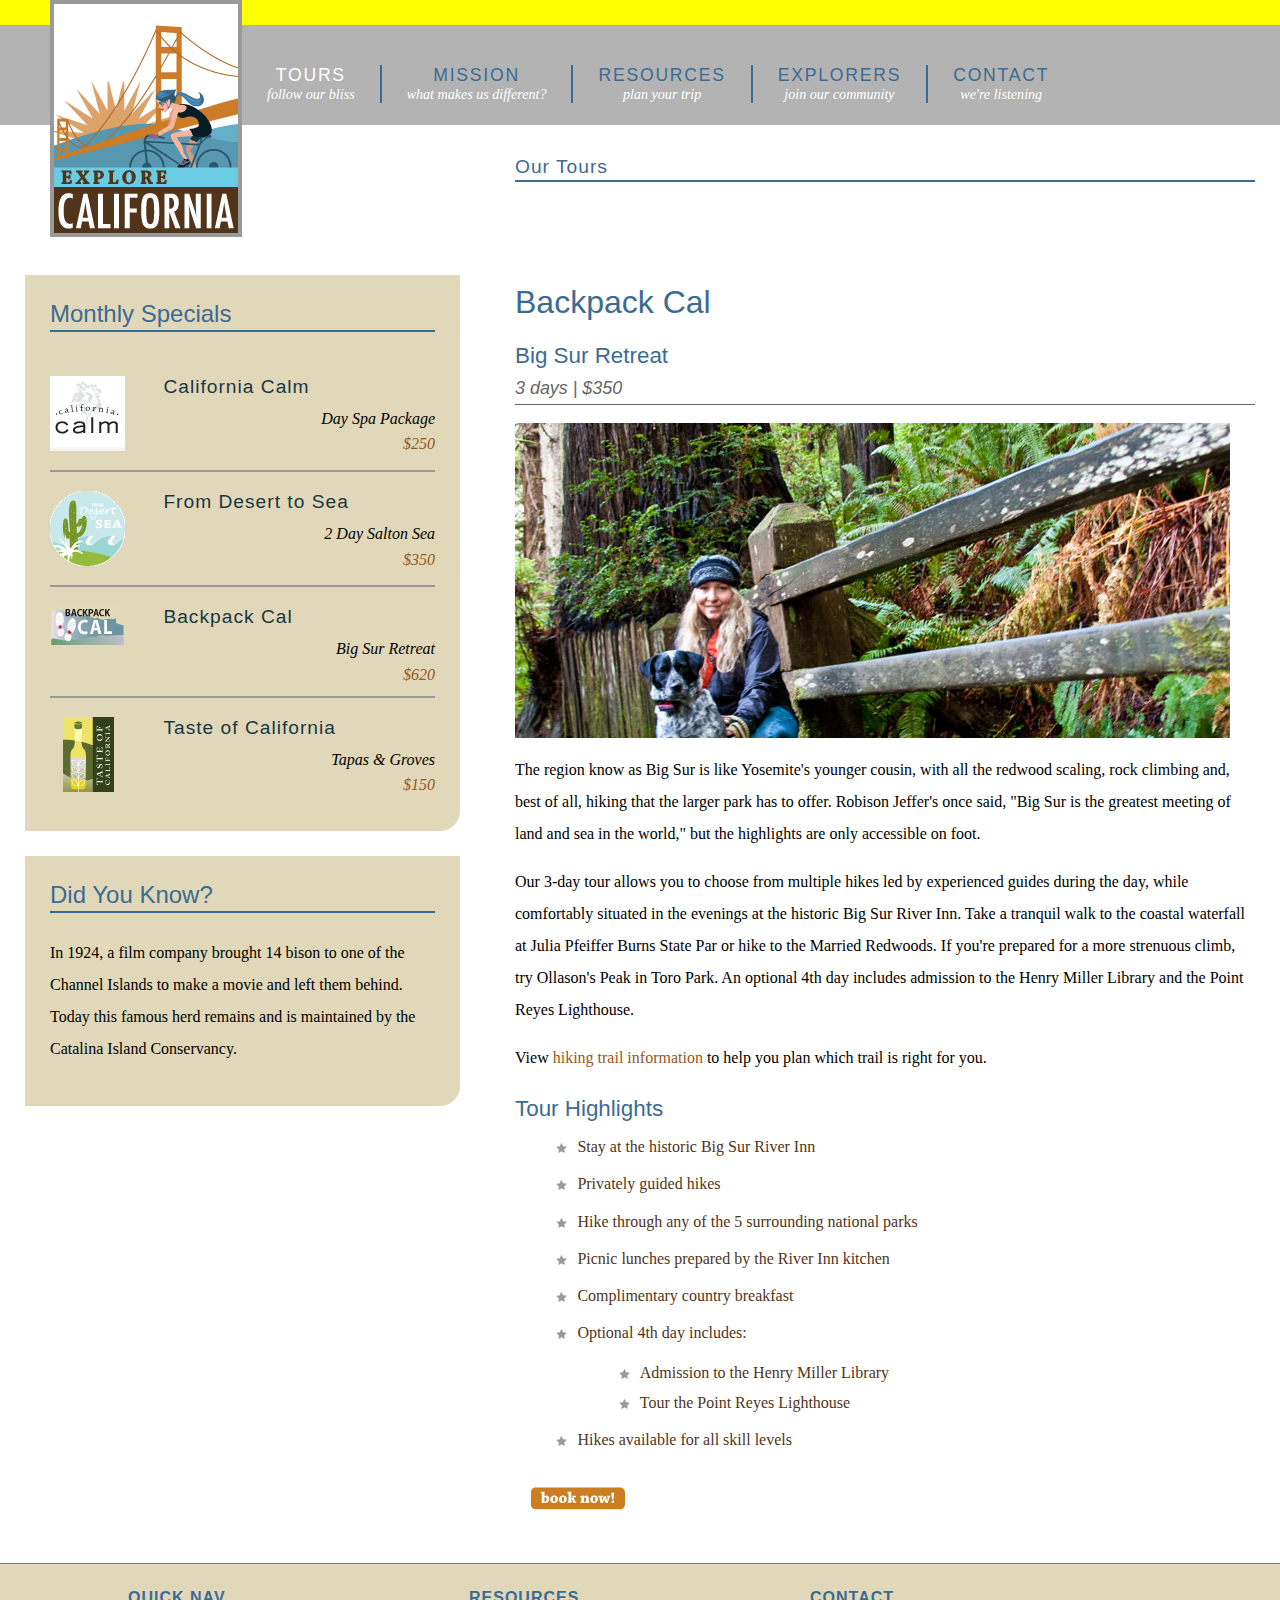
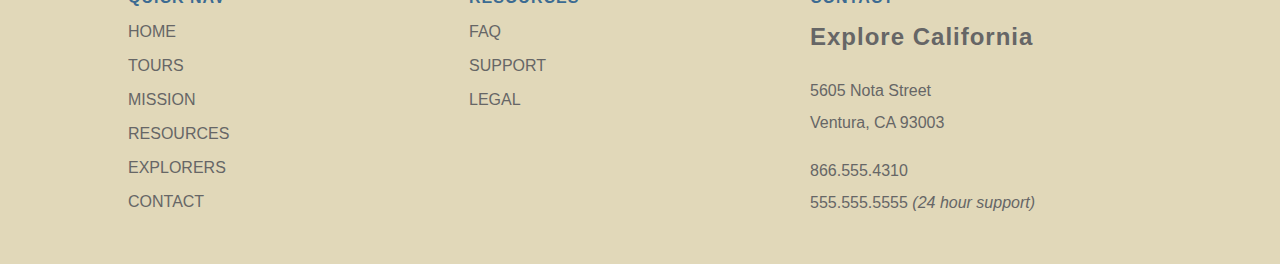
<file: tours/tour_detail_bigsur.html>
<!DOCTYPE html PUBLIC "-//W3C//DTD HTML 4.01 Transitional//EN"
   "http://www.w3.org/TR/html4/loose.dtd">
<html lang="en">
  <head>
    <meta http-equiv="Content-Type" content="text/html; charset=utf-8">
    <title>Explore California: Tour - Big Sur Retreat</title>
    <link href="../assets/stylesheets/main.css" rel="stylesheet" type="text/css" media="all">
    <script src="../assets/javascripts/jquery-1.5.1.min.js"></script>
    <script src="../assets/javascripts/jquery-ui-1.8.10.custom.min.js"></script>
    <script src="../assets/javascripts/menus.js"></script>
  </head>
  <body>
    <div id="wrapper">

      <div id="mainHeader">
        <a href="../index.html" title="home" class="logo">
          <div id="logo">
            <h1>Explore California</h1>
          </div>
        </a>
        <div id="siteNav">
          <h1>Where do you want to go?</h1>
          <ul>
            <li><a href="../tours.html" title="Our tours" class="current">Tours <br /><span class="tagline">follow our bliss</span></a>
              <ul>
                <li><a href="../tours.html" title="Our tours">All Tours</a></li>
                <li><a href="../tours.html" title="find tours">Tours by Activity</a></li>
                <li><a href="../tours.html" title="find tours">Tours by Region</a></li>
                <li><a href="../tours.html" title="find tours">Tour Finder</a></li>
              </ul>
            </li>
            <li><a href="../mission.html" title="What we believe">Mission <br /><span class="tagline">what makes us different?</span></a></li>
            <li><a href="../resources.html" title="planning resources">Resources <br /><span class="tagline">plan your trip</span></a>
              <ul>
                <li><a href="../resources/faq.html" title="Got questions?">Tour FAQs</a></li>
                <li><a href="../resources/additional_resources.html" title="additional resources">Tour Information</a></li>
                <li><a href="../resources/terms.html" title="terms and conditions">Site Terms</a></li>
              </ul>
            </li>
            <li><a href="../explorers.html" title="Our community">Explorers <br /><span class="tagline">join our community</span></a>
              <ul>
                <li><a href="../explorers/join.html" title="join our community">Join the Explorers</a></li>
                <li><a href="../blog/index.html" title="read our blog!">Read our Blog</a></li>
                <li><a href="../explorers/gallery.html" title="contributor photos">Tour Photos</a></li>
                <li><a href="../explorers/video.html" title="check out our podcast">Video podcast</a></li>
              </ul>
            </li>
            <li><a href="../contact.html" title="contact us">Contact <br /><span class="tagline">we're listening</span></a>
              <ul>
                <li><a href="../support.html" title="need help?">Support</a></li>
              </ul>
            </li>
          </ul>
        </div>
      </div>
  
      <div id="mainContent">
        <div id="contentHeader" class="hasCrumbs">
          <h1>Our Tours</h1>
          <div id="subLinks">
            <p><a href="../tours.html" title="Browse tours">All Tours</a> &raquo; <a href="tour_detail_backpack_call.html" title="Browse tours">  Backpack Cal</a> &raquo; <a href="tour_detail_bigsur.html" title="Browse tours">  Big Sur Retreat</a></p>
          </div>
        </div>
 
        <div id="mainArticle"> <h1>Backpack Cal</h1>
          <h2>Big Sur Retreat<span class="tourCost">3 days | $350</span></h2>
          <img src="../assets/images/big_sur.jpg" alt="Big Sur" width="715" height="315" class="articleImage">
          <p>The region know as Big Sur is like Yosemite's younger cousin, with all the redwood scaling, rock climbing and, best of all, hiking that the larger park has to offer. Robison Jeffer's once said, &quot;Big Sur is the greatest meeting of land and sea in the world,&quot; but the highlights are only accessible on foot.</p>
          <p>Our 3-day tour allows you to choose from multiple hikes led by experienced guides during the day, while comfortably situated in the evenings at the historic Big Sur River Inn. Take a tranquil walk to the coastal waterfall at Julia Pfeiffer Burns State Par or hike to the Married Redwoods. If you're prepared for a more strenuous climb, try Ollason's Peak in Toro Park. An optional 4th day includes admission to the Henry Miller Library and the Point Reyes Lighthouse.</p>
          <p>View <a href="tour_detail_bigsur_trails.html">hiking trail information</a> to help you plan which trail is right for you.</p>
      
          <h2>Tour Highlights</h2>
          <ul>
            <li>Stay at the historic Big Sur River Inn</li>
            <li>Privately guided hikes </li>
            <li>Hike through any of the 5 surrounding national parks</li>
            <li>Picnic lunches prepared by the River Inn kitchen</li>
            <li>Complimentary country breakfast</li>
            <li>Optional 4th day includes:
              <ul>
                <li>Admission to the Henry Miller Library</li>
                <li>Tour the Point Reyes Lighthouse</li>
              </ul>
            </li>
            <li>Hikes available for all skill levels      </li>
          </ul>
          <p><a href="../booking.html" title="Book now!" class="book detail">Book Now!</a></p>
        </div>
      </div>
  
      <div id="secondaryContent">
        <div id="specials" class="callOut">
          <h1>Monthly Specials</h1>
          <h2 class="top"><img src="../assets/images/calm_bug.gif" alt="California Calm" width="75" height="75" />California Calm</h2>
          <p>Day Spa Package <br />
            <a href="../tours/tour_detail_cycle.html">$250</a></p>
          <h2><img src="../assets/images/desert_bug.gif" alt="From desert to sea" width="75" height="75" />From Desert to Sea</h2>
          <p>2 Day Salton Sea <br />
            <a href="../tours/tour_detail_cycle.html">$350</a></p>
          <h2><img src="../assets/images/backpack_bug.gif" alt="Backpack Cal" width="75" height="41" />Backpack Cal</h2>
          <p>Big Sur Retreat <br />
            <a href="../tours/tour_detail_cycle.html">$620</a></p>
          <h2><img src="../assets/images/taste_bug.gif" alt="Taste of California" width="75" height="75" />Taste of California</h2>
          <p>Tapas &amp; Groves <br />
            <a href="../tours/tour_detail_taste.html">$150</a></p>
        </div>
      
        <div id="trivia" class="callOut">
          <h1>Did You Know?</h1>
          <p>In 1924, a film company brought 14 bison to one of the Channel Islands to make a movie and left them behind. Today this famous herd remains and is maintained by the Catalina Island Conservancy.</p>
        </div>
      </div>

      <div id="pageFooter">
        <div id="quickLinks">
          <h1>Quick Nav</h1>
          <ul id="quickNav">
            <li><a href="../index.html" title="Our home page">Home</a></li>
            <li><a href="../tours.html" title="Explore our tours">Tours</a></li>
            <li><a href="../mission.html" title="What we think">Mission</a></li>
            <li><a href="../resources.html" title="Guidance and planning">Resources</a></li>
            <li><a href="../explorers.html" title="Join our community">Explorers</a></li>
            <li><a href="../contact.html" title="Contact and support">Contact</a></li>
          </ul>
        </div>
        <div id="footerResources">
          <h1>Resources</h1>
          <ul id="quickNav">
            <li><a href="../resources/faq.html" title="Our home page">FAQ</a></li>
            <li><a href="../support.html" title="Need help?">Support</a></li>
            <li><a href="../resources/legal.html" title="The fine print">Legal</a></li>
          </ul>
        </div>
        <div id="companyInfo">
          <h1>Contact</h1>
          <h2>Explore California</h2>
          <p>5605 Nota Street<br />
            Ventura, CA 93003</p>
          <p>866.555.4310<br />555.555.5555 <em>(24 hour support)</em></p>
        </div>
      </div>
    
    </div>
  </body>
</html>
</file>
<file: assets/stylesheets/main.css>
@charset "UTF-8";

/*style sheet for Explore California

©2012 lynda.com
This style sheet may be reused for personal education only
any reuse, educational or otherwise, without the expressed 
consent of lynda.com is prohibited.*/

/* -------- color guide ----------
#3c6b92 : main blue
#6acce2 : light blue
#2c566a : teal accent
#193742 : dark blue
#e1d8b9 : sand accent
#cb7d20 : orange accent
#51341a : brown
#995522 : dark orange (used for links or high contrast accents)
#cb202a : red accent (this color does not encode well, use only for small accents)
#896287 : purple
*/

/* to jump to a specific section search for the unique character pair at the front of each TOC section 
  <<<tip, highlight the special character and use the shortcut for Find Selection Cntr/Cmd + Shift + G >> */
  
  /* ----- Style sheet TOC ----------------
      ^1 Global constants
    ^2 Global classes
    ^3 Home page layout
    ^4 Base Layout styles
    ^5 Region detail styles
      ^5a Header
      ^5b Navigation
      ^5c Main Content
        ^5d data tables
        ^5e spotlight region
        ^5f forms
      ^5g Secondary Content
      ^5h Footer
*/


/* ^1 --------------------------- global constants -------------------------*/
/*limited reset*/
html, body, div, h1, h2, h3, h4, h5, h6, p, blockquote, address, span, em, strong, img, ol, ul, li {
  margin: 0;
  padding: 0;
  border: 0;
}

a:link, a:visited {
  color: #952;
  text-decoration: none;
}
a:hover, a:active {
  color: #cb7d20;
  border-bottom: 1px dashed #cb7d20;
}
p + h1 {
  margin-top: 1em;
  padding-top: 1em;
  border-top: 2px solid #999;
}
p {
  font-size: 1em;
  line-height: 2;
  margin: 0 0 1em;
}

body {
  font: 100% Georgia, "Times New Roman", Times, serif;
  background: yellow;
}

/* ^2 ------ global classes -------- */
.clear {
  clear: both;
}
span.accent {
  display: block;
  text-align: right;
}
#mainContent img.articleImage {
  display: block;
  margin: 1em 0;
}
.callOut {
  background: #e1d8b9;
  padding: 25px;
  margin-bottom: 25px;
  -webkit-border-top-left-radius: 0px;
  -webkit-border-top-right-radius: 0px;
  -webkit-border-bottom-right-radius: 20px;
  -webkit-border-bottom-left-radius: 0px;
  -moz-border-radius-topleft: 0px;
  -moz-border-radius-topright: 0px;
  -moz-border-radius-bottomright: 20px;
  -moz-border-radius-bottomleft: 0px;
  border-top-left-radius: 0px;
  border-top-right-radius: 0px;
  border-bottom-right-radius: 20px;
  border-bottom-left-radius: 0px;
  width: 385px;
}
/* ^3 ------------- home page specfic layout styles ----------- */
#home #wrapper {
  background: #000 url(../images/home_page_back.jpg) no-repeat 0 100px;
}
#actionCall {
  height: 328px;
  clear: both;
  border-top: 1px solid #757575;
}
#actionCall h1{
  font: normal 2.8em Helvetica, Arial, sans-serif;
  color: #fff;
  text-shadow: 1px 0px 0px #000;
  filter: dropshadow(color=#000000, offx=1, offy=0); 
  margin: 70px 0 0 607px;
  letter-spacing:1px;
}
#actionCall a:link, #actionCall a:visited{
  border: none;
  width: 285px;
  height: 55px;
  background: url(../images/tour_badge.png) no-repeat;
  display:block;
  margin: 70px 0 0 783px;
}
#actionCall a:hover, #actionCall a:active{
  background-position: left bottom;
}
#actionCall h2{
  text-indent:-1000em;
}
#home #contentWrapper{
  margin: 0 25px;
  padding: 25px;
  background: #fff;
  background: rgba(255,255,255, 0.9);
  float: left;
  width: 1180px;
}
#home #mainContent {
  float: right;
  width: 700px;
  padding-right: 0;
  margin-right: 0;
}
#home #secondaryContent {
  float: left;
  width: 400px;
  margin-top: 0;
}
#home #mainContent h1, #home #secondaryContent h1 {
  margin: 1em 0 .5em;
  padding-top: 2em;
  border-top: 2px solid #999;
}
#home #mainContent h1:first-child, #home #secondaryContent h1:first-child {
  border: none;
  padding-top: 0;
  margin: 0 0 .25em;
}
#home #mainContent p + h1 {
  margin-top: 1em;
  padding-top: 1em;
  border-top: 2px solid #999;
}
#home #mainContent p {
  font-size: 1em;
  line-height: 2;
  margin: 1em 0;
}
#home #mainContent p.spotlight{
  padding-right: 200px;
  background: url(../images/cycle_logo.png) no-repeat top right;
}
#home video {
  margin: 1em 0;
}
#home p.videoText {
  width: 525px;
}
/* ^4 --------------------- base layout styles ------------------- */
#wrapper {
   position: relative;
  padding: 0;
  width: 1280px;
  margin: 25px auto 0;
  background: #fff;
  text-align: left;
  z-index: 1; /*fix for IE menu issues*/
}
#mainHeader {
  position: relative;
  float: left;
  z-index: 2; /*fix for IE menu issues*/
}
#mainContent {
  float: right;
  width: 740px;
  margin-right: 25px;
  overflow: hidden;
}
#secondaryContent {
  float: left;
  margin-top: 150px;
  width: 440px;
  padding-left: 25px;
}
#pageFooter {
  background: #e1d8b9;
  clear:both;
  overflow: auto;
  border-top: 1px solid #757575;
  height: 300px;
  width: 100%;
}
/* ^5----------------------- region-detail styles ------------------------ */
/*  header  ^5a*/

#mainHeader a.logo:hover {
  border: none;
}
#mainHeader a.logo{
  width: 192px;
  height: 237px;
  display: block;
  background: url(../images/logo.gif) no-repeat;
  position: absolute;
  top: -25px;
  left: 50px;
  text-indent: -1000em;
  z-index: 2000;
}

/* navigation ^5b*/
#siteNav h1 {
  display: none;
}
#siteNav ul {
  list-style: none;
  padding:0;
  margin:0;
  float: left;
}
#siteNav > ul {
  height: 100px;
  background-color: #b3b3b3;
  width: 1038px; /*add padding-left for total width*/
  padding-left: 242px; /*allow logo to clear*/
}
#siteNav ul > li {
  float: left;
  margin:2.5em 0 0;
  padding: 0;
  position: relative;
}
#siteNav li a:link, #siteNav li a:visited{
  display: block;
  padding: 0 25px;
  border-right: 2px solid #3c6b92;
  font: 1.1em Helvetica, Arial, sans-serif;
  text-transform: uppercase;
  color: #3c6b92;
  text-align: center;
  letter-spacing: .1em;
}
#siteNav li a.current, #siteNav li a.current:hover {
  color: #fff;
  cursor: default;
}
#siteNav li a:hover, #siteNav li a:active{
  color: #fff;
  border-bottom: none;
}
#siteNav li a:link span.tagline, #siteNav li a:visited span.tagline{
  font: italic .8em Georgia, "Times New Roman", Times, serif;
  color: #fff;
  text-transform: none;
  padding-top: .5em;
  letter-spacing: 0;
}
#siteNav li:last-child a{
  border-right: none;
}
#siteNav li ul {
  position: absolute;
  top: 30px;
  left: auto;
  display: none;
  -webkit-box-shadow: 2px 2px 5px #333;
  -moz-box-shadow: 2px 2px 5px #333;
  box-shadow: 2px 2px 5px #333;
  -moz-border-radius-topleft: 0px;
  -moz-border-radius-topright: 0px;
  -moz-border-radius-bottomright: 10px;
  -moz-border-radius-bottomleft: 10px;
  border-top-left-radius: 0px;
  border-top-right-radius: 0px;
  border-bottom-right-radius: 10px;
  border-bottom-left-radius: 10px; 
  width: 100%;
  background: #fff;
}
.no-js #siteNav li:hover ul, .no-js #siteNav li ul:hover{
  display: block;
}
#siteNav li ul li {
  float:none;
  padding: 0;
  margin:0;
}
#siteNav li ul a:link, #siteNav li ul a:visited {
  font:normal .7em Helvetica, Arial, sans-serif;
  line-height: 2.5em;
  text-align: center;
  color: #3c6b92;
  padding: 0 1em;
  display:block;
  border-right: none;
  letter-spacing: 0;
  border-bottom: 1px solid #3c6b92;
}
#siteNav li ul a:hover, #siteNav li ul a:active {
  color: #fff;
  background: #3c6b92;
}
/* mainContent ^5c */
#mainContent #contentHeader {
  margin-bottom: 6em;
}
/* keep headlines the same when crumbs are present */
#wrapper #mainContent div.hasCrumbs {
  margin-bottom: 4em;
}
#mainContent #contentHeader h1 {
  font: normal 1.2em Helvetica, Helvetica, Arial, sans-serif;
  padding-bottom: .1em;
  letter-spacing: 1px;
  border-bottom: 2px solid #3c6b92;
  color: #3c6b92;
  margin-top: 1.6em;
}
#mainContent #contentHeader #subLinks {
  display: none;
}
#mainContent h2{
  font: normal 1.4em Helvetica, Helvetica, Arial, sans-serif;
  color: #3c6b92;
  margin: 1em 0 0;
}
#mainContent h3{
  font: bold 1.2em Helvetica, Helvetica, Arial, sans-serif;
  color: #3c6b92;
  margin: 1em 0 0;
}
#mainContent #mainArticle {
  margin-bottom: 50px;
  float: left;
}
#mainContent #mainArticle pre {
  font-family: "Lucida Sans Unicode", "Lucida Grande", sans-serif;
  font-size: .9em;
  padding: 25px;
  background: #eee;
  border: 1px solid #ccc;
  margin-left: 25px;
  -webkit-border-top-left-radius: 0px;
  -webkit-border-top-right-radius: 0px;
  -webkit-border-bottom-right-radius: 20px;
  -webkit-border-bottom-left-radius: 0px;
  -moz-border-radius-topleft: 0px;
  -moz-border-radius-topright: 0px;
  -moz-border-radius-bottomright: 20px;
  -moz-border-radius-bottomleft: 0px;
  border-top-left-radius: 0px;
  border-top-right-radius: 0px;
  border-bottom-right-radius: 20px;
  border-bottom-left-radius: 0px;
  display: block;
}
#mainContent #mainArticle .multiCol {
  -moz-column-count: 2;
  -moz-column-gap: 25px;
  -webkit-column-count: 2;
  -webkit-column-gap: 25px;
  column-count: 2;
  column-gap: 25px;
}
#mainContent #mainArticle h1{
  font: normal 2em Helvetica, Arial, sans-serif;
  color: #3c6b92;
  margin: 1.2em 0 .2em;
}
#mainContent #mainArticle #supportOptions h2{
  font: normal 1.4em Helvetica, Arial, sans-serif;
  color: #2c566a;
}
#mainContent #mainArticle h2 span.tourCost {
  font-size: .8em;
  color: #666;
  font-style: italic;
  margin-top: .5em;
  display: block;
  border-bottom: 1px solid #666;
  padding-bottom: .25em;
  margin-bottom: 1em;
}
#mainContent #mainArticle ul {
  list-style: none;
  margin: 1em 0;
  padding: 0;
}
#mainContent #mainArticle ul ul{
  margin: 1.4em 0 1em 0;
}
#mainContent #mainArticle li {
  margin: 0 0 1.2em 2.4em;
  padding: 0 0 0 24px;
  background: url(../images/star_bullet.gif) no-repeat 0 2px;
  font-size: 1em;
  color: #51341a;
}
#mainContent #mainArticle li li{
  font-size: 100%;
  margin-bottom: .7em;
}
#mainContent #mainArticle ul.faqNav{
  -moz-column-count: 3;
    -moz-column-gap: 16px;
    -webkit-column-count: 3;
    -webkit-column-gap: 16px;
    column-count: 3;
    column-gap: 16px;
   padding: 0;
   width: 650px;
}
#mainContent #mainArticle ul.faqNav li{
  background: none;
  padding: 0;
  font-size: .8em;
}
#mainContent #mainArticle ul.faqNav a{
  background: #cb7d20;
  padding: 5px;
  font-family: Helvetica, Arial, sans-serif;
  color: #fff;
  width: 100%;
  display: block;
  text-align: center;
}
#mainContent #mainArticle ul.faqNav a:hover{
  background: #952;
  border: none;
}
#mainContent div.tourDescription {
  border-top: 2px solid #2c566a;
  float: left;
  clear: left;
  padding: 10px 0;
  margin-bottom: 15px;
}
#mainContent .tourDescription h2 {
  font-size: 1.6em;
  color: #193742;
  font-weight: bold;
  margin-bottom: .5em;
  clear: right;
}
#mainContent .tourDescription h3.price {
  font-size: 1.2em;
  font-family: Georgia, "Times New Roman", Times, serif;
  color: #666;
  font-weight: normal;
  font-style: italic;
  text-align: right;
  clear: right;
  margin: -1.6em 0 1em;
}
#mainContent .tourDescription p {
  font-size: .9em;
  line-height: 2;
}
#mainContent .tourDescription span.option {
  font-weight: bold;
  text-align: right;
  display:block;
}
#mainContent .tourDescription img {
  float: left;
  padding: 10px 10px 10px 0;
}
#mainContent .tourDescription a.more {
  display:block;
  float: right;
  width: 95px;
  height: 30px;
  background: url(../images/more_bug.gif) no-repeat left top;
  text-indent: -1000em;
  margin: 15px 0 0 15px;
}
#mainContent a.book {
  display:block;
  float: right;
  width: 95px;
  height: 30px;
  background: url(../images/book_bug.gif) no-repeat left top;
  text-indent: -1000em;
  margin: 15px 0 0 15px;
}
#mainContent a.detail {
  float: left;
}
#mainContent .tourDescription a.more:hover,#mainContent a.book:hover{
  background-position: right top;
  border: none;
}
#mainContent #mainArticle dl.faq {
  margin-bottom: 1em;
  padding-bottom: 1em;
  border-bottom: 1px solid #999;
}
#mainContent #mainArticle dl.faq dt {
  font: normal bold .9em Helvetica, Arial, sans-serif;
  padding: 0;
  margin: 1em 0 .5em;
  color: #333;
  letter-spacing: 1px;
}
#mainContent #mainArticle dl.faq dd {
  font-size: .9em;
  line-height: 1.4;
  color: #333;
  text-align: justify;
  margin: 0;
  padding: 0 0 0 2em;
}
#mainContent #mainArticle p a.top {
  text-align: right;
  padding-left: 30px;
  background: url(../images/return_top.gif) no-repeat;
  line-height: 20px;
  float: right;
}
#mainContent #mainArticle p a.top:hover {
  border: none;
  color: #333;
}
/* data tables ^5d */
/*simple tables*/
#mainContent table.simple {
  width: 90%;
  background: #c3cebc;
  border: none;
  margin: 1em 0 1em;
  border: 1px solid #666;
  border-collapse: collapse;
}
#mainContent table.small {
  width: 60%;
  border: none;
  margin: 1em 0 1em;
}
#mainContent table.simple thead{
  background: #555;
  border-bottom: 1px solid #000;
}
#mainContent table.simple thead th{
  font-size: .8em;
  font-weight: normal;
  text-align: left;
  padding: 0 10px;
  line-height: 2.6em;
  color: #fff;
}
#mainContent table.simple caption {
  text-transform: uppercase;
  font-weight: bold;
  font-size: 1.2em;
  text-align: left;
  font-family: Helvetica, Arial, sans-serif;
}
#mainContent table.simple caption time {
  font-size: .6em;
  font-style: italic;
  text-align: right;
  text-transform: lowercase;
  position: relative;
  right: 0;
  top: -1.4em;
  display: block;
}

#mainContent table.simple th, #mainContent table.simple td {
  font-family: Helvetica, Helvetica, Arial, sans-serif;
  font-size: .8em;
  padding-left: 1em;
  text-align: left;
  line-height: 3;
}
#mainContent table.simple td {
  border: 1px solid #666;
}
#mainContent table.small td {
  border: none;
}
#mainContent table.simple tr:nth-child(odd) {
  background: #e1d8b9;
}
/*complex tables*/
#mainContent table.complex {
  width: 95%;
  margin: 1em auto 1em;
  font-family: Helvetica, Helvetica, Arial, sans-serif;
  font-size: 0.9em;
  border-collapse: collapse;
  border: 1px solid #333;
  background: #e1d8b9;
}
#mainContent table.complex caption {
  text-transform: uppercase;
  font-weight: bold;
  font-size: 1.2em;
  text-align: left;
  font-family: Helvetica, Arial, sans-serif;
}
#mainContent table.complex th{
  font-size: 1em;
  font-weight: normal;
  text-align: left;
  padding: 0 10px;
  line-height: 2.6em;
  color: #FFF;
  background: #555;
  border-bottom: 1px solid #000;
}
#mainContent table.complex thead {
  background: url(../images/thead_back.gif) repeat-x left top;
  height: 40px;
}
#mainContent table.complex thead th {
  background: none;
  color: #000;
  text-align:left;
  border: 1px solid #333;
}
#mainContent table.complex td {
  padding: 0 10px;
  border: 1px solid #333;
  font-size: .8em;
}

#mainContent #trailType, #mainContent #trailPath, #mainContent #trailRating {
  background: #fff;
}
/* form styling ^5f */
#mainContent #mainArticle form p {
  color: #193742;
  margin: 0 0 20px 20px;
}
#mainContent #mainArticle form p.subHead {
  margin: 0 0 0 20px;
  clear: both;
}
#mainContent #mainArticle form label.subHead {
  display: block;
  float: none;
  margin: 0;
  width: auto;
}
#mainContent form {
  font: normal .9em Arial, Helvetica, sans-serif;
  color: #193742;
}
#mainContent fieldset {
  padding: 40px 20px 20px 20px;
  margin: 0 0 2em;
  background-color: #e1d8b9;
  width: 650px;
  border: none;
  position: relative;
  -webkit-border-top-left-radius: 20px;
  -webkit-border-top-right-radius: 0px;
  -webkit-border-bottom-right-radius: 0px;
  -webkit-border-bottom-left-radius: 0px;
  -moz-border-radius-topleft: 20px;
  -moz-border-radius-topright: 0px;
  -moz-border-radius-bottomright: 0px;
  -moz-border-radius-bottomleft: 0px;
  border-top-left-radius: 20px;
  border-top-right-radius: 0px;
  border-bottom-right-radius: 0px;
  border-bottom-left-radius: 0px;
}
#mainContent fieldset legend {
  padding: 0;
  margin: 0;
  color: #51341a;
}
#mainContent legend strong {
  position: absolute;
  margin-left: 20px;
  margin-top: 10px;
  font-size: 1.2em;
}
#mainContent input[type="text"], #mainContent input[type="email"],#mainContent input[type="password"],#mainContent input[type="tel"],#mainContent input[type="url"]{
  width: 350px;
  padding-right: 25px;
}
#mainContent textarea {
  width: 500px;
  height: 150px;
}
#mainContent form label{
  width: 80px;
  float: left;
  clear: left;
  margin-right: .50em;
}
#mainContent form label.inline {
  width: auto;
  float: none;
}

#mainContent #mainArticle form ol{
  list-style:none;
  margin: 0;
  padding: 0;
}
#mainContent #mainArticle form li {
  background: none;
  margin: 0;
  padding: 0;
}
#mainContent form input[required]{
  border-right: 4px solid #cb202a;
}
/*contact form*/
#mainContent form#frmContact .col1 {
  float: left;
  padding-left: 20px;
  margin-right: 20px;
  width: 160px;
  margin-bottom: 1em;
}
#mainContent form#frmContact .col2, #mainContent form#frmContact .col3 {
  float: left;
  margin-right: 20px;
  width: 170px;
}
#mainContent form#frmContact div p {
  margin: 0 0 .5em 0;
}
#mainContent form#frmContact div label {
  font-size: .9em;
  display: inline;
  float: none;
}
/* secondaryContent ^5g */
#secondaryContent h1 {
  font: normal 1.5em Helvetica, Arial, sans-serif;
  font-weight: normal;
  color: #3c6b92;
  padding-bottom: .1em;
  margin-bottom: 1em;
  border-bottom: 2px solid #3c6b92;
}
#secondaryContent #specials h2 {
  font-size: 1.2em;
  font-family: Helvetica, Arial, sans-serif;
  color: #193742;
  margin-bottom: 0;
  border-top: 2px solid #999;
  padding-top: 1em;
  font-weight: normal;
  clear: both;
  letter-spacing:1px;
}
#secondaryContent #specials h2.top {
  border:none;
  margin-top: 1em;
}
#secondaryContent #specials p {
  font-style: italic;
  text-align: right;
  margin: .5em 0;
  line-height: 1.6;
}
#secondaryContent #specials img {
  float: left;
  padding-bottom: 1em;
  padding-right: 2em;
}
/* footer region ^5h */  
#pageFooter div {
  float: left;
  width: 341px;
  padding-top: 25px;
}
#pageFooter div:first-child {
  margin-left: 128px;
}
#pageFooter div h1{
  font-family: Helvetica, Arial, sans-serif;
  font-size: 1em;
  letter-spacing:1px;
  color: #3c6b92;
  text-transform: uppercase;
  margin-bottom: 1em;
}
#pageFooter div h2{
  font-family: Helvetica, Arial, sans-serif;
  font-size: 1.5em;
  letter-spacing:1px;
  color: #666;
  margin-bottom: 1em;
}
#pageFooter div p{
  font-family: Helvetica, Arial, sans-serif;
  font-size: 1em;
  margin-bottom: 1em;
  color: #666;
}
#pageFooter div ul{
  list-style: none;
  margin: 0;
  padding:0;
}
#pageFooter div li {
  margin-bottom: 1em;
}
#pageFooter div li a:link, #pageFooter div li a:visited {
  font-family: Helvetica, Arial, sans-serif;
  text-transform: uppercase;
  color: #666;
}
#pageFooter div li a:hover, #pageFooter div li a:active {
  color: #fff;
  border: none;
}
</file>
